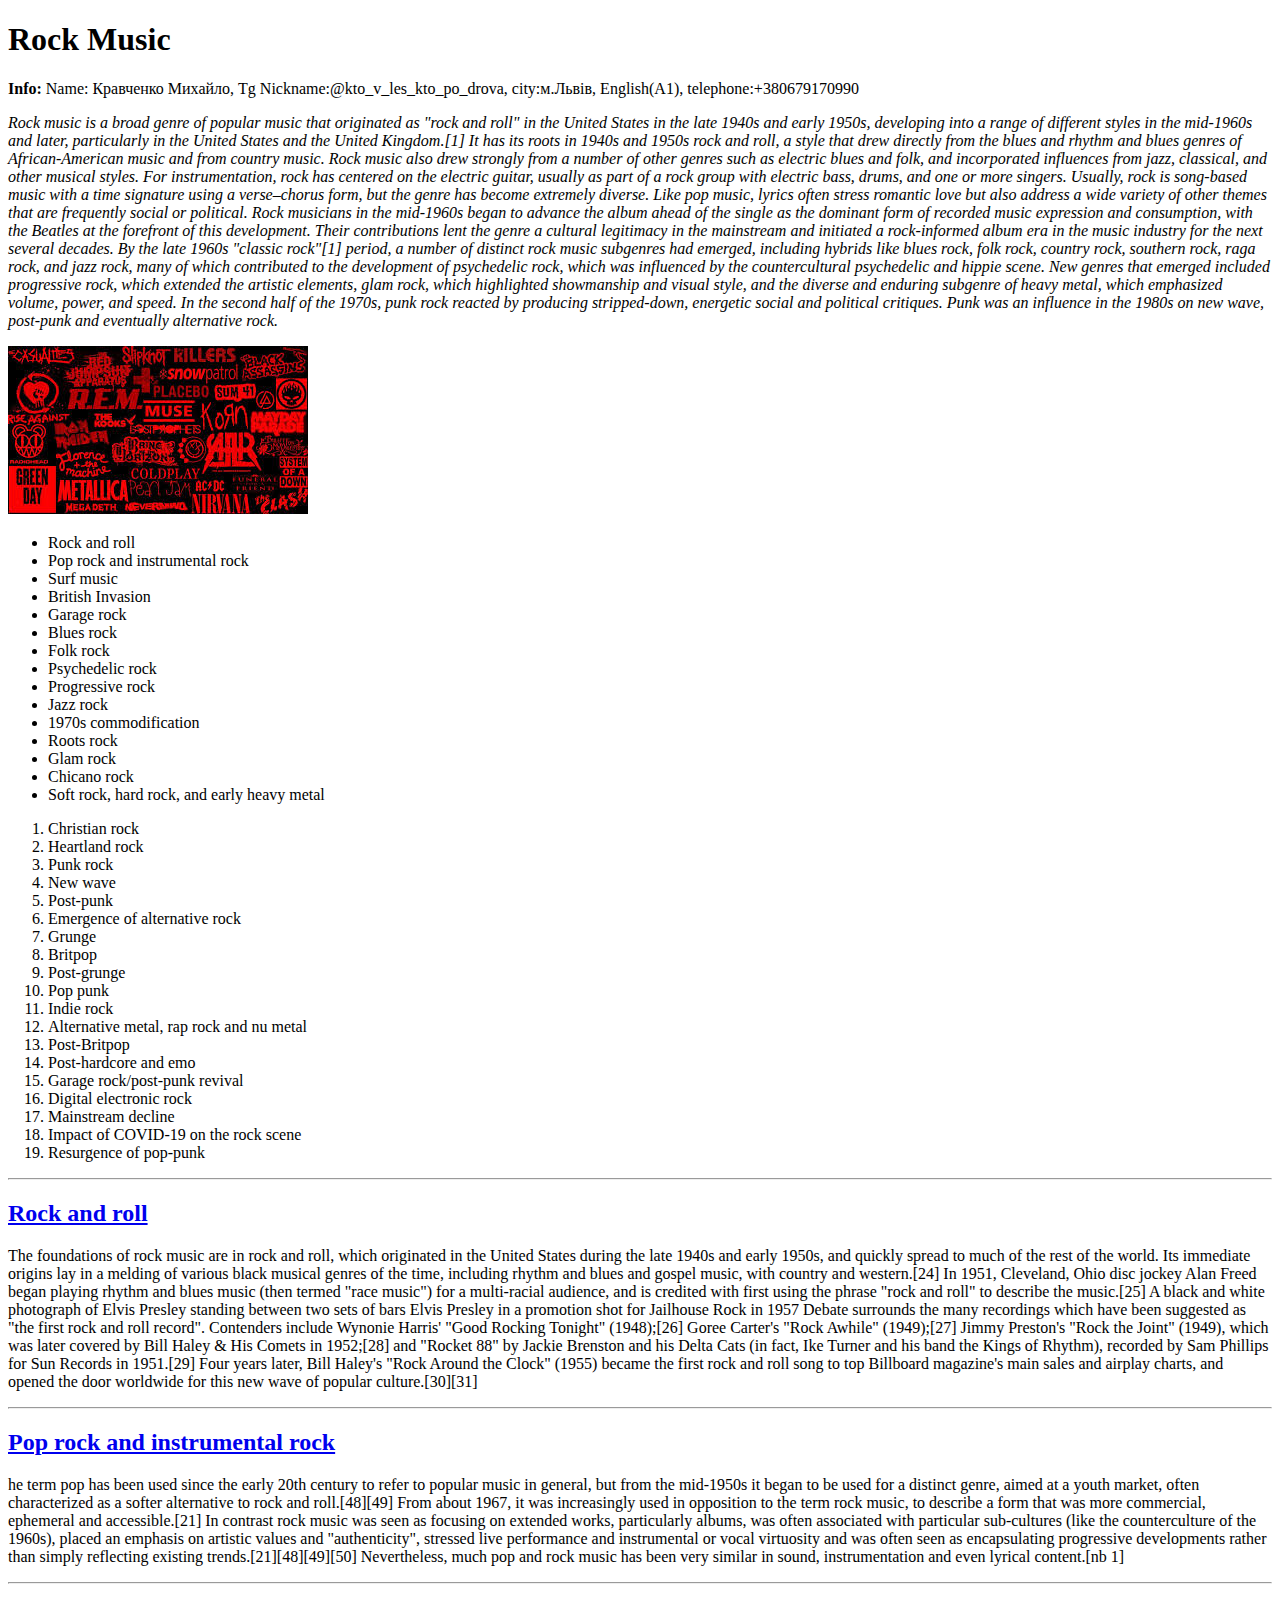
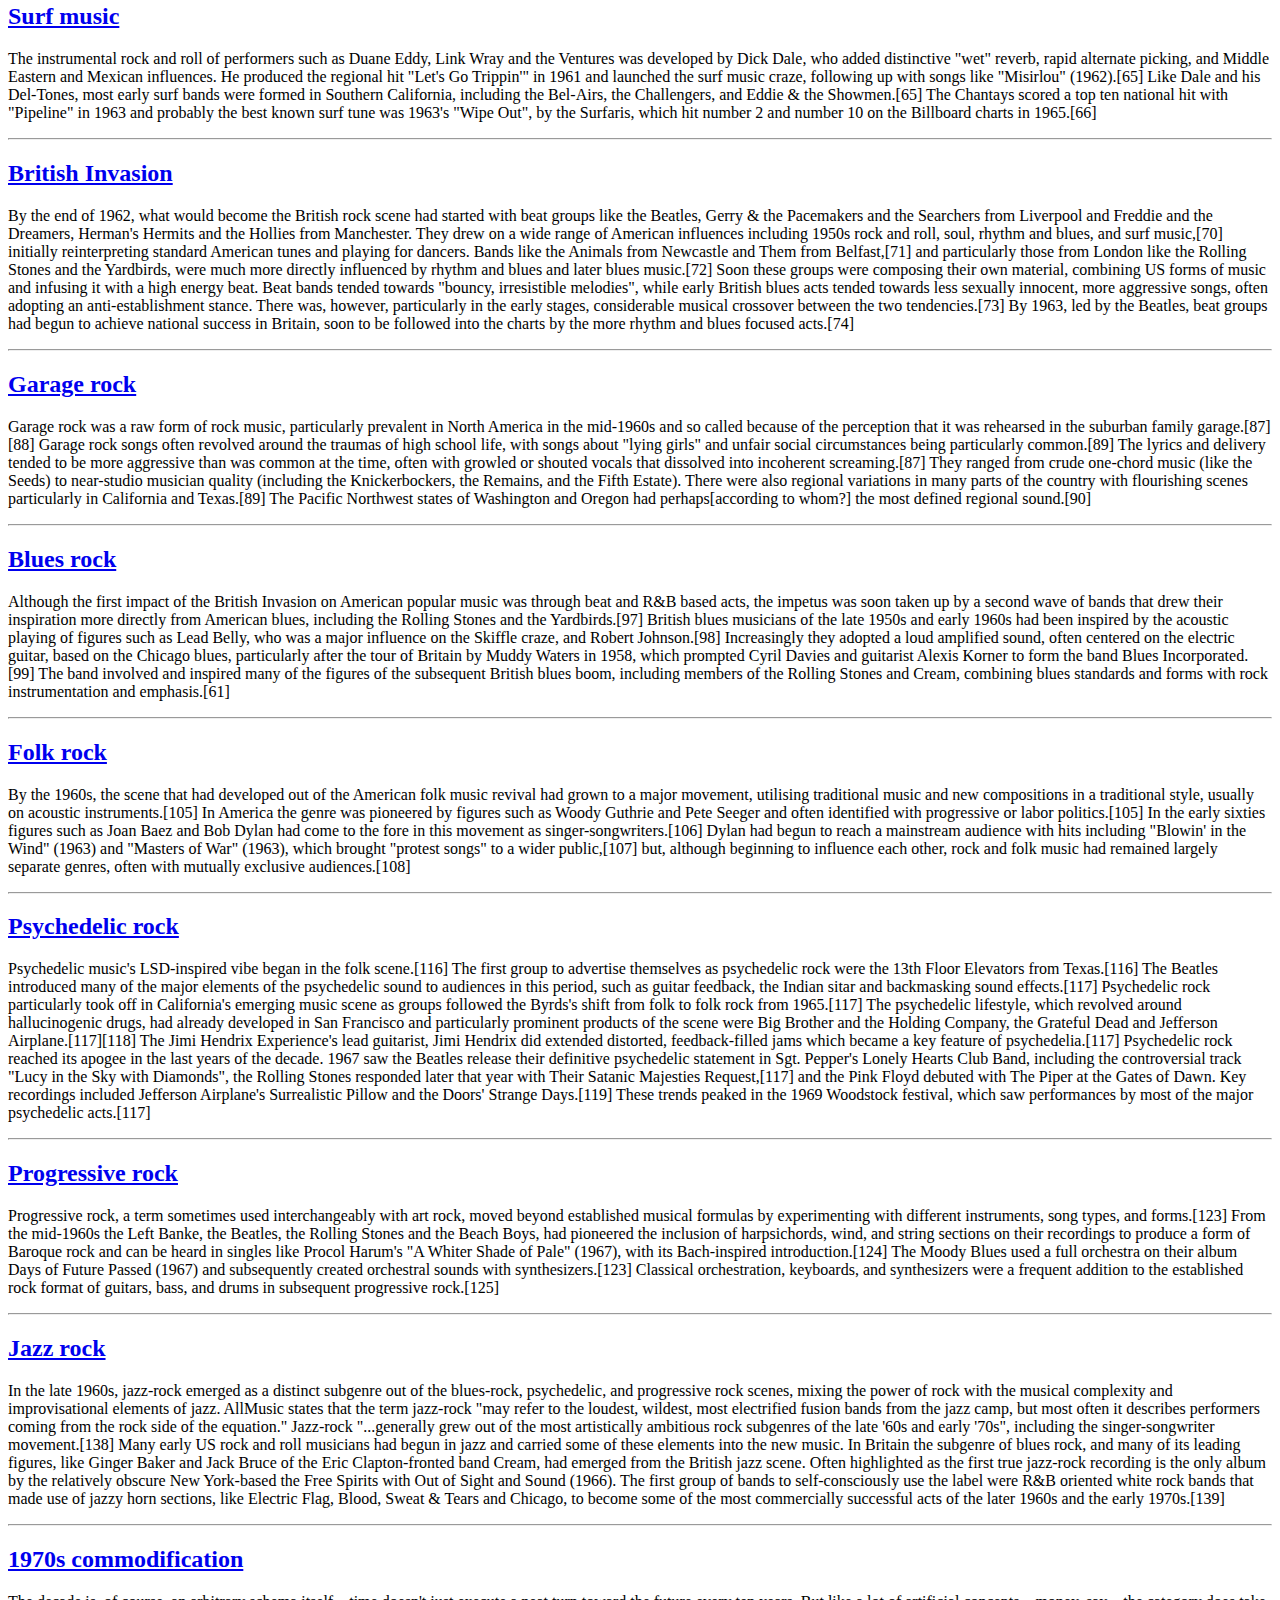
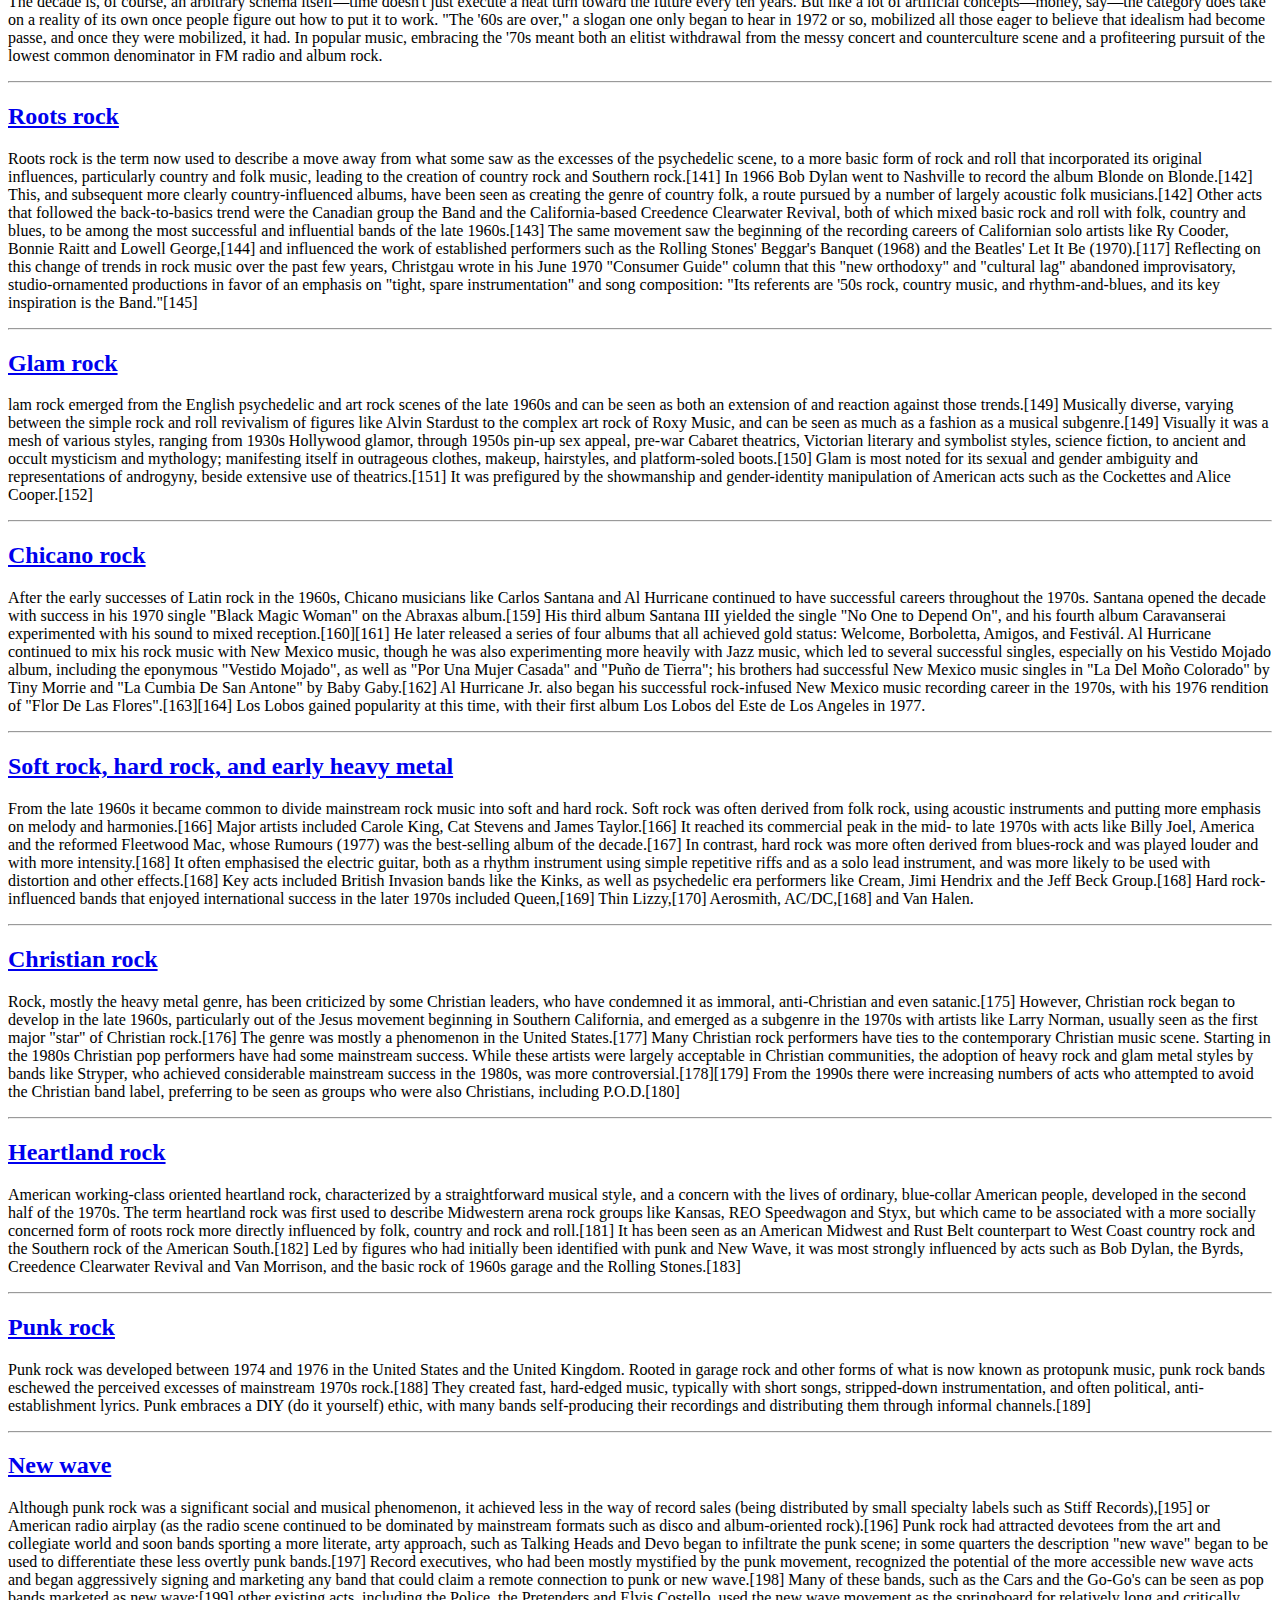
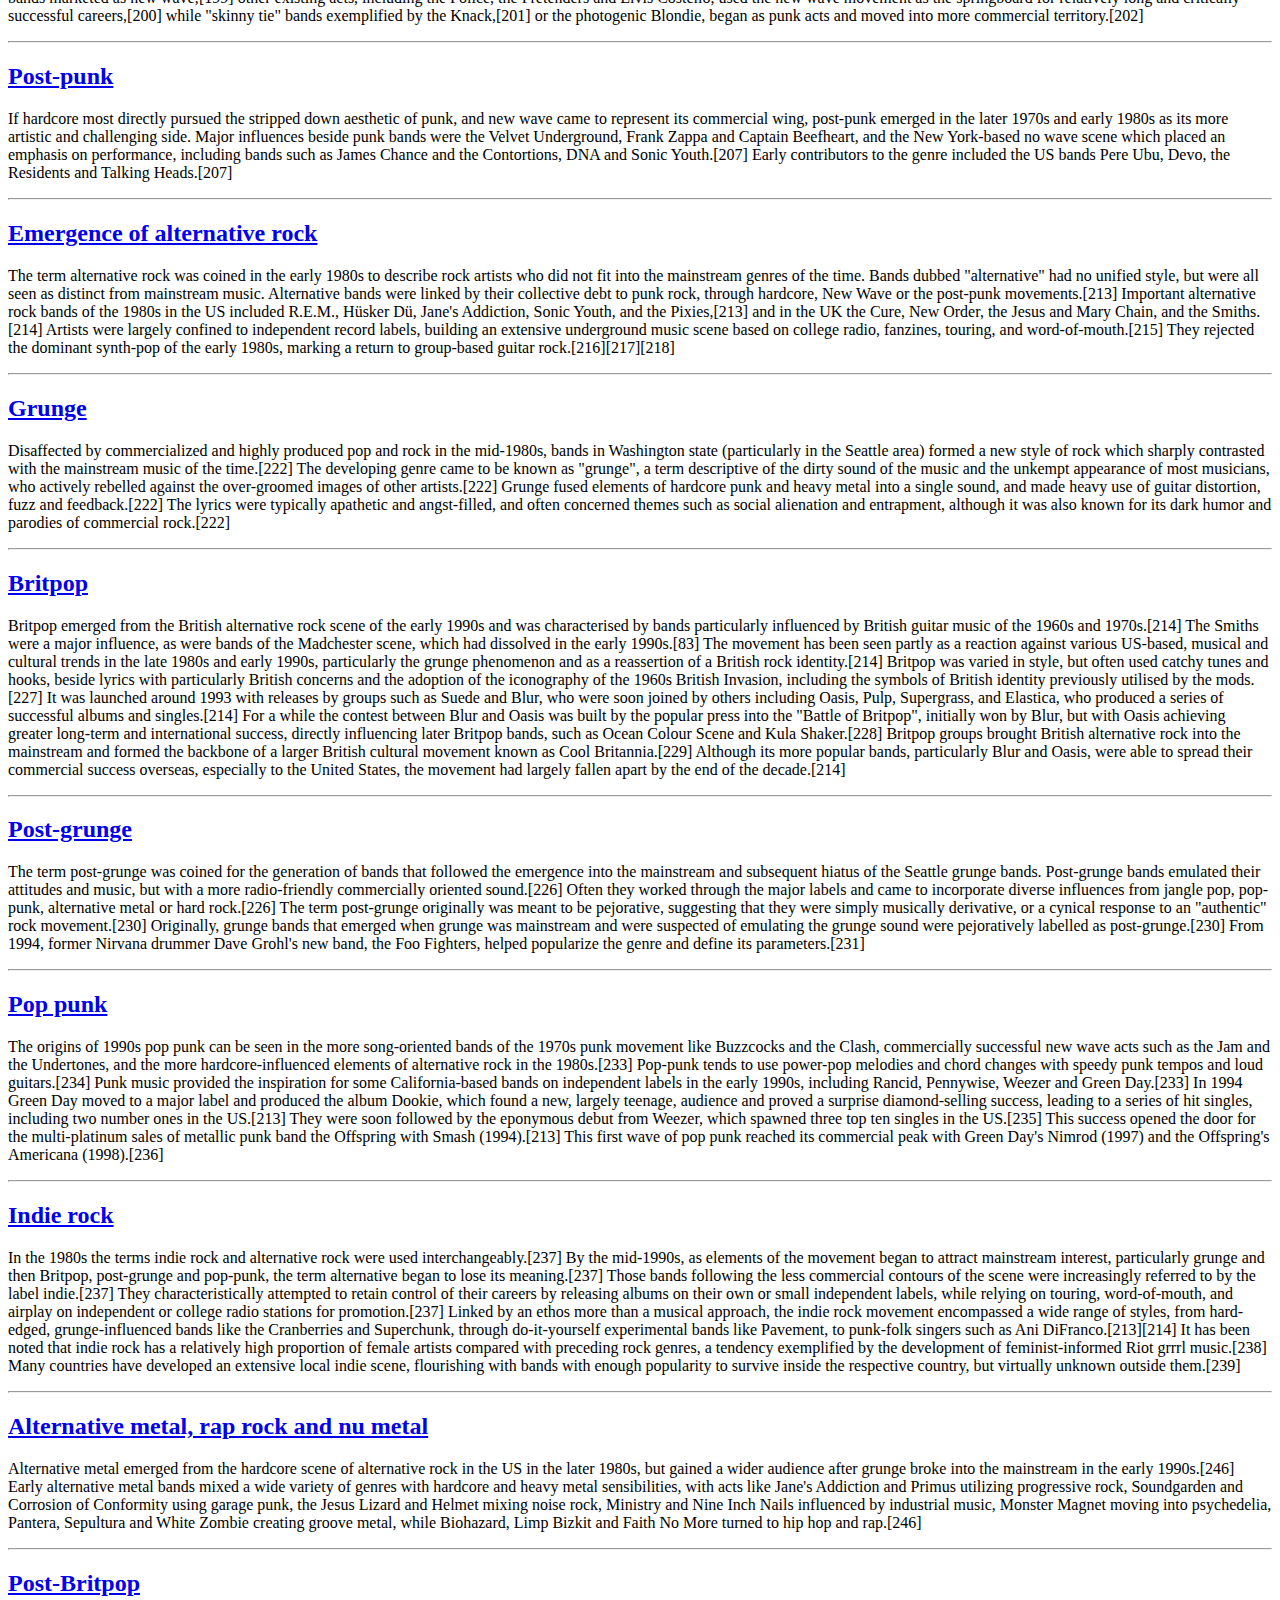
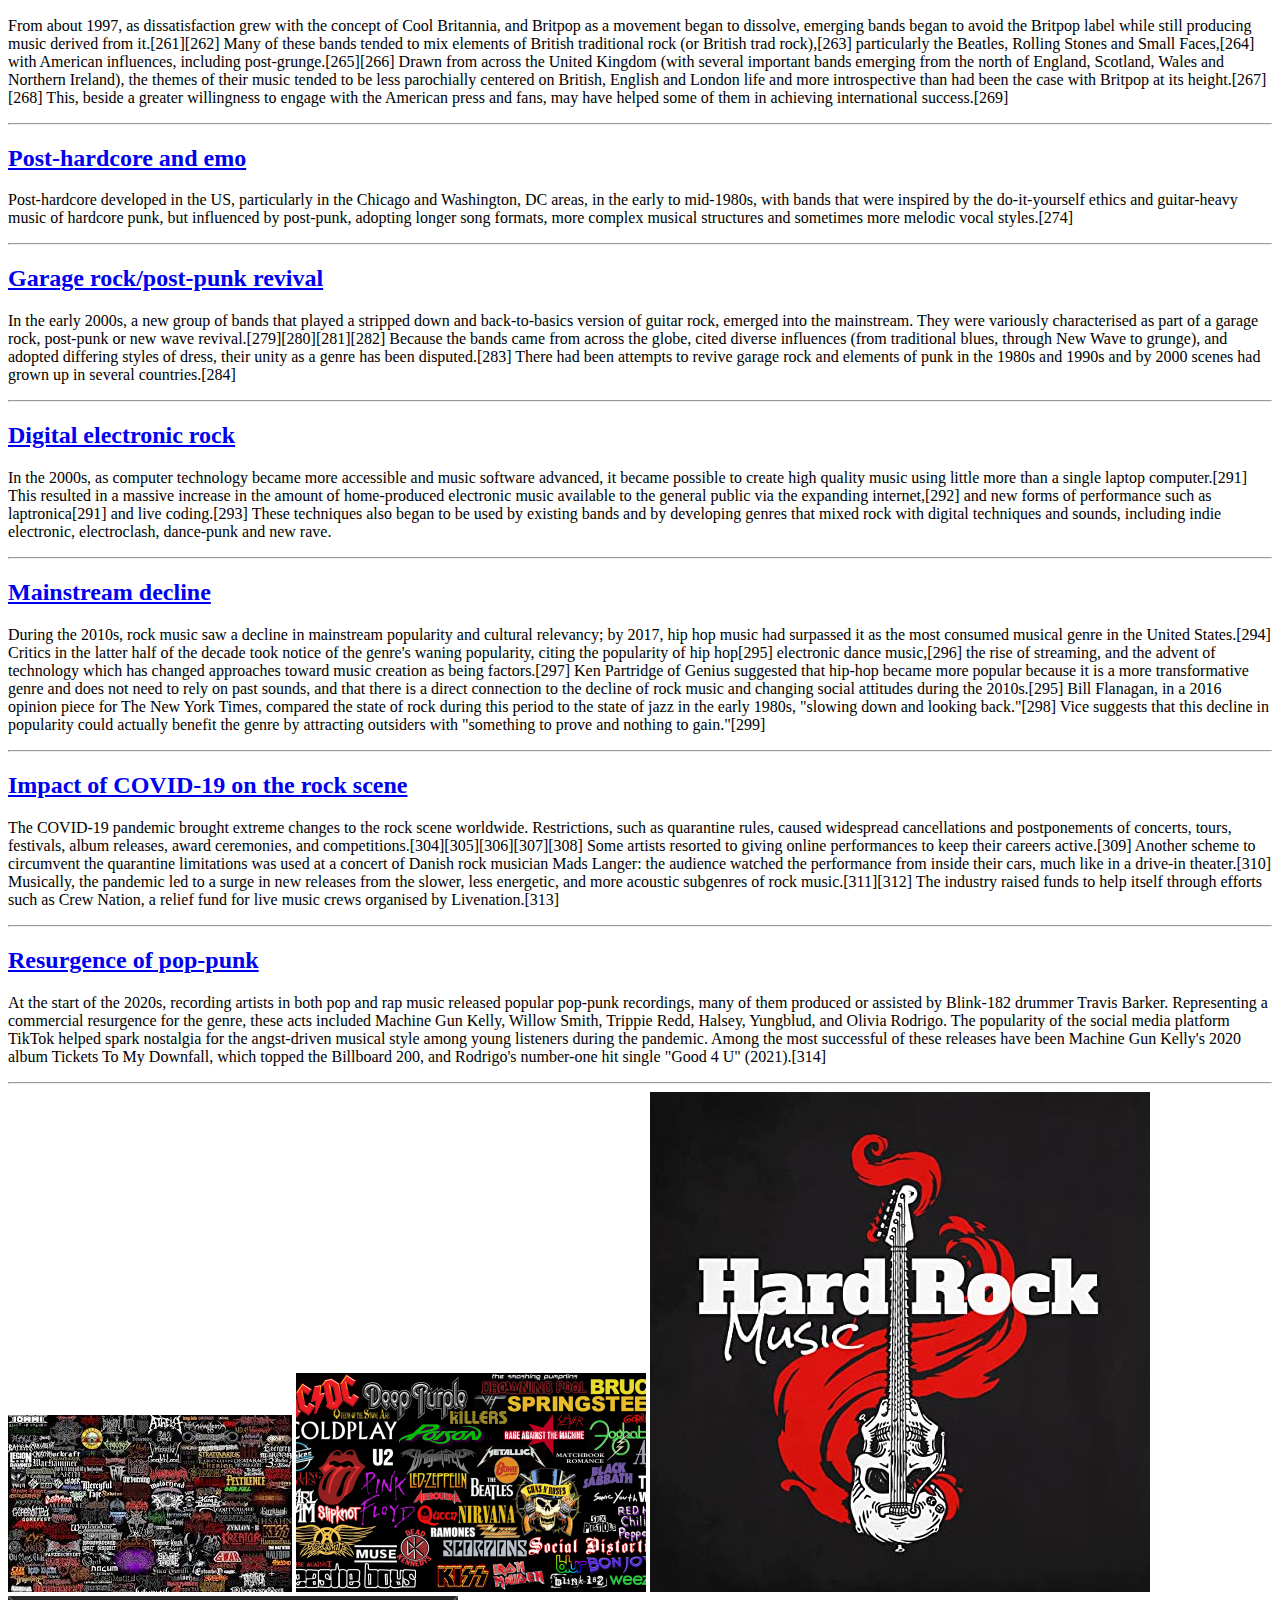
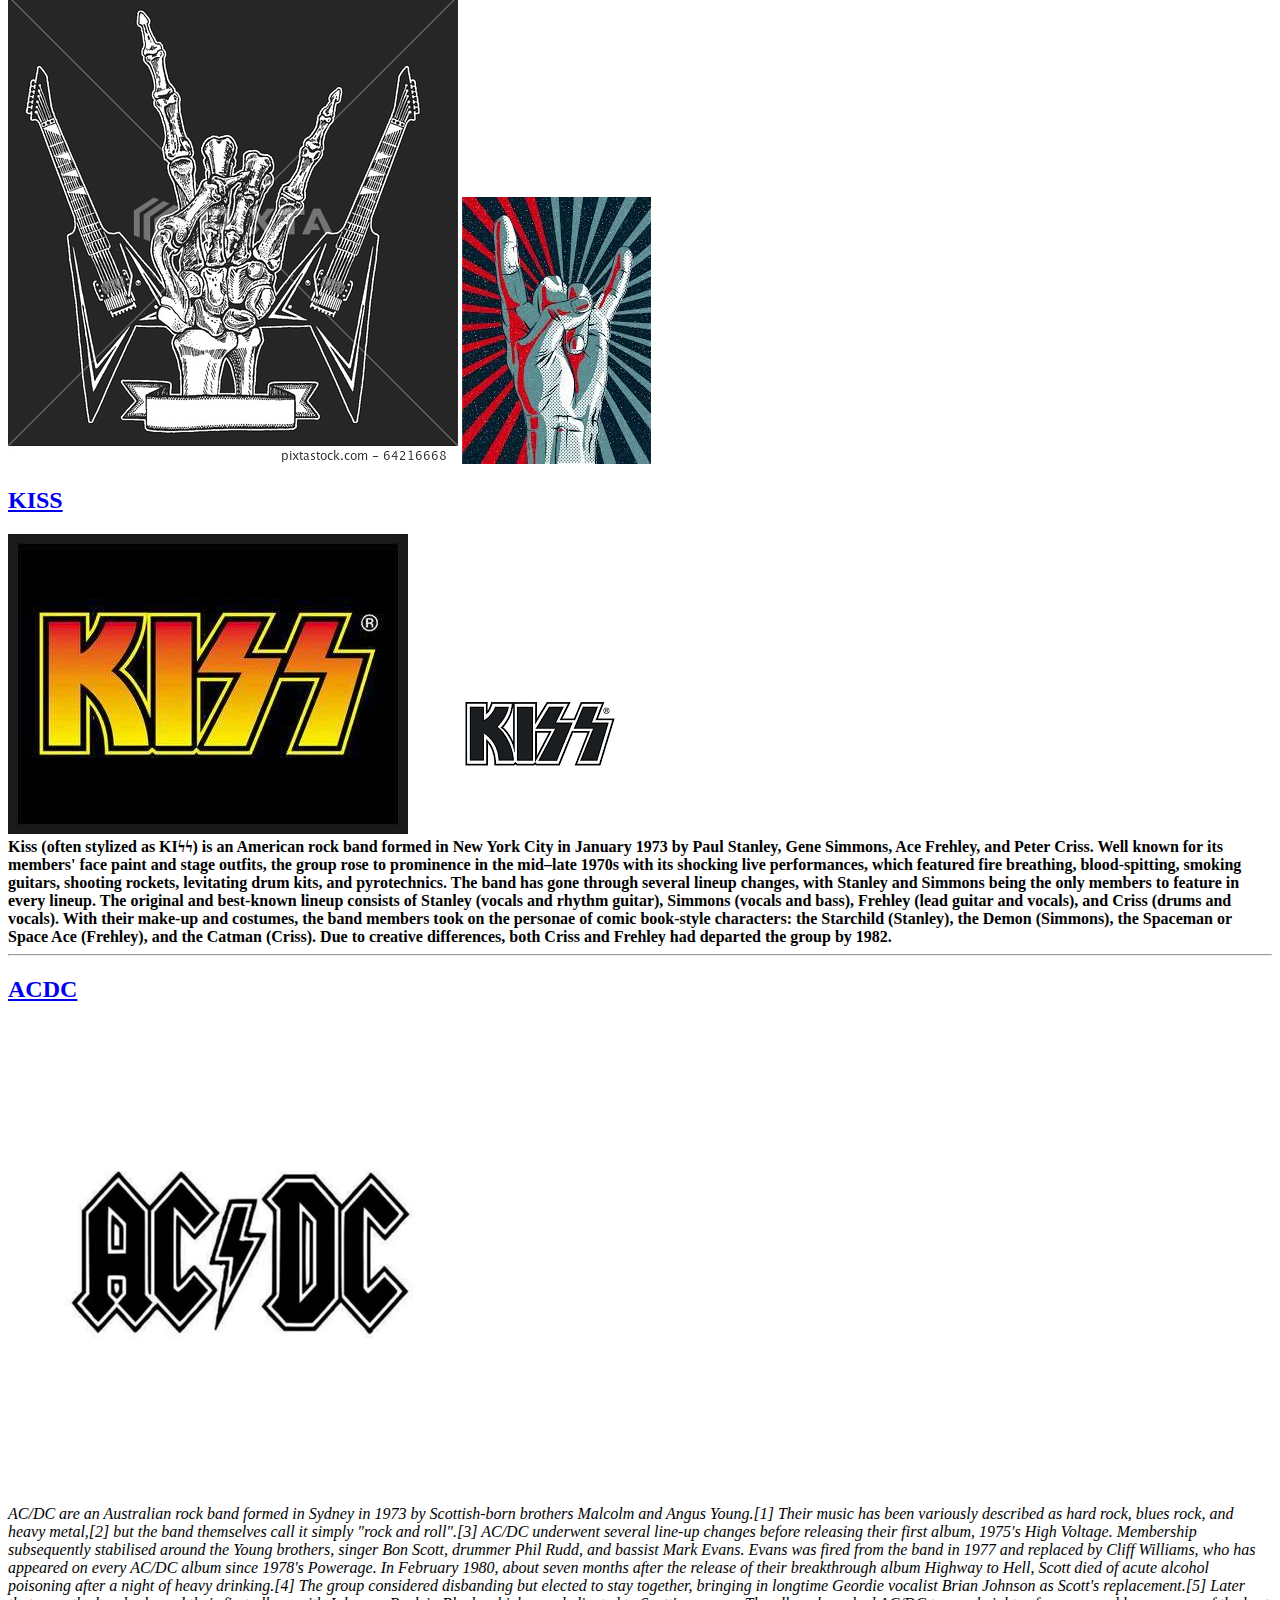
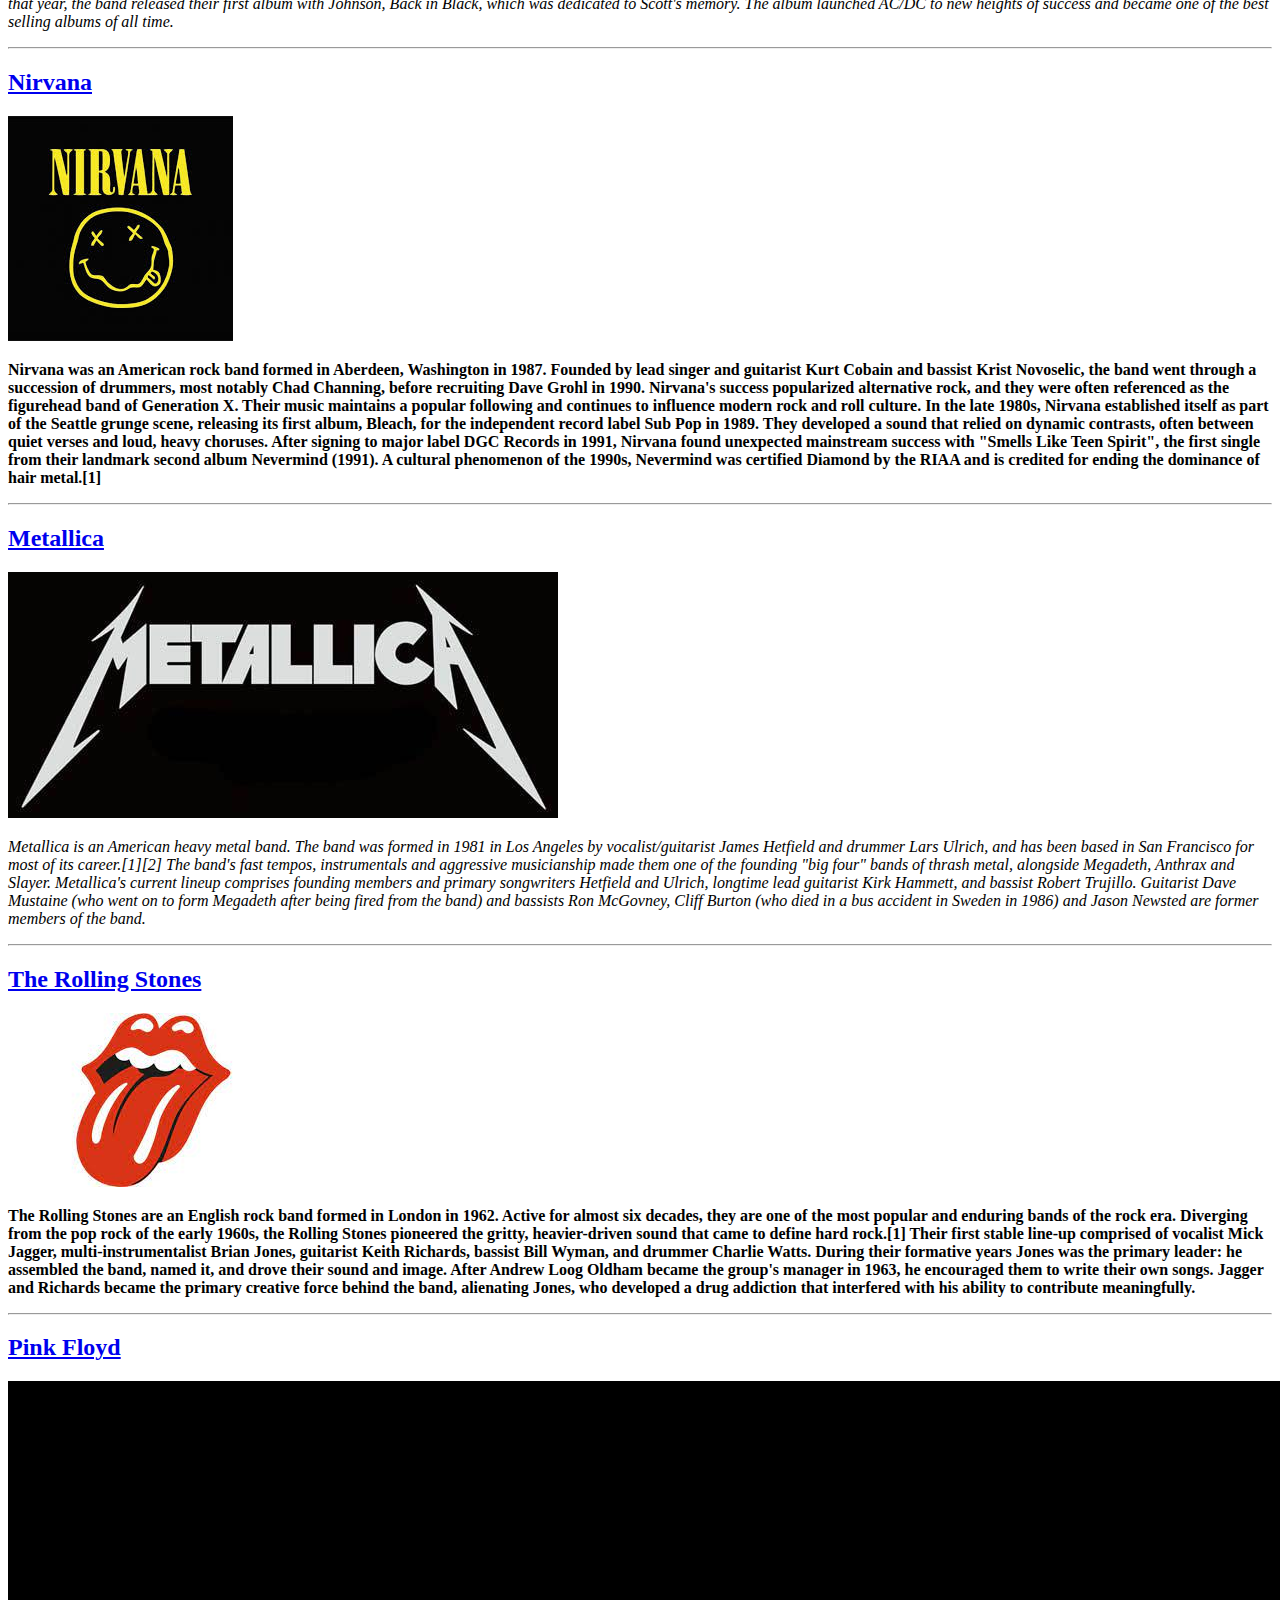
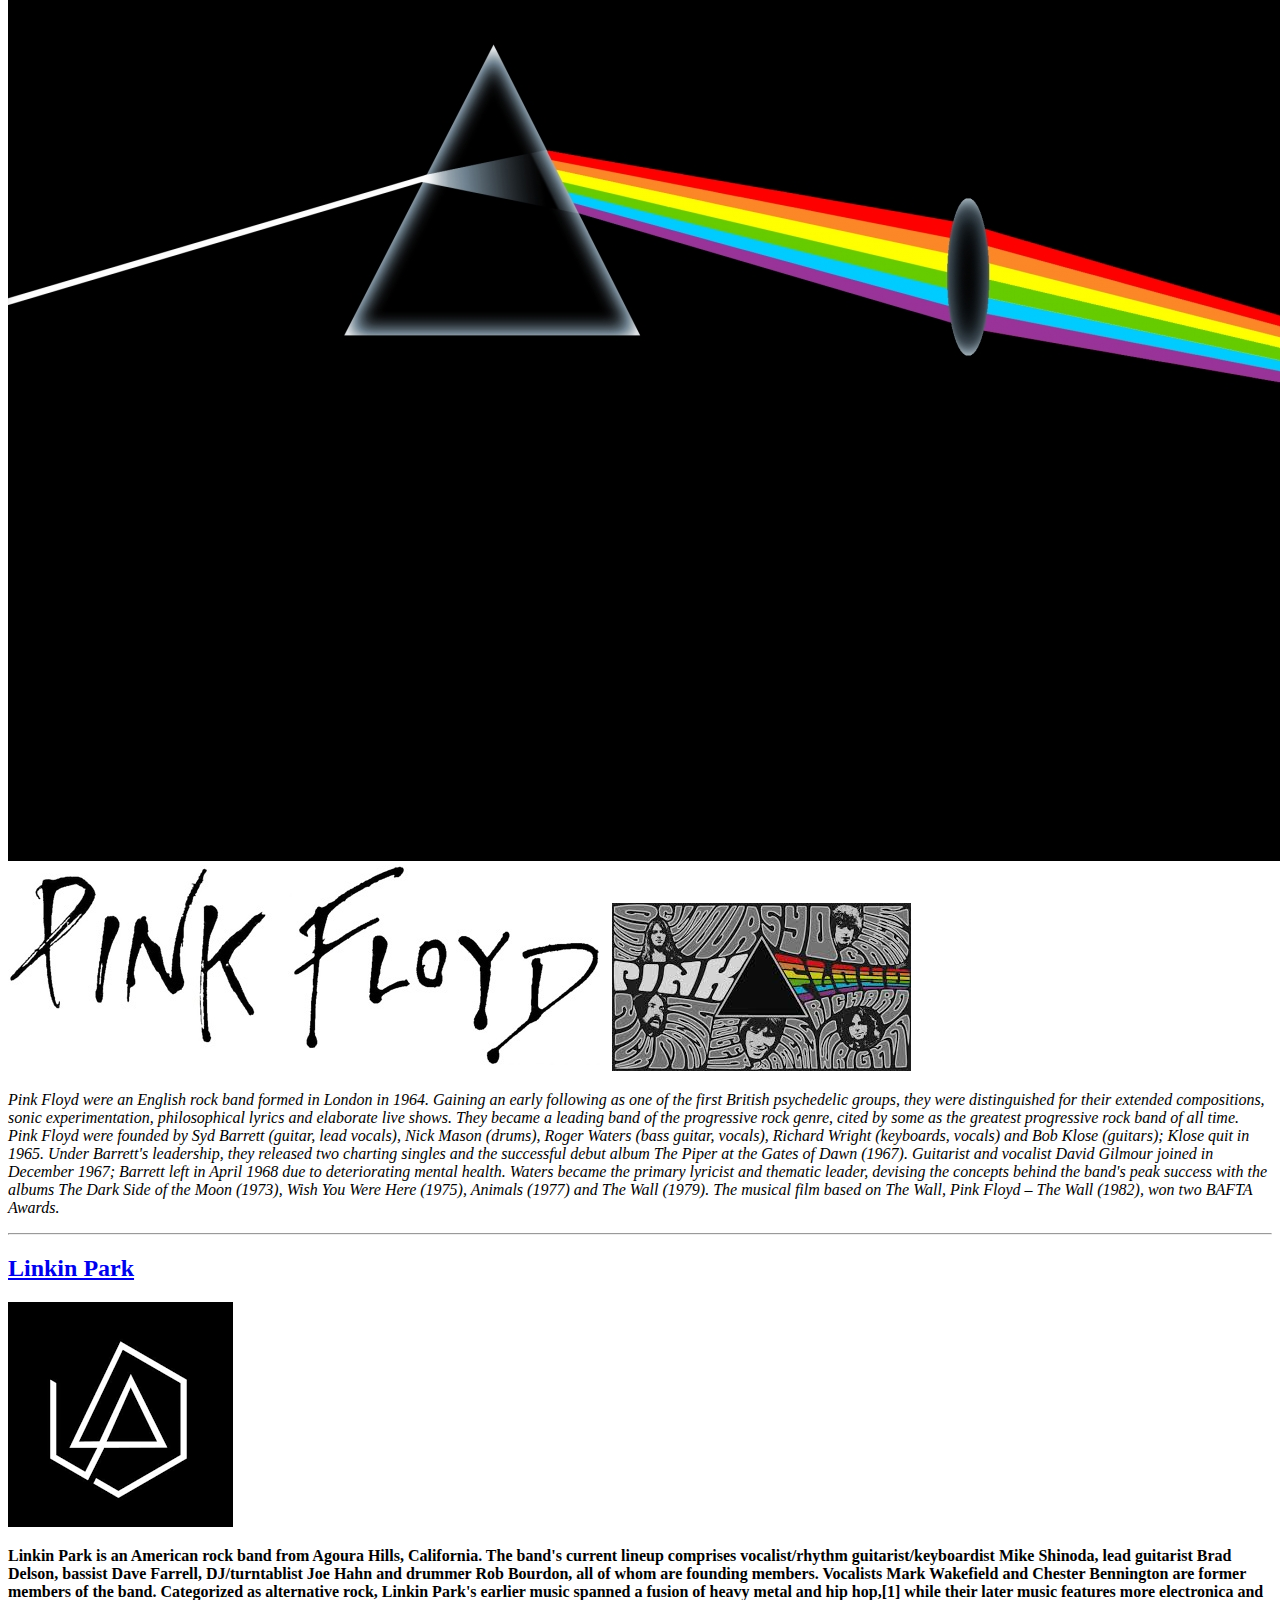
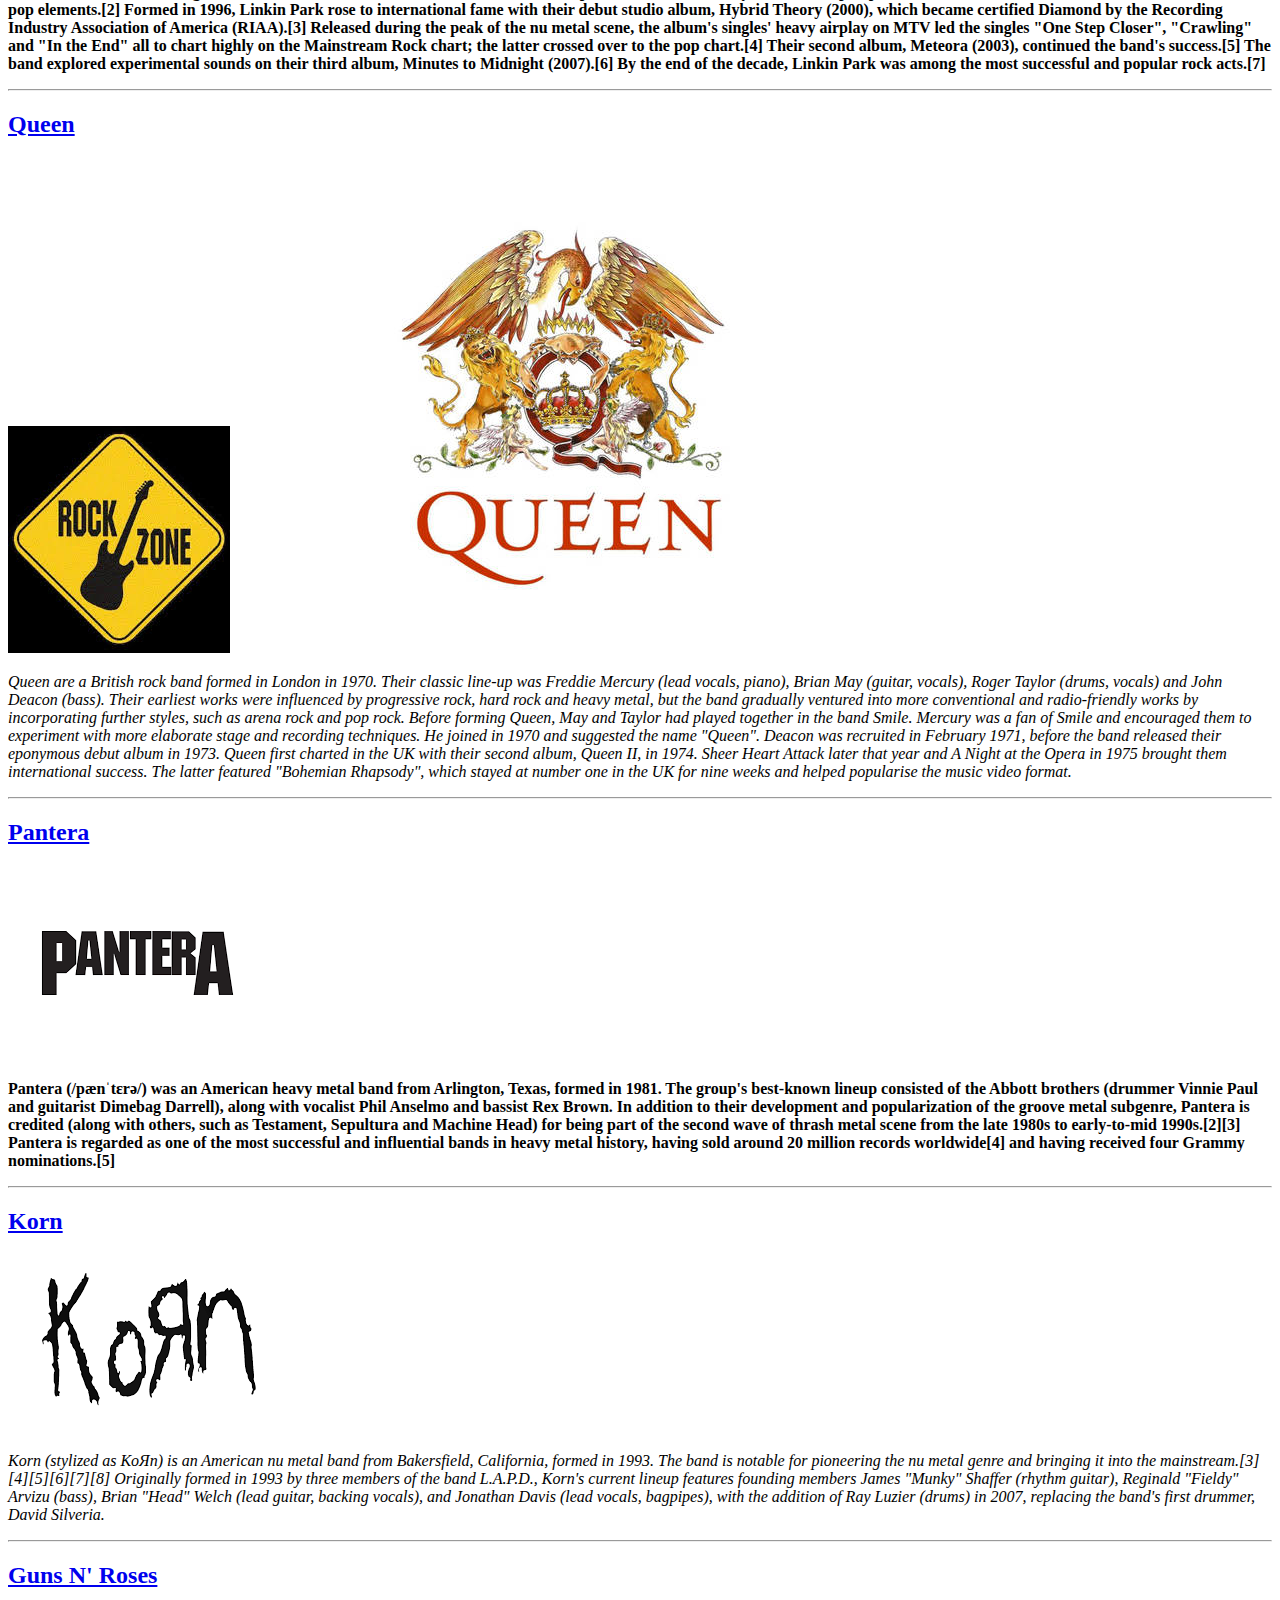
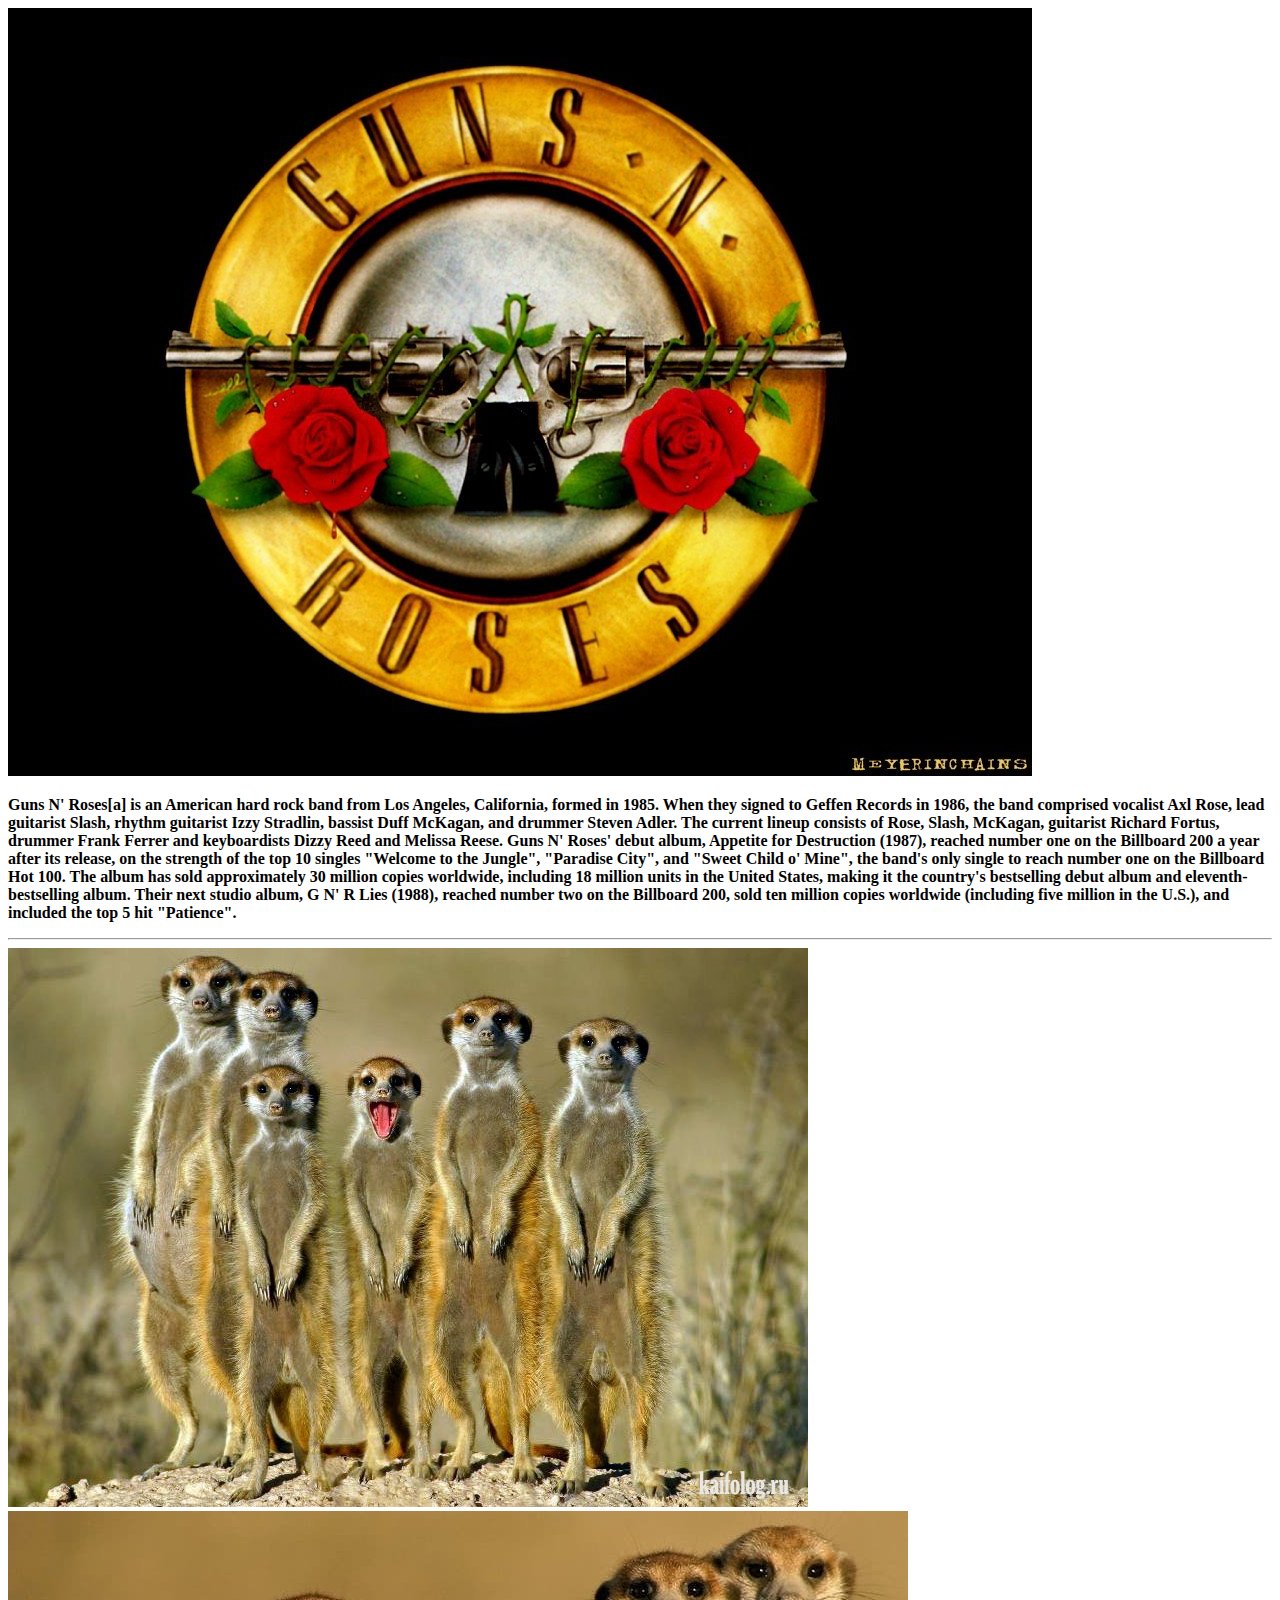
<file: Lesson1/index.html>
<!DOCTYPE html>
<html lang="en">
<head>
    <meta charset="UTF-8">
    <title>Rock Bands</title>
</head>
<body>
<div class="rock main"><h1>Rock Music</h1>
    <p><b>Info:</b> Name: Кравченко Михайло, Tg Nickname:@kto_v_les_kto_po_drova, city:м.Львів, English(А1), telephone:+380679170990</p>
    <p><i>Rock music is a broad genre of popular music that originated as "rock and roll" in the United States in the
        late
        1940s and early 1950s, developing into a range of different styles in the mid-1960s and later, particularly in
        the United States and the United Kingdom.[1] It has its roots in 1940s and 1950s rock and roll, a style that
        drew directly from the blues and rhythm and blues genres of African-American music and from country music. Rock
        music also drew strongly from a number of other genres such as electric blues and folk, and incorporated
        influences from jazz, classical, and other musical styles. For instrumentation, rock has centered on the
        electric guitar, usually as part of a rock group with electric bass, drums, and one or more singers. Usually,
        rock is song-based music with a time signature using a verse–chorus form, but the genre has become extremely
        diverse. Like pop music, lyrics often stress romantic love but also address a wide variety of other themes that
        are frequently social or political.

        Rock musicians in the mid-1960s began to advance the album ahead of the single as the dominant form of recorded
        music expression and consumption, with the Beatles at the forefront of this development. Their contributions
        lent the genre a cultural legitimacy in the mainstream and initiated a rock-informed album era in the music
        industry for the next several decades. By the late 1960s "classic rock"[1] period, a number of distinct rock
        music subgenres had emerged, including hybrids like blues rock, folk rock, country rock, southern rock, raga
        rock, and jazz rock, many of which contributed to the development of psychedelic rock, which was influenced by
        the countercultural psychedelic and hippie scene. New genres that emerged included progressive rock, which
        extended the artistic elements, glam rock, which highlighted showmanship and visual style, and the diverse and
        enduring subgenre of heavy metal, which emphasized volume, power, and speed. In the second half of the 1970s,
        punk rock reacted by producing stripped-down, energetic social and political critiques. Punk was an influence in
        the 1980s on new wave, post-punk and eventually alternative rock.</i></p>
    <img src="images/1.jfif" alt="rckbnd">

    <ul>
        <li>Rock and roll</li>
        <li>Pop rock and instrumental rock</li>
        <li>Surf music</li>
        <li>British Invasion</li>
        <li>Garage rock</li>
        <li>Blues rock</li>
        <li>Folk rock</li>
        <li>Psychedelic rock</li>
        <li>Progressive rock</li>
        <li>Jazz rock</li>
        <li>1970s commodification</li>
        <li>Roots rock</li>
        <li>Glam rock</li>
        <li>Chicano rock</li>
        <li>Soft rock, hard rock, and early heavy metal</li>
    </ul>
<ol>
    <li>Christian rock</li>
        <li> Heartland rock</li>
        <li>Punk rock</li>
        <li>New wave</li>
        <li>Post-punk</li>
        <li>Emergence of alternative rock</li>
        <li>Grunge</li>
        <li>Britpop</li>
        <li>Post-grunge</li>
        <li>Pop punk</li>
        <li>Indie rock</li>
        <li>Alternative metal, rap rock and nu metal</li>
        <li>Post-Britpop</li>
        <li>Post-hardcore and emo</li>
        <li>Garage rock/post-punk revival</li>
        <li> Digital electronic rock</li>
        <li>Mainstream decline</li>
        <li>Impact of COVID-19 on the rock scene</li>
        <li>Resurgence of pop-punk</li>
</ol>
    <hr>
</div>
<div class="rock_genre">
<div class="rock_item1"><a href="https://en.wikipedia.org/wiki/Rock_music#Rock_and_roll"><h2>Rock and roll</h2></a>
    <p>The foundations of rock music are in rock and roll, which originated in the United States during the late 1940s
        and early 1950s, and quickly spread to much of the rest of the world. Its immediate origins lay in a melding of
        various black musical genres of the time, including rhythm and blues and gospel music, with country and
        western.[24] In 1951, Cleveland, Ohio disc jockey Alan Freed began playing rhythm and blues music (then termed
        "race music") for a multi-racial audience, and is credited with first using the phrase "rock and roll" to
        describe the music.[25]

        A black and white photograph of Elvis Presley standing between two sets of bars
        Elvis Presley in a promotion shot for Jailhouse Rock in 1957
        Debate surrounds the many recordings which have been suggested as "the first rock and roll record". Contenders
        include Wynonie Harris' "Good Rocking Tonight" (1948);[26] Goree Carter's "Rock Awhile" (1949);[27] Jimmy
        Preston's "Rock the Joint" (1949), which was later covered by Bill Haley & His Comets in 1952;[28] and "Rocket
        88" by Jackie Brenston and his Delta Cats (in fact, Ike Turner and his band the Kings of Rhythm), recorded by
        Sam Phillips for Sun Records in 1951.[29] Four years later, Bill Haley's "Rock Around the Clock" (1955) became
        the first rock and roll song to top Billboard magazine's main sales and airplay charts, and opened the door
        worldwide for this new wave of popular culture.[30][31]</p>
    <hr>
</div>
<div class="rock_item2"><a href="https://en.wikipedia.org/wiki/Rock_music#Pop_rock_and_instrumental_rock">
    <h2>Pop rock and instrumental rock</h2></a>
    <p>he term pop has been used since the early 20th century to refer to popular music in general, but from the
        mid-1950s it began to be used for a distinct genre, aimed at a youth market, often characterized as a softer
        alternative to rock and roll.[48][49] From about 1967, it was increasingly used in opposition to the term rock
        music, to describe a form that was more commercial, ephemeral and accessible.[21] In contrast rock music was
        seen as focusing on extended works, particularly albums, was often associated with particular sub-cultures (like
        the counterculture of the 1960s), placed an emphasis on artistic values and "authenticity", stressed live
        performance and instrumental or vocal virtuosity and was often seen as encapsulating progressive developments
        rather than simply reflecting existing trends.[21][48][49][50] Nevertheless, much pop and rock music has been
        very similar in sound, instrumentation and even lyrical content.[nb 1]</p>
    <hr>
</div>
<div class="rock_item3"><a href="https://en.wikipedia.org/wiki/Rock_music#Surf_music">
    <h2>Surf music</h2></a>
    <p>The instrumental rock and roll of performers such as Duane Eddy, Link Wray and the Ventures was developed by Dick
        Dale, who added distinctive "wet" reverb, rapid alternate picking, and Middle Eastern and Mexican influences. He
        produced the regional hit "Let's Go Trippin'" in 1961 and launched the surf music craze, following up with songs
        like "Misirlou" (1962).[65] Like Dale and his Del-Tones, most early surf bands were formed in Southern
        California, including the Bel-Airs, the Challengers, and Eddie & the Showmen.[65] The Chantays scored a top ten
        national hit with "Pipeline" in 1963 and probably the best known surf tune was 1963's "Wipe Out", by the
        Surfaris, which hit number 2 and number 10 on the Billboard charts in 1965.[66]</p>
    <hr>
</div>
<div class="rock_item4"><a href="https://en.wikipedia.org/wiki/Rock_music#British_Invasion">
    <h2>British Invasion</h2></a>
    <p>By the end of 1962, what would become the British rock scene had started with beat groups like the Beatles, Gerry
        & the Pacemakers and the Searchers from Liverpool and Freddie and the Dreamers, Herman's Hermits and the Hollies
        from Manchester. They drew on a wide range of American influences including 1950s rock and roll, soul, rhythm
        and blues, and surf music,[70] initially reinterpreting standard American tunes and playing for dancers. Bands
        like the Animals from Newcastle and Them from Belfast,[71] and particularly those from London like the Rolling
        Stones and the Yardbirds, were much more directly influenced by rhythm and blues and later blues music.[72] Soon
        these groups were composing their own material, combining US forms of music and infusing it with a high energy
        beat. Beat bands tended towards "bouncy, irresistible melodies", while early British blues acts tended towards
        less sexually innocent, more aggressive songs, often adopting an anti-establishment stance. There was, however,
        particularly in the early stages, considerable musical crossover between the two tendencies.[73] By 1963, led by
        the Beatles, beat groups had begun to achieve national success in Britain, soon to be followed into the charts
        by the more rhythm and blues focused acts.[74]</p>
    <hr>
</div>
<div class="rock_item5"><a href="https://en.wikipedia.org/wiki/Rock_music#Garage_rock">
    <h2>Garage rock</h2></a>
    <p>Garage rock was a raw form of rock music, particularly prevalent in North America in the mid-1960s and so called
        because of the perception that it was rehearsed in the suburban family garage.[87][88] Garage rock songs often
        revolved around the traumas of high school life, with songs about "lying girls" and unfair social circumstances
        being particularly common.[89] The lyrics and delivery tended to be more aggressive than was common at the time,
        often with growled or shouted vocals that dissolved into incoherent screaming.[87] They ranged from crude
        one-chord music (like the Seeds) to near-studio musician quality (including the Knickerbockers, the Remains, and
        the Fifth Estate). There were also regional variations in many parts of the country with flourishing scenes
        particularly in California and Texas.[89] The Pacific Northwest states of Washington and Oregon had
        perhaps[according to whom?] the most defined regional sound.[90]</p>
    <hr>
</div>
<div class="rock_item6"><a href="https://en.wikipedia.org/wiki/Rock_music#Blues_rock">
    <h2>Blues rock</h2>
</a>
    <p>Although the first impact of the British Invasion on American popular music was through beat and R&B based acts,
        the impetus was soon taken up by a second wave of bands that drew their inspiration more directly from American
        blues, including the Rolling Stones and the Yardbirds.[97] British blues musicians of the late 1950s and early
        1960s had been inspired by the acoustic playing of figures such as Lead Belly, who was a major influence on the
        Skiffle craze, and Robert Johnson.[98] Increasingly they adopted a loud amplified sound, often centered on the
        electric guitar, based on the Chicago blues, particularly after the tour of Britain by Muddy Waters in 1958,
        which prompted Cyril Davies and guitarist Alexis Korner to form the band Blues Incorporated.[99] The band
        involved and inspired many of the figures of the subsequent British blues boom, including members of the Rolling
        Stones and Cream, combining blues standards and forms with rock instrumentation and emphasis.[61]</p>
    <hr>
</div>
<div class="rock_item7"><a href="https://en.wikipedia.org/wiki/Rock_music#Folk_rock">
    <h2>Folk rock</h2>
</a>
    <p>By the 1960s, the scene that had developed out of the American folk music revival had grown to a major movement,
        utilising traditional music and new compositions in a traditional style, usually on acoustic instruments.[105]
        In America the genre was pioneered by figures such as Woody Guthrie and Pete Seeger and often identified with
        progressive or labor politics.[105] In the early sixties figures such as Joan Baez and Bob Dylan had come to the
        fore in this movement as singer-songwriters.[106] Dylan had begun to reach a mainstream audience with hits
        including "Blowin' in the Wind" (1963) and "Masters of War" (1963), which brought "protest songs" to a wider
        public,[107] but, although beginning to influence each other, rock and folk music had remained largely separate
        genres, often with mutually exclusive audiences.[108]</p>
    <hr>
</div>
<div class="rock_item8"><a href="https://en.wikipedia.org/wiki/Rock_music#Psychedelic_rock">
    <h2>Psychedelic rock</h2>
</a>
    <p>Psychedelic music's LSD-inspired vibe began in the folk scene.[116] The first group to advertise themselves as
        psychedelic rock were the 13th Floor Elevators from Texas.[116] The Beatles introduced many of the major
        elements of the psychedelic sound to audiences in this period, such as guitar feedback, the Indian sitar and
        backmasking sound effects.[117] Psychedelic rock particularly took off in California's emerging music scene as
        groups followed the Byrds's shift from folk to folk rock from 1965.[117] The psychedelic lifestyle, which
        revolved around hallucinogenic drugs, had already developed in San Francisco and particularly prominent products
        of the scene were Big Brother and the Holding Company, the Grateful Dead and Jefferson Airplane.[117][118] The
        Jimi Hendrix Experience's lead guitarist, Jimi Hendrix did extended distorted, feedback-filled jams which became
        a key feature of psychedelia.[117] Psychedelic rock reached its apogee in the last years of the decade. 1967 saw
        the Beatles release their definitive psychedelic statement in Sgt. Pepper's Lonely Hearts Club Band, including
        the controversial track "Lucy in the Sky with Diamonds", the Rolling Stones responded later that year with Their
        Satanic Majesties Request,[117] and the Pink Floyd debuted with The Piper at the Gates of Dawn. Key recordings
        included Jefferson Airplane's Surrealistic Pillow and the Doors' Strange Days.[119] These trends peaked in the
        1969 Woodstock festival, which saw performances by most of the major psychedelic acts.[117]</p>
    <hr>
</div>
<div class="rock_item9"><a href="https://en.wikipedia.org/wiki/Rock_music#Progressive_rock">
    <h2>Progressive rock</h2>
</a>
    <p>Progressive rock, a term sometimes used interchangeably with art rock, moved beyond established musical formulas
        by experimenting with different instruments, song types, and forms.[123] From the mid-1960s the Left Banke, the
        Beatles, the Rolling Stones and the Beach Boys, had pioneered the inclusion of harpsichords, wind, and string
        sections on their recordings to produce a form of Baroque rock and can be heard in singles like Procol Harum's
        "A Whiter Shade of Pale" (1967), with its Bach-inspired introduction.[124] The Moody Blues used a full orchestra
        on their album Days of Future Passed (1967) and subsequently created orchestral sounds with synthesizers.[123]
        Classical orchestration, keyboards, and synthesizers were a frequent addition to the established rock format of
        guitars, bass, and drums in subsequent progressive rock.[125]</p>
    <hr>
</div>
<div class="rock_item10"><a href="https://en.wikipedia.org/wiki/Rock_music#Jazz_rock">
    <h2>Jazz rock</h2>
</a>
    <p>In the late 1960s, jazz-rock emerged as a distinct subgenre out of the blues-rock, psychedelic, and progressive
        rock scenes, mixing the power of rock with the musical complexity and improvisational elements of jazz. AllMusic
        states that the term jazz-rock "may refer to the loudest, wildest, most electrified fusion bands from the jazz
        camp, but most often it describes performers coming from the rock side of the equation." Jazz-rock "...generally
        grew out of the most artistically ambitious rock subgenres of the late '60s and early '70s", including the
        singer-songwriter movement.[138] Many early US rock and roll musicians had begun in jazz and carried some of
        these elements into the new music. In Britain the subgenre of blues rock, and many of its leading figures, like
        Ginger Baker and Jack Bruce of the Eric Clapton-fronted band Cream, had emerged from the British jazz scene.
        Often highlighted as the first true jazz-rock recording is the only album by the relatively obscure New
        York-based the Free Spirits with Out of Sight and Sound (1966). The first group of bands to self-consciously use
        the label were R&B oriented white rock bands that made use of jazzy horn sections, like Electric Flag, Blood,
        Sweat & Tears and Chicago, to become some of the most commercially successful acts of the later 1960s and the
        early 1970s.[139]</p>
    <hr>
</div>
<div class="rock_item11"><a href="https://en.wikipedia.org/wiki/Rock_music#1970s_commodification">
    <h2>1970s commodification</h2>
</a>
    <p>The decade is, of course, an arbitrary schema itself—time doesn't just execute a neat turn toward the future
        every ten years. But like a lot of artificial concepts—money, say—the category does take on a reality of its own
        once people figure out how to put it to work. "The '60s are over," a slogan one only began to hear in 1972 or
        so, mobilized all those eager to believe that idealism had become passe, and once they were mobilized, it had.
        In popular music, embracing the '70s meant both an elitist withdrawal from the messy concert and counterculture
        scene and a profiteering pursuit of the lowest common denominator in FM radio and album rock.</p>
    <hr>
</div>
<div class="rock_item12"><a href="https://en.wikipedia.org/wiki/Rock_music#Roots_rock">
    <h2>Roots rock</h2>
</a>
    <p>Roots rock is the term now used to describe a move away from what some saw as the excesses of the psychedelic
        scene, to a more basic form of rock and roll that incorporated its original influences, particularly country and
        folk music, leading to the creation of country rock and Southern rock.[141] In 1966 Bob Dylan went to Nashville
        to record the album Blonde on Blonde.[142] This, and subsequent more clearly country-influenced albums, have
        been seen as creating the genre of country folk, a route pursued by a number of largely acoustic folk
        musicians.[142] Other acts that followed the back-to-basics trend were the Canadian group the Band and the
        California-based Creedence Clearwater Revival, both of which mixed basic rock and roll with folk, country and
        blues, to be among the most successful and influential bands of the late 1960s.[143] The same movement saw the
        beginning of the recording careers of Californian solo artists like Ry Cooder, Bonnie Raitt and Lowell
        George,[144] and influenced the work of established performers such as the Rolling Stones' Beggar's Banquet
        (1968) and the Beatles' Let It Be (1970).[117] Reflecting on this change of trends in rock music over the past
        few years, Christgau wrote in his June 1970 "Consumer Guide" column that this "new orthodoxy" and "cultural lag"
        abandoned improvisatory, studio-ornamented productions in favor of an emphasis on "tight, spare instrumentation"
        and song composition: "Its referents are '50s rock, country music, and rhythm-and-blues, and its key inspiration
        is the Band."[145]</p>
    <hr>
</div>
<div class="rock_item13"><a href="https://en.wikipedia.org/wiki/Rock_music#Glam_rock">
    <h2>Glam rock</h2>
</a>
    <p>lam rock emerged from the English psychedelic and art rock scenes of the late 1960s and can be seen as both an
        extension of and reaction against those trends.[149] Musically diverse, varying between the simple rock and roll
        revivalism of figures like Alvin Stardust to the complex art rock of Roxy Music, and can be seen as much as a
        fashion as a musical subgenre.[149] Visually it was a mesh of various styles, ranging from 1930s Hollywood
        glamor, through 1950s pin-up sex appeal, pre-war Cabaret theatrics, Victorian literary and symbolist styles,
        science fiction, to ancient and occult mysticism and mythology; manifesting itself in outrageous clothes,
        makeup, hairstyles, and platform-soled boots.[150] Glam is most noted for its sexual and gender ambiguity and
        representations of androgyny, beside extensive use of theatrics.[151] It was prefigured by the showmanship and
        gender-identity manipulation of American acts such as the Cockettes and Alice Cooper.[152]</p>
    <hr>
</div>
<div class="rock_item14"><a href="https://en.wikipedia.org/wiki/Rock_music#Chicano_rock">
    <h2>Chicano rock</h2>
</a>
    <p>After the early successes of Latin rock in the 1960s, Chicano musicians like Carlos Santana and Al Hurricane
        continued to have successful careers throughout the 1970s. Santana opened the decade with success in his 1970
        single "Black Magic Woman" on the Abraxas album.[159] His third album Santana III yielded the single "No One to
        Depend On", and his fourth album Caravanserai experimented with his sound to mixed reception.[160][161] He later
        released a series of four albums that all achieved gold status: Welcome, Borboletta, Amigos, and Festivál. Al
        Hurricane continued to mix his rock music with New Mexico music, though he was also experimenting more heavily
        with Jazz music, which led to several successful singles, especially on his Vestido Mojado album, including the
        eponymous "Vestido Mojado", as well as "Por Una Mujer Casada" and "Puño de Tierra"; his brothers had successful
        New Mexico music singles in "La Del Moño Colorado" by Tiny Morrie and "La Cumbia De San Antone" by Baby
        Gaby.[162] Al Hurricane Jr. also began his successful rock-infused New Mexico music recording career in the
        1970s, with his 1976 rendition of "Flor De Las Flores".[163][164] Los Lobos gained popularity at this time, with
        their first album Los Lobos del Este de Los Angeles in 1977.</p>
    <hr>
</div>
<div class="rock_item15"><a href="https://en.wikipedia.org/wiki/Rock_music#Soft_rock,_hard_rock,_and_early_heavy_metal">
    <h2>Soft rock, hard rock, and early heavy metal</h2>
</a>
    <p>From the late 1960s it became common to divide mainstream rock music into soft and hard rock. Soft rock was often
        derived from folk rock, using acoustic instruments and putting more emphasis on melody and harmonies.[166] Major
        artists included Carole King, Cat Stevens and James Taylor.[166] It reached its commercial peak in the mid- to
        late 1970s with acts like Billy Joel, America and the reformed Fleetwood Mac, whose Rumours (1977) was the
        best-selling album of the decade.[167] In contrast, hard rock was more often derived from blues-rock and was
        played louder and with more intensity.[168] It often emphasised the electric guitar, both as a rhythm instrument
        using simple repetitive riffs and as a solo lead instrument, and was more likely to be used with distortion and
        other effects.[168] Key acts included British Invasion bands like the Kinks, as well as psychedelic era
        performers like Cream, Jimi Hendrix and the Jeff Beck Group.[168] Hard rock-influenced bands that enjoyed
        international success in the later 1970s included Queen,[169] Thin Lizzy,[170] Aerosmith, AC/DC,[168] and Van
        Halen.</p>
    <hr>
</div>
<div class="rock_item16"><a href="https://en.wikipedia.org/wiki/Rock_music#Christian_rock">
    <h2>Christian rock</h2>
</a>
    <p>Rock, mostly the heavy metal genre, has been criticized by some Christian leaders, who have condemned it as
        immoral, anti-Christian and even satanic.[175] However, Christian rock began to develop in the late 1960s,
        particularly out of the Jesus movement beginning in Southern California, and emerged as a subgenre in the 1970s
        with artists like Larry Norman, usually seen as the first major "star" of Christian rock.[176] The genre was
        mostly a phenomenon in the United States.[177] Many Christian rock performers have ties to the contemporary
        Christian music scene. Starting in the 1980s Christian pop performers have had some mainstream success. While
        these artists were largely acceptable in Christian communities, the adoption of heavy rock and glam metal styles
        by bands like Stryper, who achieved considerable mainstream success in the 1980s, was more
        controversial.[178][179] From the 1990s there were increasing numbers of acts who attempted to avoid the
        Christian band label, preferring to be seen as groups who were also Christians, including P.O.D.[180]</p>
    <hr>
</div>
<div class="rock_item17"><a href="https://en.wikipedia.org/wiki/Rock_music#Heartland_rock">
    <h2>Heartland rock</h2>
</a>
    <p>American working-class oriented heartland rock, characterized by a straightforward musical style, and a concern
        with the lives of ordinary, blue-collar American people, developed in the second half of the 1970s. The term
        heartland rock was first used to describe Midwestern arena rock groups like Kansas, REO Speedwagon and Styx, but
        which came to be associated with a more socially concerned form of roots rock more directly influenced by folk,
        country and rock and roll.[181] It has been seen as an American Midwest and Rust Belt counterpart to West Coast
        country rock and the Southern rock of the American South.[182] Led by figures who had initially been identified
        with punk and New Wave, it was most strongly influenced by acts such as Bob Dylan, the Byrds, Creedence
        Clearwater Revival and Van Morrison, and the basic rock of 1960s garage and the Rolling Stones.[183]</p>
    <hr>
</div>
<div class="rock_item18"><a href="https://en.wikipedia.org/wiki/Rock_music#Punk_rock">
    <h2>Punk rock</h2>
</a>
    <p>Punk rock was developed between 1974 and 1976 in the United States and the United Kingdom. Rooted in garage rock
        and other forms of what is now known as protopunk music, punk rock bands eschewed the perceived excesses of
        mainstream 1970s rock.[188] They created fast, hard-edged music, typically with short songs, stripped-down
        instrumentation, and often political, anti-establishment lyrics. Punk embraces a DIY (do it yourself) ethic,
        with many bands self-producing their recordings and distributing them through informal channels.[189]</p>
    <hr>
</div>
<div class="rock_item19"><a href="https://en.wikipedia.org/wiki/Rock_music#New_wave">
    <h2>New wave</h2>
</a>
    <p>Although punk rock was a significant social and musical phenomenon, it achieved less in the way of record sales
        (being distributed by small specialty labels such as Stiff Records),[195] or American radio airplay (as the
        radio scene continued to be dominated by mainstream formats such as disco and album-oriented rock).[196] Punk
        rock had attracted devotees from the art and collegiate world and soon bands sporting a more literate, arty
        approach, such as Talking Heads and Devo began to infiltrate the punk scene; in some quarters the description
        "new wave" began to be used to differentiate these less overtly punk bands.[197] Record executives, who had been
        mostly mystified by the punk movement, recognized the potential of the more accessible new wave acts and began
        aggressively signing and marketing any band that could claim a remote connection to punk or new wave.[198] Many
        of these bands, such as the Cars and the Go-Go's can be seen as pop bands marketed as new wave;[199] other
        existing acts, including the Police, the Pretenders and Elvis Costello, used the new wave movement as the
        springboard for relatively long and critically successful careers,[200] while "skinny tie" bands exemplified by
        the Knack,[201] or the photogenic Blondie, began as punk acts and moved into more commercial territory.[202]</p>
    <hr>
</div>
<div class="rock_item20"><a href="https://en.wikipedia.org/wiki/Rock_music#Post-punk">
    <h2>Post-punk</h2>
</a>
    <p>If hardcore most directly pursued the stripped down aesthetic of punk, and new wave came to represent its
        commercial wing, post-punk emerged in the later 1970s and early 1980s as its more artistic and challenging side.
        Major influences beside punk bands were the Velvet Underground, Frank Zappa and Captain Beefheart, and the New
        York-based no wave scene which placed an emphasis on performance, including bands such as James Chance and the
        Contortions, DNA and Sonic Youth.[207] Early contributors to the genre included the US bands Pere Ubu, Devo, the
        Residents and Talking Heads.[207]</p>
    <hr>
</div>
<div class="rock_item21"><a href="https://en.wikipedia.org/wiki/Rock_music#Emergence_of_alternative_rock">
    <h2>Emergence of alternative rock</h2>
</a>
    <p>The term alternative rock was coined in the early 1980s to describe rock artists who did not fit into the
        mainstream genres of the time. Bands dubbed "alternative" had no unified style, but were all seen as distinct
        from mainstream music. Alternative bands were linked by their collective debt to punk rock, through hardcore,
        New Wave or the post-punk movements.[213] Important alternative rock bands of the 1980s in the US included
        R.E.M., Hüsker Dü, Jane's Addiction, Sonic Youth, and the Pixies,[213] and in the UK the Cure, New Order, the
        Jesus and Mary Chain, and the Smiths.[214] Artists were largely confined to independent record labels, building
        an extensive underground music scene based on college radio, fanzines, touring, and word-of-mouth.[215] They
        rejected the dominant synth-pop of the early 1980s, marking a return to group-based guitar
        rock.[216][217][218]</p>
    <hr>
</div>
<div class="rock_item22"><a href="https://en.wikipedia.org/wiki/Rock_music#Grunge">
    <h2>Grunge</h2>
</a>
    <p>Disaffected by commercialized and highly produced pop and rock in the mid-1980s, bands in Washington state
        (particularly in the Seattle area) formed a new style of rock which sharply contrasted with the mainstream music
        of the time.[222] The developing genre came to be known as "grunge", a term descriptive of the dirty sound of
        the music and the unkempt appearance of most musicians, who actively rebelled against the over-groomed images of
        other artists.[222] Grunge fused elements of hardcore punk and heavy metal into a single sound, and made heavy
        use of guitar distortion, fuzz and feedback.[222] The lyrics were typically apathetic and angst-filled, and
        often concerned themes such as social alienation and entrapment, although it was also known for its dark humor
        and parodies of commercial rock.[222]</p>
    <hr>
</div>
<div class="rock_item23"><a href="https://en.wikipedia.org/wiki/Rock_music#Britpop">
    <h2>Britpop</h2>
</a>
    <p>Britpop emerged from the British alternative rock scene of the early 1990s and was characterised by bands
        particularly influenced by British guitar music of the 1960s and 1970s.[214] The Smiths were a major influence,
        as were bands of the Madchester scene, which had dissolved in the early 1990s.[83] The movement has been seen
        partly as a reaction against various US-based, musical and cultural trends in the late 1980s and early 1990s,
        particularly the grunge phenomenon and as a reassertion of a British rock identity.[214] Britpop was varied in
        style, but often used catchy tunes and hooks, beside lyrics with particularly British concerns and the adoption
        of the iconography of the 1960s British Invasion, including the symbols of British identity previously utilised
        by the mods.[227] It was launched around 1993 with releases by groups such as Suede and Blur, who were soon
        joined by others including Oasis, Pulp, Supergrass, and Elastica, who produced a series of successful albums and
        singles.[214] For a while the contest between Blur and Oasis was built by the popular press into the "Battle of
        Britpop", initially won by Blur, but with Oasis achieving greater long-term and international success, directly
        influencing later Britpop bands, such as Ocean Colour Scene and Kula Shaker.[228] Britpop groups brought British
        alternative rock into the mainstream and formed the backbone of a larger British cultural movement known as Cool
        Britannia.[229] Although its more popular bands, particularly Blur and Oasis, were able to spread their
        commercial success overseas, especially to the United States, the movement had largely fallen apart by the end
        of the decade.[214]</p>
    <hr>
</div>
<div class="rock_item24"><a href="https://en.wikipedia.org/wiki/Rock_music#Post-grunge">
    <h2>Post-grunge</h2>
</a>
    <p>The term post-grunge was coined for the generation of bands that followed the emergence into the mainstream and
        subsequent hiatus of the Seattle grunge bands. Post-grunge bands emulated their attitudes and music, but with a
        more radio-friendly commercially oriented sound.[226] Often they worked through the major labels and came to
        incorporate diverse influences from jangle pop, pop-punk, alternative metal or hard rock.[226] The term
        post-grunge originally was meant to be pejorative, suggesting that they were simply musically derivative, or a
        cynical response to an "authentic" rock movement.[230] Originally, grunge bands that emerged when grunge was
        mainstream and were suspected of emulating the grunge sound were pejoratively labelled as post-grunge.[230] From
        1994, former Nirvana drummer Dave Grohl's new band, the Foo Fighters, helped popularize the genre and define its
        parameters.[231]</p>
    <hr>
</div>
<div class="rock_item25"><a href="https://en.wikipedia.org/wiki/Rock_music#Pop_punk">
    <h2>Pop punk</h2>
</a>
    <p>The origins of 1990s pop punk can be seen in the more song-oriented bands of the 1970s punk movement like
        Buzzcocks and the Clash, commercially successful new wave acts such as the Jam and the Undertones, and the more
        hardcore-influenced elements of alternative rock in the 1980s.[233] Pop-punk tends to use power-pop melodies and
        chord changes with speedy punk tempos and loud guitars.[234] Punk music provided the inspiration for some
        California-based bands on independent labels in the early 1990s, including Rancid, Pennywise, Weezer and Green
        Day.[233] In 1994 Green Day moved to a major label and produced the album Dookie, which found a new, largely
        teenage, audience and proved a surprise diamond-selling success, leading to a series of hit singles, including
        two number ones in the US.[213] They were soon followed by the eponymous debut from Weezer, which spawned three
        top ten singles in the US.[235] This success opened the door for the multi-platinum sales of metallic punk band
        the Offspring with Smash (1994).[213] This first wave of pop punk reached its commercial peak with Green Day's
        Nimrod (1997) and the Offspring's Americana (1998).[236]</p>
    <hr>
</div>
<div class="rock_item26"><a href="https://en.wikipedia.org/wiki/Rock_music#Indie_rock">
    <h2>Indie rock</h2>
</a>
    <p>In the 1980s the terms indie rock and alternative rock were used interchangeably.[237] By the mid-1990s, as
        elements of the movement began to attract mainstream interest, particularly grunge and then Britpop, post-grunge
        and pop-punk, the term alternative began to lose its meaning.[237] Those bands following the less commercial
        contours of the scene were increasingly referred to by the label indie.[237] They characteristically attempted
        to retain control of their careers by releasing albums on their own or small independent labels, while relying
        on touring, word-of-mouth, and airplay on independent or college radio stations for promotion.[237] Linked by an
        ethos more than a musical approach, the indie rock movement encompassed a wide range of styles, from hard-edged,
        grunge-influenced bands like the Cranberries and Superchunk, through do-it-yourself experimental bands like
        Pavement, to punk-folk singers such as Ani DiFranco.[213][214] It has been noted that indie rock has a
        relatively high proportion of female artists compared with preceding rock genres, a tendency exemplified by the
        development of feminist-informed Riot grrrl music.[238] Many countries have developed an extensive local indie
        scene, flourishing with bands with enough popularity to survive inside the respective country, but virtually
        unknown outside them.[239]</p>
    <hr>
</div>
<div class="rock_item27"><a href="https://en.wikipedia.org/wiki/Rock_music#Alternative_metal,_rap_rock_and_nu_metal">
    <h2>Alternative metal, rap rock and nu metal</h2>
</a>
    <p>Alternative metal emerged from the hardcore scene of alternative rock in the US in the later 1980s, but gained a
        wider audience after grunge broke into the mainstream in the early 1990s.[246] Early alternative metal bands
        mixed a wide variety of genres with hardcore and heavy metal sensibilities, with acts like Jane's Addiction and
        Primus utilizing progressive rock, Soundgarden and Corrosion of Conformity using garage punk, the Jesus Lizard
        and Helmet mixing noise rock, Ministry and Nine Inch Nails influenced by industrial music, Monster Magnet moving
        into psychedelia, Pantera, Sepultura and White Zombie creating groove metal, while Biohazard, Limp Bizkit and
        Faith No More turned to hip hop and rap.[246]</p>
    <hr>
</div>
<div class="rock_item28"><a href="https://en.wikipedia.org/wiki/Rock_music#Post-Britpop">
    <h2>Post-Britpop</h2>
</a>
    <p>From about 1997, as dissatisfaction grew with the concept of Cool Britannia, and Britpop as a movement began to
        dissolve, emerging bands began to avoid the Britpop label while still producing music derived from it.[261][262]
        Many of these bands tended to mix elements of British traditional rock (or British trad rock),[263] particularly
        the Beatles, Rolling Stones and Small Faces,[264] with American influences, including post-grunge.[265][266]
        Drawn from across the United Kingdom (with several important bands emerging from the north of England, Scotland,
        Wales and Northern Ireland), the themes of their music tended to be less parochially centered on British,
        English and London life and more introspective than had been the case with Britpop at its height.[267][268]
        This, beside a greater willingness to engage with the American press and fans, may have helped some of them in
        achieving international success.[269]</p>
    <hr>
</div>
<div class="rock_item29"><a href="https://en.wikipedia.org/wiki/Rock_music#Post-hardcore_and_emo">
    <h2>Post-hardcore and emo</h2>
</a>
    <p>Post-hardcore developed in the US, particularly in the Chicago and Washington, DC areas, in the early to
        mid-1980s, with bands that were inspired by the do-it-yourself ethics and guitar-heavy music of hardcore punk,
        but influenced by post-punk, adopting longer song formats, more complex musical structures and sometimes more
        melodic vocal styles.[274]</p>
    <hr>
</div>
<div class="rock_item30"><a href="https://en.wikipedia.org/wiki/Rock_music#Garage_rock/post-punk_revival">
    <h2>Garage rock/post-punk revival</h2>
</a>
    <p>In the early 2000s, a new group of bands that played a stripped down and back-to-basics version of guitar rock,
        emerged into the mainstream. They were variously characterised as part of a garage rock, post-punk or new wave
        revival.[279][280][281][282] Because the bands came from across the globe, cited diverse influences (from
        traditional blues, through New Wave to grunge), and adopted differing styles of dress, their unity as a genre
        has been disputed.[283] There had been attempts to revive garage rock and elements of punk in the 1980s and
        1990s and by 2000 scenes had grown up in several countries.[284]</p>
    <hr>
</div>
<div class="rock_item31"><a href="https://en.wikipedia.org/wiki/Rock_music#Digital_electronic_rock">
    <h2>Digital electronic rock</h2>
</a>
    <p>In the 2000s, as computer technology became more accessible and music software advanced, it became possible to
        create high quality music using little more than a single laptop computer.[291] This resulted in a massive
        increase in the amount of home-produced electronic music available to the general public via the expanding
        internet,[292] and new forms of performance such as laptronica[291] and live coding.[293] These techniques also
        began to be used by existing bands and by developing genres that mixed rock with digital techniques and sounds,
        including indie electronic, electroclash, dance-punk and new rave.</p>
    <hr>
</div>
<div class="rock_item32"><a href="https://en.wikipedia.org/wiki/Rock_music#Mainstream_decline">
    <h2>Mainstream decline</h2>
</a>
    <p>During the 2010s, rock music saw a decline in mainstream popularity and cultural relevancy; by 2017, hip hop
        music had surpassed it as the most consumed musical genre in the United States.[294] Critics in the latter half
        of the decade took notice of the genre's waning popularity, citing the popularity of hip hop[295] electronic
        dance music,[296] the rise of streaming, and the advent of technology which has changed approaches toward music
        creation as being factors.[297] Ken Partridge of Genius suggested that hip-hop became more popular because it is
        a more transformative genre and does not need to rely on past sounds, and that there is a direct connection to
        the decline of rock music and changing social attitudes during the 2010s.[295] Bill Flanagan, in a 2016 opinion
        piece for The New York Times, compared the state of rock during this period to the state of jazz in the early
        1980s, "slowing down and looking back."[298] Vice suggests that this decline in popularity could actually
        benefit the genre by attracting outsiders with "something to prove and nothing to gain."[299]</p>
    <hr>
</div>
<div class="rock_item33"><a href="https://en.wikipedia.org/wiki/Rock_music#Impact_of_COVID-19_on_the_rock_scene">
    <h2>Impact of COVID-19 on the rock scene</h2>
</a>
    <p>The COVID-19 pandemic brought extreme changes to the rock scene worldwide. Restrictions, such as quarantine
        rules, caused widespread cancellations and postponements of concerts, tours, festivals, album releases, award
        ceremonies, and competitions.[304][305][306][307][308] Some artists resorted to giving online performances to
        keep their careers active.[309] Another scheme to circumvent the quarantine limitations was used at a concert of
        Danish rock musician Mads Langer: the audience watched the performance from inside their cars, much like in a
        drive-in theater.[310] Musically, the pandemic led to a surge in new releases from the slower, less energetic,
        and more acoustic subgenres of rock music.[311][312] The industry raised funds to help itself through efforts
        such as Crew Nation, a relief fund for live music crews organised by Livenation.[313]</p>
    <hr>
</div>
<div class="rock_item34"><a href="https://en.wikipedia.org/wiki/Rock_music#Resurgence_of_pop-punk">
    <h2>Resurgence of pop-punk</h2>
</a>
    <p>At the start of the 2020s, recording artists in both pop and rap music released popular pop-punk recordings, many
        of them produced or assisted by Blink-182 drummer Travis Barker. Representing a commercial resurgence for the
        genre, these acts included Machine Gun Kelly, Willow Smith, Trippie Redd, Halsey, Yungblud, and Olivia Rodrigo.
        The popularity of the social media platform TikTok helped spark nostalgia for the angst-driven musical style
        among young listeners during the pandemic. Among the most successful of these releases have been Machine Gun
        Kelly's 2020 album Tickets To My Downfall, which topped the Billboard 200, and Rodrigo's number-one hit single
        "Good 4 U" (2021).[314]</p>
    <hr>
</div>
</div>
<div class="rock_gallery">
    <img src="images/2.jfif" alt="">
    <img src="images/3.png" alt="">
    <img src="images/4.jpg" alt="">
    <img src="images/6.jpg" alt="">
    <img src="images/7.jfif" alt="">
</div>
<div class="rock_band">

<div class="kiss"><a href="https://en.wikipedia.org/wiki/Kiss_(band)">
    <h2>KISS</h2>
</a><img src="images/9.jpg" alt="">
    <img src="images/8.png" alt="">
    <br>
    <span><b>Kiss (often stylized as KIϟϟ) is an American rock band formed in New York City in January 1973 by Paul Stanley, Gene Simmons, Ace Frehley, and Peter Criss. Well known for its members' face paint and stage outfits, the group rose to prominence in the mid–late 1970s with its shocking live performances, which featured fire breathing, blood-spitting, smoking guitars, shooting rockets, levitating drum kits, and pyrotechnics. The band has gone through several lineup changes, with Stanley and Simmons being the only members to feature in every lineup. The original and best-known lineup consists of Stanley (vocals and rhythm guitar), Simmons (vocals and bass), Frehley (lead guitar and vocals), and Criss (drums and vocals).

With their make-up and costumes, the band members took on the personae of comic book-style characters: the Starchild (Stanley), the Demon (Simmons), the Spaceman or Space Ace (Frehley), and the Catman (Criss). Due to creative differences, both Criss and Frehley had departed the group by 1982.</b></span>
    <hr>
</div>
<div class="ACDC"><a href="https://en.wikipedia.org/wiki/AC/DC">
    <h2>ACDC</h2>
</a><img src="images/10.png" alt=""><p><i>AC/DC are an Australian rock band formed in Sydney in 1973 by Scottish-born brothers Malcolm and Angus Young.[1] Their music has been variously described as hard rock, blues rock, and heavy metal,[2] but the band themselves call it simply "rock and roll".[3]

    AC/DC underwent several line-up changes before releasing their first album, 1975's High Voltage. Membership subsequently stabilised around the Young brothers, singer Bon Scott, drummer Phil Rudd, and bassist Mark Evans. Evans was fired from the band in 1977 and replaced by Cliff Williams, who has appeared on every AC/DC album since 1978's Powerage. In February 1980, about seven months after the release of their breakthrough album Highway to Hell, Scott died of acute alcohol poisoning after a night of heavy drinking.[4] The group considered disbanding but elected to stay together, bringing in longtime Geordie vocalist Brian Johnson as Scott's replacement.[5] Later that year, the band released their first album with Johnson, Back in Black, which was dedicated to Scott's memory. The album launched AC/DC to new heights of success and became one of the best selling albums of all time.</i></p>
    <hr></div>
<div class="Nirvana"><a href="https://en.wikipedia.org/wiki/Nirvana_(band)">
    <h2>Nirvana</h2>
</a><img src="images/11.jfif" alt=""><p><strong>Nirvana</strong> <b>was an American rock band formed in Aberdeen, Washington in 1987. Founded by lead singer and guitarist Kurt Cobain and bassist Krist Novoselic, the band went through a succession of drummers, most notably Chad Channing, before recruiting Dave Grohl in 1990. Nirvana's success popularized alternative rock, and they were often referenced as the figurehead band of Generation X. Their music maintains a popular following and continues to influence modern rock and roll culture.

    In the late 1980s, Nirvana established itself as part of the Seattle grunge scene, releasing its first album, Bleach, for the independent record label Sub Pop in 1989. They developed a sound that relied on dynamic contrasts, often between quiet verses and loud, heavy choruses. After signing to major label DGC Records in 1991, Nirvana found unexpected mainstream success with "Smells Like Teen Spirit", the first single from their landmark second album Nevermind (1991). A cultural phenomenon of the 1990s, Nevermind was certified Diamond by the RIAA and is credited for ending the dominance of hair metal.[1]</b></p>
    <hr></div>
<div class="Metallica"><a href="https://en.wikipedia.org/wiki/Metallica">
    <h2>Metallica</h2>
</a><img src="images/12.jpg" alt=""><p><i>Metallica is an American heavy metal band. The band was formed in 1981 in Los Angeles by vocalist/guitarist James Hetfield and drummer Lars Ulrich, and has been based in San Francisco for most of its career.[1][2] The band's fast tempos, instrumentals and aggressive musicianship made them one of the founding "big four" bands of thrash metal, alongside Megadeth, Anthrax and Slayer. Metallica's current lineup comprises founding members and primary songwriters Hetfield and Ulrich, longtime lead guitarist Kirk Hammett, and bassist Robert Trujillo. Guitarist Dave Mustaine (who went on to form Megadeth after being fired from the band) and bassists Ron McGovney, Cliff Burton (who died in a bus accident in Sweden in 1986) and Jason Newsted are former members of the band.</i></p>
    <hr></div>
<div class="The_Rolling_Stones"><a href="https://en.wikipedia.org/wiki/The_Rolling_Stones">
    <h2>The Rolling Stones</h2>
</a><img src="images/13.jfif" alt=""><p><b>The Rolling Stones are an English rock band formed in London in 1962. Active for almost six decades, they are one of the most popular and enduring bands of the rock era. Diverging from the pop rock of the early 1960s, the Rolling Stones pioneered the gritty, heavier-driven sound that came to define hard rock.[1] Their first stable line-up comprised of vocalist Mick Jagger, multi-instrumentalist Brian Jones, guitarist Keith Richards, bassist Bill Wyman, and drummer Charlie Watts. During their formative years Jones was the primary leader: he assembled the band, named it, and drove their sound and image. After Andrew Loog Oldham became the group's manager in 1963, he encouraged them to write their own songs. Jagger and Richards became the primary creative force behind the band, alienating Jones, who developed a drug addiction that interfered with his ability to contribute meaningfully.</b></p>
    <hr></div>
<div class="Pink_Floyd"><a href="https://en.wikipedia.org/wiki/Pink_Floyd">
    <h2>Pink Floyd</h2>
</a><img src="images/14.jpg" alt="">
    <img src="images/25.jpg" alt="">
    <img src="images/22.jfif" alt="">
<p><i>Pink Floyd were an English rock band formed in London in 1964. Gaining an early following as one of the first British psychedelic groups, they were distinguished for their extended compositions, sonic experimentation, philosophical lyrics and elaborate live shows. They became a leading band of the progressive rock genre, cited by some as the greatest progressive rock band of all time.

    Pink Floyd were founded by Syd Barrett (guitar, lead vocals), Nick Mason (drums), Roger Waters (bass guitar, vocals), Richard Wright (keyboards, vocals) and Bob Klose (guitars); Klose quit in 1965. Under Barrett's leadership, they released two charting singles and the successful debut album The Piper at the Gates of Dawn (1967). Guitarist and vocalist David Gilmour joined in December 1967; Barrett left in April 1968 due to deteriorating mental health. Waters became the primary lyricist and thematic leader, devising the concepts behind the band's peak success with the albums The Dark Side of the Moon (1973), Wish You Were Here (1975), Animals (1977) and The Wall (1979). The musical film based on The Wall, Pink Floyd – The Wall (1982), won two BAFTA Awards.</i></p>
    <hr></div>
<div class="Linkin_Park"><a href="https://en.wikipedia.org/wiki/Linkin_Park">
    <h2>Linkin Park</h2>
</a><img src="images/15.png" alt=""><p><b>Linkin Park is an American rock band from Agoura Hills, California. The band's current lineup comprises vocalist/rhythm guitarist/keyboardist Mike Shinoda, lead guitarist Brad Delson, bassist Dave Farrell, DJ/turntablist Joe Hahn and drummer Rob Bourdon, all of whom are founding members. Vocalists Mark Wakefield and Chester Bennington are former members of the band. Categorized as alternative rock, Linkin Park's earlier music spanned a fusion of heavy metal and hip hop,[1] while their later music features more electronica and pop elements.[2]

    Formed in 1996, Linkin Park rose to international fame with their debut studio album, Hybrid Theory (2000), which became certified Diamond by the Recording Industry Association of America (RIAA).[3] Released during the peak of the nu metal scene, the album's singles' heavy airplay on MTV led the singles "One Step Closer", "Crawling" and "In the End" all to chart highly on the Mainstream Rock chart; the latter crossed over to the pop chart.[4] Their second album, Meteora (2003), continued the band's success.[5] The band explored experimental sounds on their third album, Minutes to Midnight (2007).[6] By the end of the decade, Linkin Park was among the most successful and popular rock acts.[7]</b></p>
    <hr></div>
<div class="Queen"><a href="https://en.wikipedia.org/wiki/Queen_(band)">
    <h2>Queen</h2>
</a><img src="images/16.jfif" alt="">
    <img src="images/17.jfif" alt=""><p><i>Queen are a British rock band formed in London in 1970. Their classic line-up was Freddie Mercury (lead vocals, piano), Brian May (guitar, vocals), Roger Taylor (drums, vocals) and John Deacon (bass). Their earliest works were influenced by progressive rock, hard rock and heavy metal, but the band gradually ventured into more conventional and radio-friendly works by incorporating further styles, such as arena rock and pop rock.

    Before forming Queen, May and Taylor had played together in the band Smile. Mercury was a fan of Smile and encouraged them to experiment with more elaborate stage and recording techniques. He joined in 1970 and suggested the name "Queen". Deacon was recruited in February 1971, before the band released their eponymous debut album in 1973. Queen first charted in the UK with their second album, Queen II, in 1974. Sheer Heart Attack later that year and A Night at the Opera in 1975 brought them international success. The latter featured "Bohemian Rhapsody", which stayed at number one in the UK for nine weeks and helped popularise the music video format.</i></p>
    <hr></div>
<div class="Pantera"><a href="https://en.wikipedia.org/wiki/Pantera">
    <h2>Pantera</h2>
</a><img src="images/20.png" alt=""><p><b>Pantera (/pænˈtɛrə/) was an American heavy metal band from Arlington, Texas, formed in 1981. The group's best-known lineup consisted of the Abbott brothers (drummer Vinnie Paul and guitarist Dimebag Darrell), along with vocalist Phil Anselmo and bassist Rex Brown. In addition to their development and popularization of the groove metal subgenre, Pantera is credited (along with others, such as Testament, Sepultura and Machine Head) for being part of the second wave of thrash metal scene from the late 1980s to early-to-mid 1990s.[2][3] Pantera is regarded as one of the most successful and influential bands in heavy metal history, having sold around 20 million records worldwide[4] and having received four Grammy nominations.[5]</b></p>
    <hr></div>
<div class="Korn"><a href="https://en.wikipedia.org/wiki/Korn">
    <h2>Korn</h2>
</a><img src="images/21.png" alt=""><p><i>Korn (stylized as KoЯn) is an American nu metal band from Bakersfield, California, formed in 1993. The band is notable for pioneering the nu metal genre and bringing it into the mainstream.[3][4][5][6][7][8]

    Originally formed in 1993 by three members of the band L.A.P.D., Korn's current lineup features founding members James "Munky" Shaffer (rhythm guitar), Reginald "Fieldy" Arvizu (bass), Brian "Head" Welch (lead guitar, backing vocals), and Jonathan Davis (lead vocals, bagpipes), with the addition of Ray Luzier (drums) in 2007, replacing the band's first drummer, David Silveria.</i></p>
    <hr></div>
<div class="Guns_N_Roses"><a href="https://en.wikipedia.org/wiki/Guns_N%27_Roses">
    <h2>Guns N' Roses</h2>
</a><img src="images/24.jpg" alt=""><p><b>Guns N' Roses[a] is an American hard rock band from Los Angeles, California, formed in 1985. When they signed to Geffen Records in 1986, the band comprised vocalist Axl Rose, lead guitarist Slash, rhythm guitarist Izzy Stradlin, bassist Duff McKagan, and drummer Steven Adler. The current lineup consists of Rose, Slash, McKagan, guitarist Richard Fortus, drummer Frank Ferrer and keyboardists Dizzy Reed and Melissa Reese.

    Guns N' Roses' debut album, Appetite for Destruction (1987), reached number one on the Billboard 200 a year after its release, on the strength of the top 10 singles "Welcome to the Jungle", "Paradise City", and "Sweet Child o' Mine", the band's only single to reach number one on the Billboard Hot 100. The album has sold approximately 30 million copies worldwide, including 18 million units in the United States, making it the country's bestselling debut album and eleventh-bestselling album. Their next studio album, G N' R Lies (1988), reached number two on the Billboard 200, sold ten million copies worldwide (including five million in the U.S.), and included the top 5 hit "Patience".</b></p>
    <hr></div>
<div class="rock_gallery2">
    <img src="images/29.jpg" alt="">
    <img src="images/30.jpg" alt="">
    <img src="images/31.jpg" alt="">
    <img src="images/34.jpg" alt="">
    <img src="images/35.jpg" alt="">
    <img src="images/36.jpg" alt="">
    <img src="images/37.jpeg" alt="">
</div>
</div>
    <p>pull test. github</p>
</body>
</html>
</file>
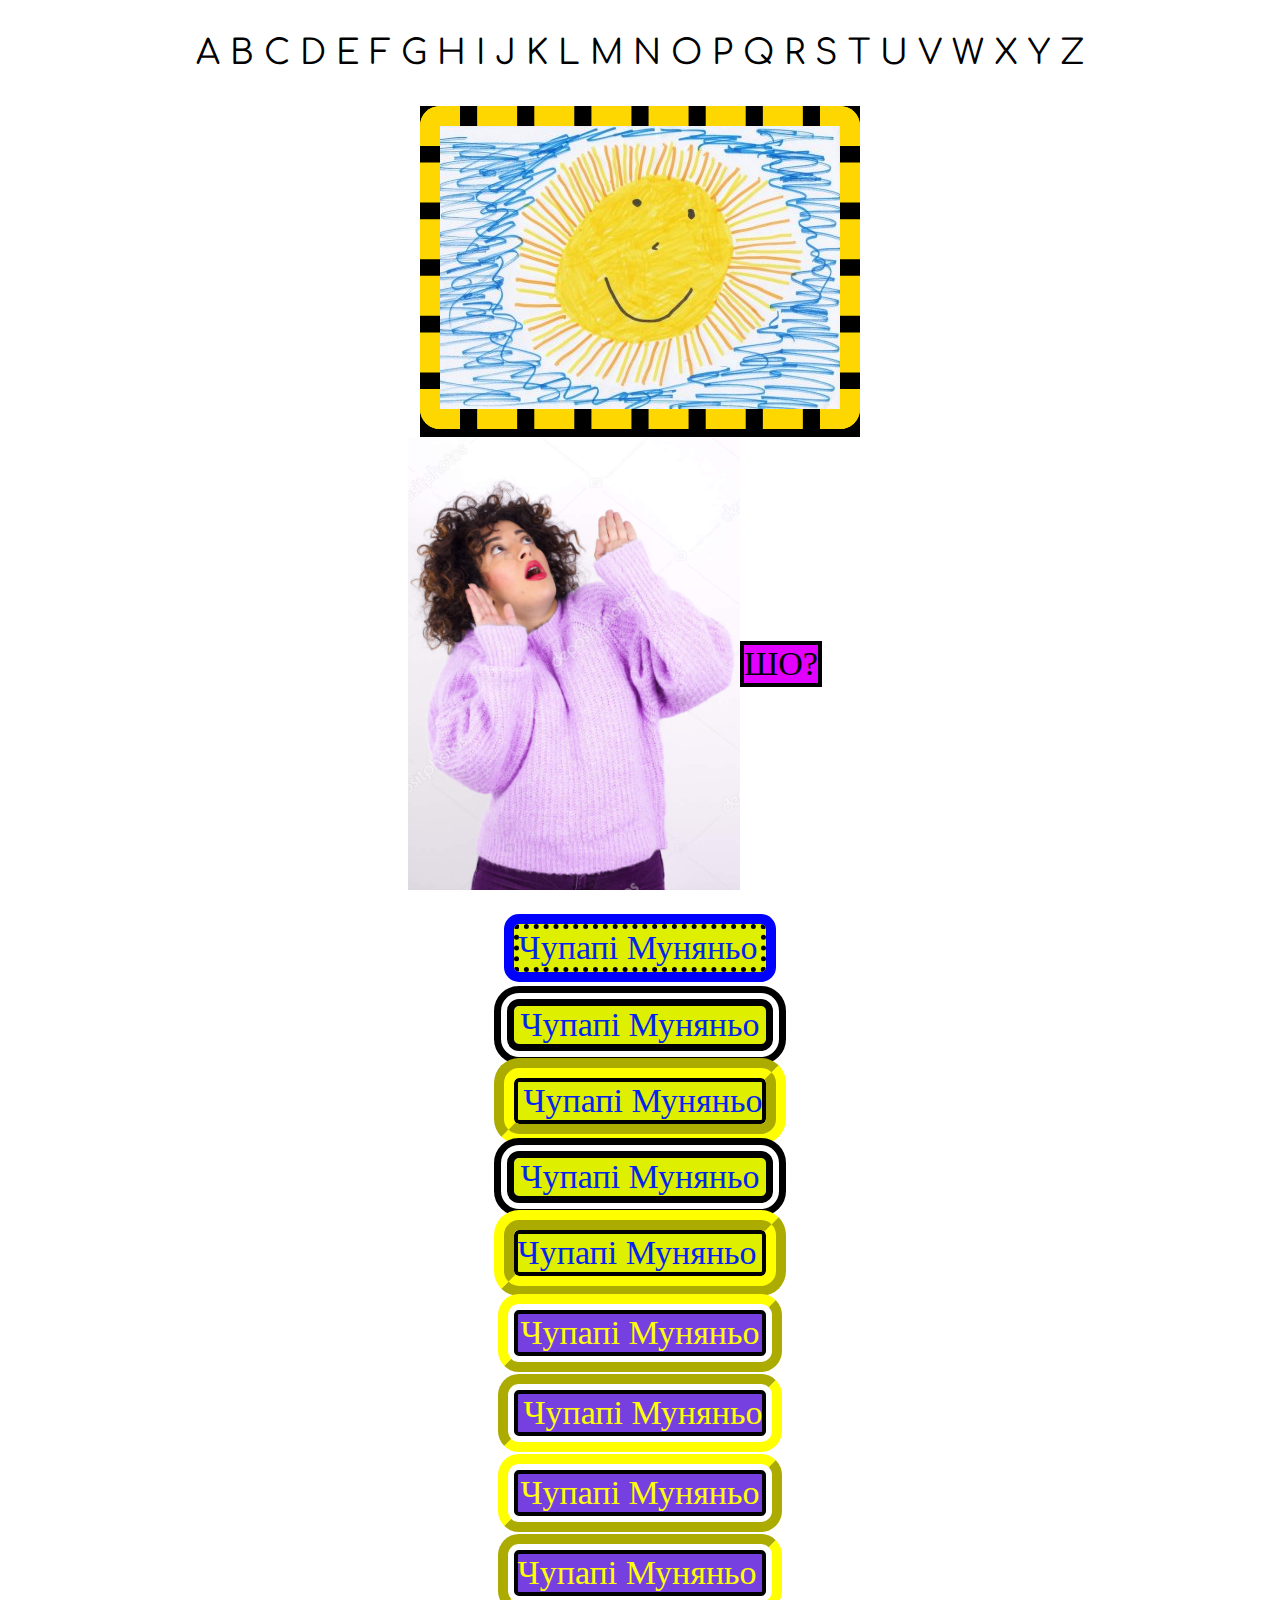
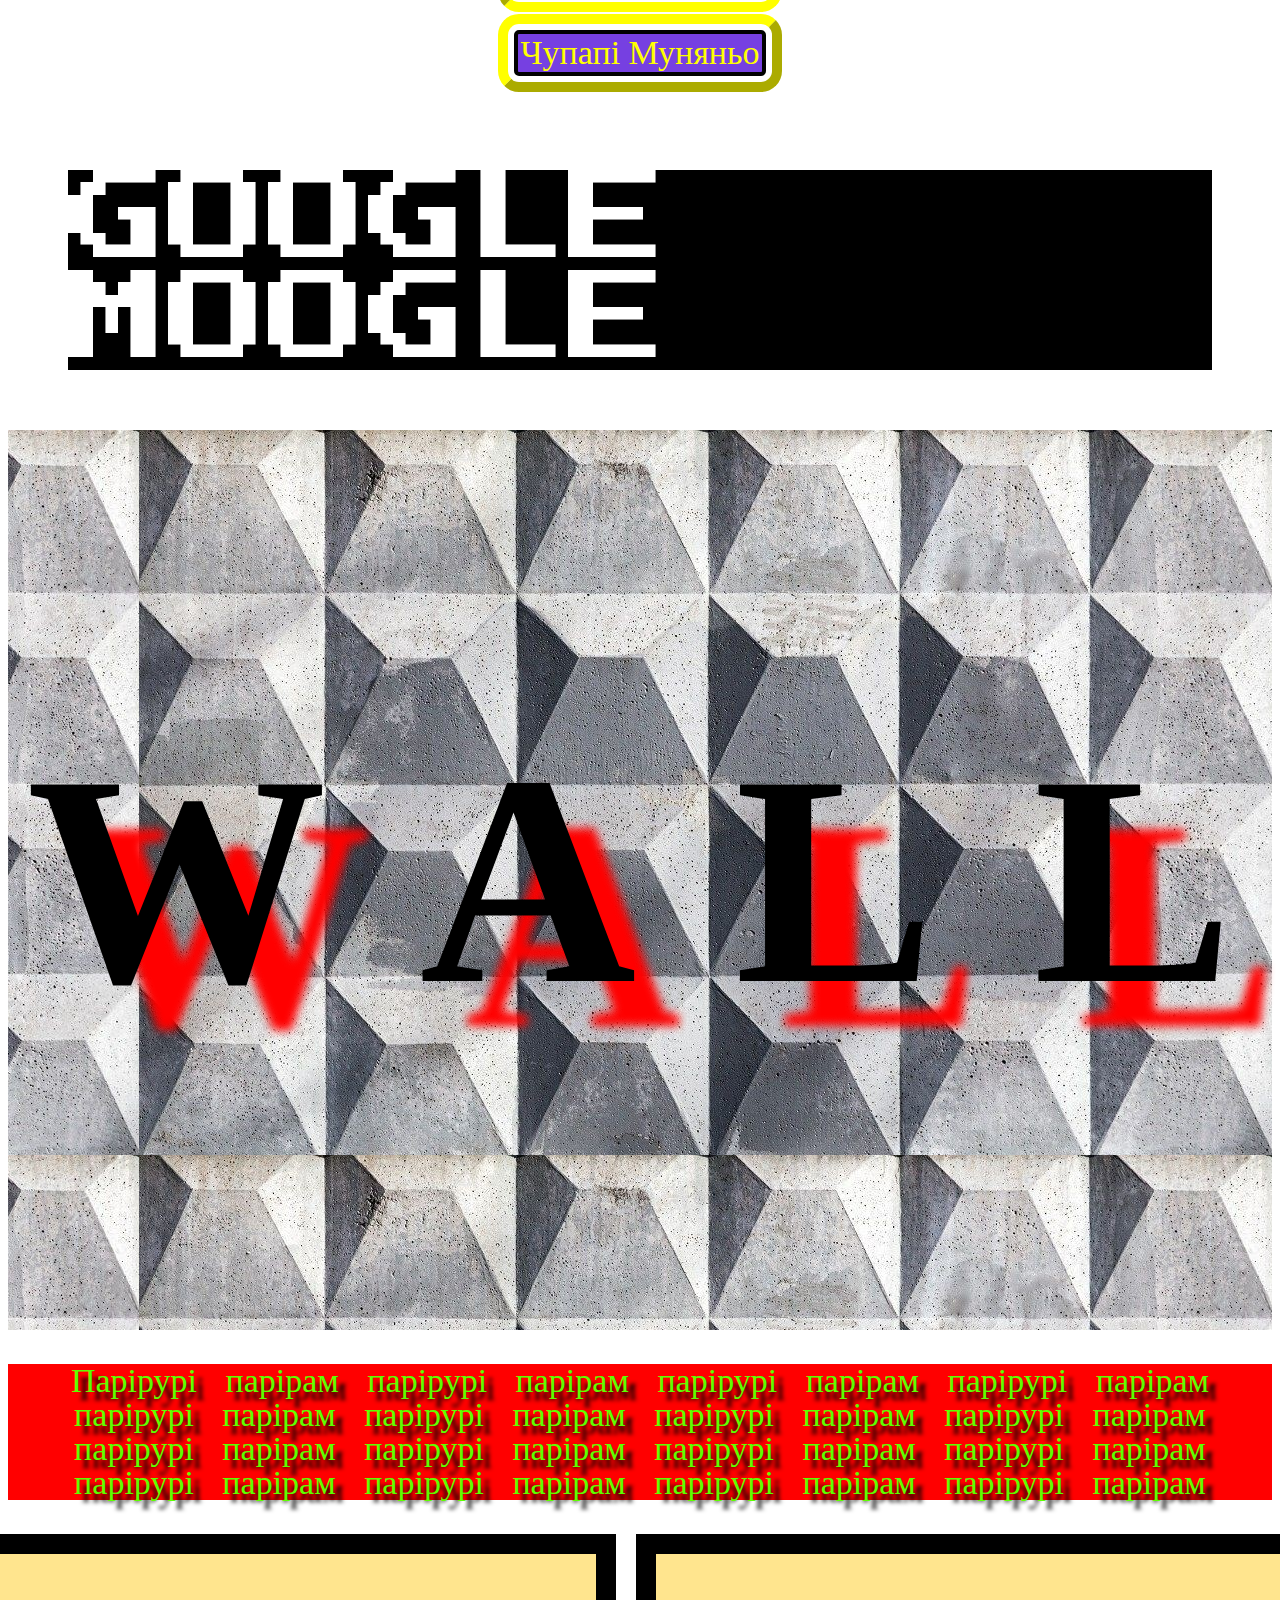
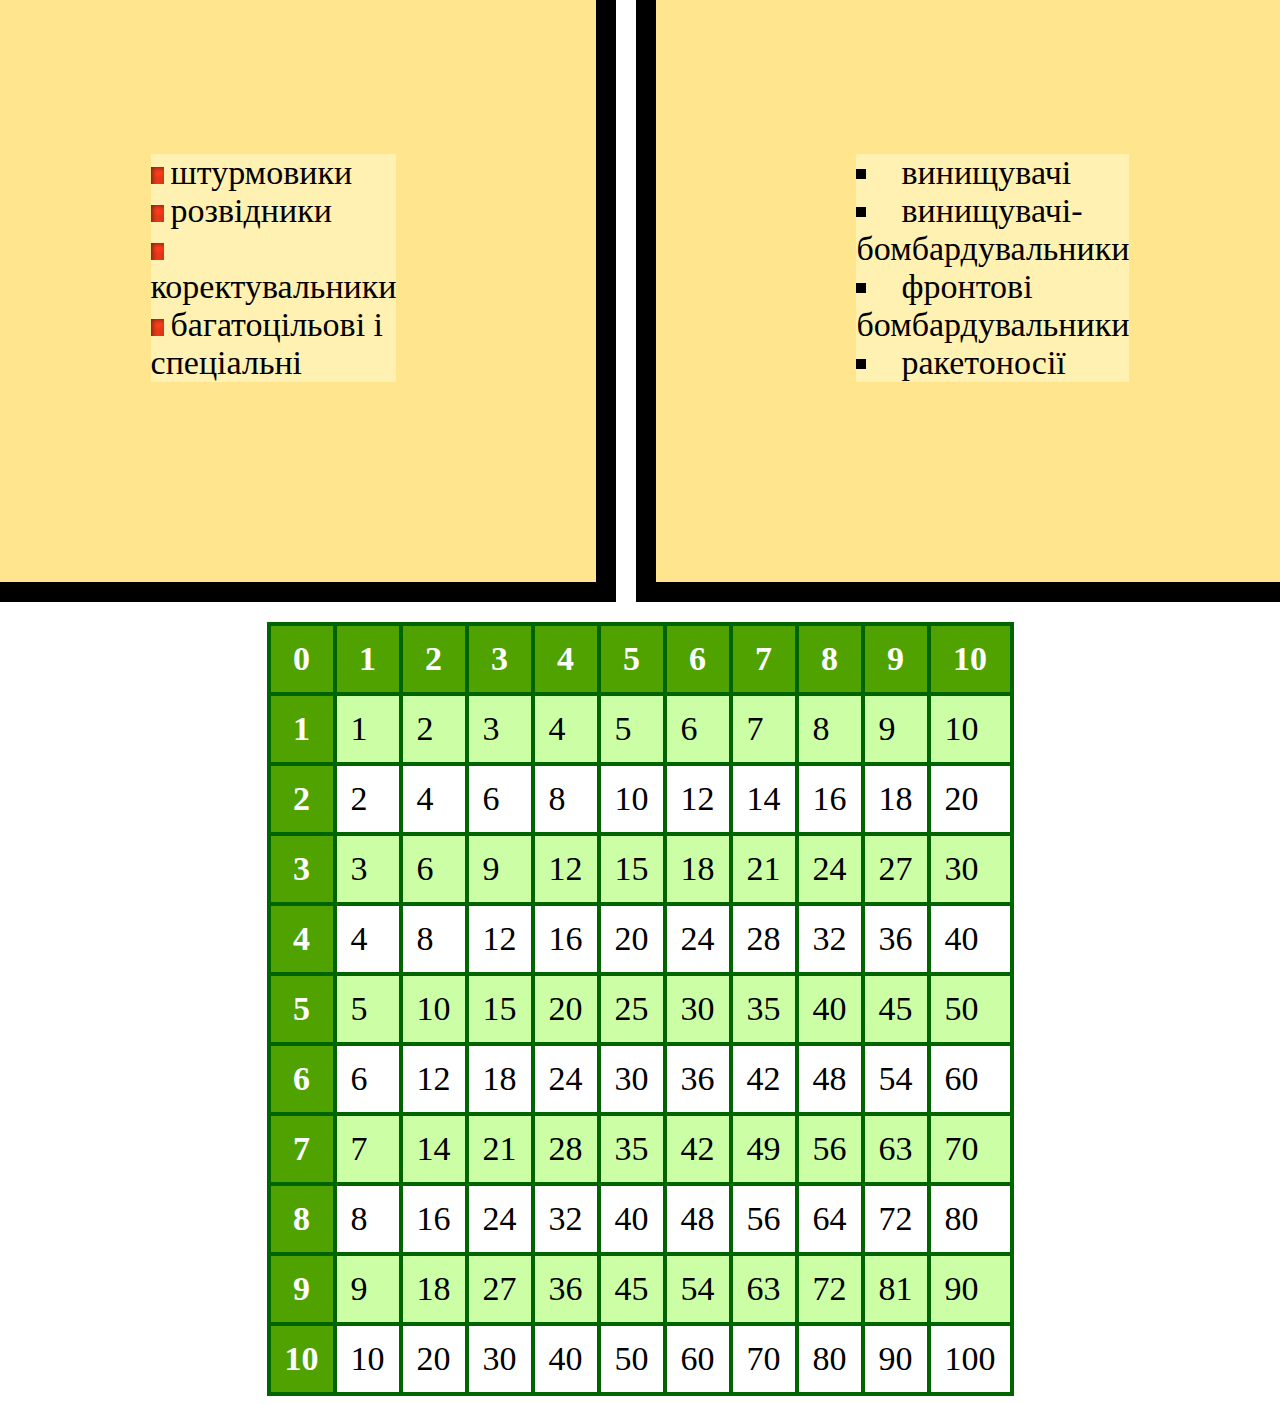
<file: Lesson2/index.html>
<!DOCTYPE html>
<html lang="en">
<head>
    <meta charset="UTF-8">
    <title>Title</title>
    <link rel="stylesheet" href="style.css">
    <link rel="preconnect" href="https://fonts.googleapis.com">
    <link rel="preconnect" href="https://fonts.gstatic.com" crossorigin>
    <link href="https://fonts.googleapis.com/css2?family=Comfortaa&family=Press+Start+2P&display=swap" rel="stylesheet">
</head>
<body>

<p id="Alphabet">A B C D E F G H I J K L M N O P Q R S T U V W X Y Z</p>
<div class="sun_box"><a href="https://w3schoolsrus.github.io/css/css_border.html#gsc.tab=0">
    <img class="sun" src="images/4.jpg" alt="sun"></a>
</div>
<div class="sticky_example">
    <img src="images/6png.png" alt="sho">
<p class="sticky_example_item">ШО?</p>
</div>
<p class="aa">Чупапі Муняньо</p>
<p class="ab">Чупапі Муняньо</p>
<p class="ac">Чупапі Муняньо</p>
<p class="ad">Чупапі Муняньо</p>
<p class="ae">Чупапі Муняньо</p>
<p class="af">Чупапі Муняньо</p>
<p class="ag">Чупапі Муняньо</p>
<p class="ah">Чупапі Муняньо</p>
<p class="ai">Чупапі Муняньо</p>
<p class="aj">Чупапі Муняньо</p>

<div class="link_box"><a class="link1" target="_blank"
                         href="https://www.google.com.ua/search?q=%D1%87%D1%83%D0%BF%D0%B0%D0%BF%D0%B8+%D0%BC%D1%83%D0%BD%D1%8F%D0%BD%D1%8E&sxsrf=AOaemvImswQ8ZIhnm0VBVu8AKbSwecbtiw%3A1634209137213&source=hp&ei=cQ1oYb7CCpeUtAa53aaADQ&iflsig=ALs-wAMAAAAAYWgbgT2Ac6ytdFqf1HoTpISRFo19_XXu&oq=%D1%87%D1%83%D0%BF%D0%B0%D0%BF%D0%B8+%D0%BC%D1%83%D0%BD%D1%8F%D0%BD%D1%8E&gs_lcp=[base64]&sclient=gws-wiz">
    google moogle</a></div>

<div class="box1"><h1 class="wall">W A L L</h1></div>

<p class="ak">Парірурі парірам парірурі парірам парірурі парірам парірурі парірам парірурі парірам парірурі парірам
    парірурі парірам парірурі парірам парірурі парірам парірурі парірам парірурі парірам парірурі парірам парірурі
    парірам парірурі парірам парірурі парірам парірурі парірам </p>

<div class="order_list">
    <ol>
        <li>штурмовики</li>
        <li>розвідники</li>
        <li>коректувальники</li>
        <li>багатоцільові і спеціальні</li>
    </ol>

    <ul>
        <li>винищувачі</li>
        <li>винищувачі-бомбардувальники</li>
        <li>фронтові бомбардувальники</li>
        <li>ракетоносії</li>
    </ul>
</div>

<div class="multiplication_table">
    <table>
        <tr>
            <th>0</th>
            <th>1</th>
            <th>2</th>
            <th>3</th>
            <th>4</th>
            <th>5</th>
            <th>6</th>
            <th>7</th>
            <th>8</th>
            <th>9</th>
            <th>10</th>
        </tr>
        <tr>
            <th>1</th>
            <td>1</td>
            <td>2</td>
            <td>3</td>
            <td>4</td>
            <td>5</td>
            <td>6</td>
            <td>7</td>
            <td>8</td>
            <td>9</td>
            <td>10</td>
        </tr>
        <tr>
            <th>2</th>
            <td>2</td>
            <td>4</td>
            <td>6</td>
            <td>8</td>
            <td>10</td>
            <td>12</td>
            <td>14</td>
            <td>16</td>
            <td>18</td>
            <td>20</td>
        </tr>
        <tr>
            <th>3</th>
            <td>3</td>
            <td>6</td>
            <td>9</td>
            <td>12</td>
            <td>15</td>
            <td>18</td>
            <td>21</td>
            <td>24</td>
            <td>27</td>
            <td>30</td>
        </tr>
        <tr>
            <th>4</th>
            <td>4</td>
            <td>8</td>
            <td>12</td>
            <td>16</td>
            <td>20</td>
            <td>24</td>
            <td>28</td>
            <td>32</td>
            <td>36</td>
            <td>40</td>
        </tr>
        <tr>
            <th>5</th>
            <td>5</td>
            <td>10</td>
            <td>15</td>
            <td>20</td>
            <td>25</td>
            <td>30</td>
            <td>35</td>
            <td>40</td>
            <td>45</td>
            <td>50</td>
        </tr>
        <tr>
            <th>6</th>
            <td>6</td>
            <td>12</td>
            <td>18</td>
            <td>24</td>
            <td>30</td>
            <td>36</td>
            <td>42</td>
            <td>48</td>
            <td>54</td>
            <td>60</td>
        </tr>
        <tr>
            <th>7</th>
            <td>7</td>
            <td>14</td>
            <td>21</td>
            <td>28</td>
            <td>35</td>
            <td>42</td>
            <td>49</td>
            <td>56</td>
            <td>63</td>
            <td>70</td>
        </tr>
        <tr>
            <th>8</th>
            <td>8</td>
            <td>16</td>
            <td>24</td>
            <td>32</td>
            <td>40</td>
            <td>48</td>
            <td>56</td>
            <td>64</td>
            <td>72</td>
            <td>80</td>
        </tr>
        <tr>
            <th>9</th>
            <td>9</td>
            <td>18</td>
            <td>27</td>
            <td>36</td>
            <td>45</td>
            <td>54</td>
            <td>63</td>
            <td>72</td>
            <td>81</td>
            <td>90</td>
        </tr>
        <tr>
            <th>10</th>
            <td>10</td>
            <td>20</td>
            <td>30</td>
            <td>40</td>
            <td>50</td>
            <td>60</td>
            <td>70</td>
            <td>80</td>
            <td>90</td>
            <td>100</td>
        </tr>
    </table>
</div>


</body>
</html>
</file>
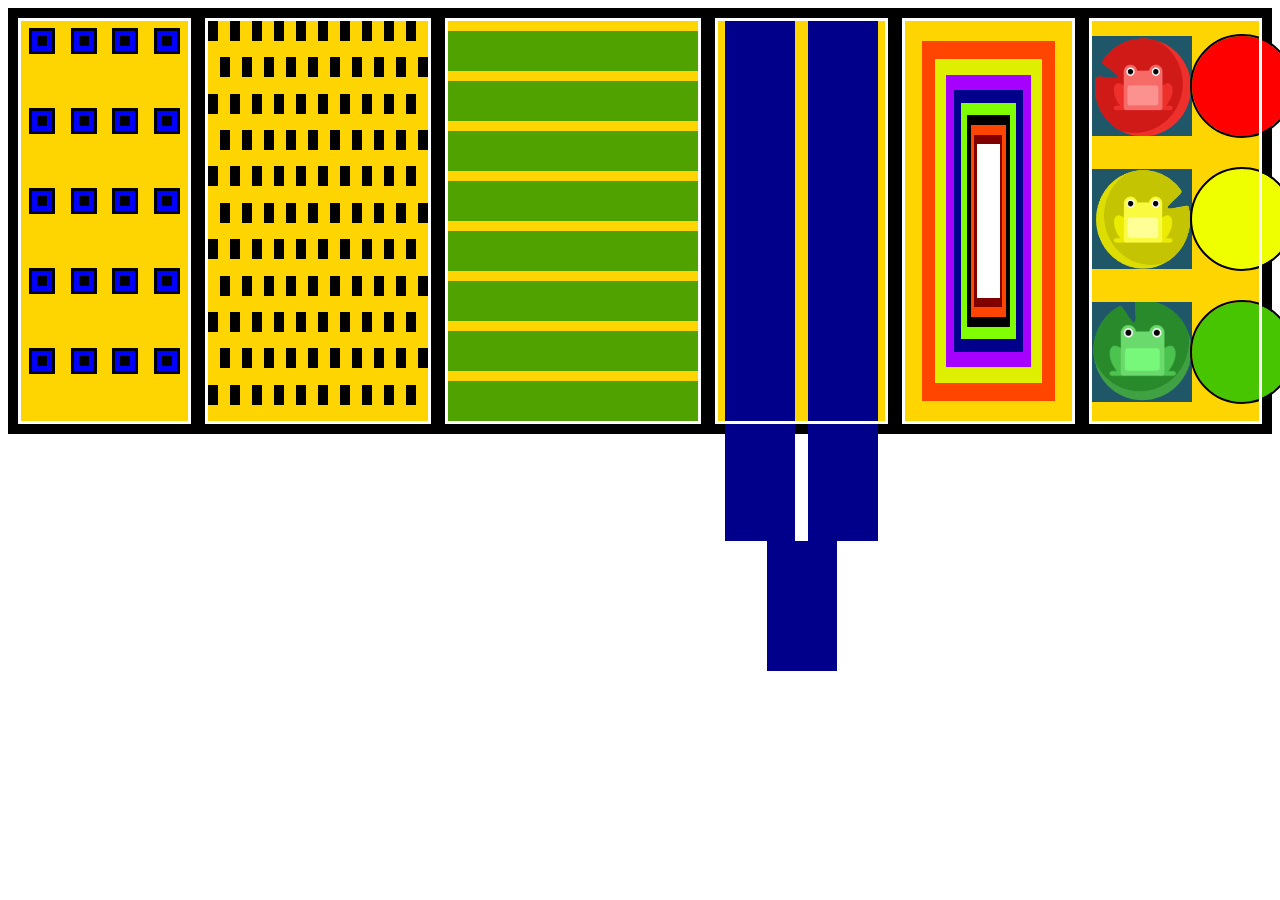
<file: Lesson3/index.html>
<!DOCTYPE html>
<html lang="en">
<head>
    <meta charset="UTF-8">
    <title>Title</title>
    <link rel="stylesheet" href="style.css">
</head>
<body>
<div class="flex_box">
    <!--ПЕРШИЙ ПРЯМОКУТНИК-->
    <div class="box1">
        <div class="block1">
            <div class="korobka"></div>
        </div>
        <div class="block1">
            <div class="korobka"></div>
        </div>
        <div class="block1">
            <div class="korobka"></div>
        </div>
        <div class="block1">
            <div class="korobka"></div>
        </div>
        <div class="block1">
            <div class="korobka"></div>
        </div>
        <div class="block1">
            <div class="korobka"></div>
        </div>
        <div class="block1">
            <div class="korobka"></div>
        </div>
        <div class="block1">
            <div class="korobka"></div>
        </div>
        <div class="block1">
            <div class="korobka"></div>
        </div>
        <div class="block1">
            <div class="korobka"></div>
        </div>
        <div class="block1">
            <div class="korobka"></div>
        </div>
        <div class="block1">
            <div class="korobka"></div>
        </div>
        <div class="block1">
            <div class="korobka"></div>
        </div>
        <div class="block1">
            <div class="korobka"></div>
        </div>
        <div class="block1">
            <div class="korobka"></div>
        </div>
        <div class="block1">
            <div class="korobka"></div>
        </div>
        <div class="block1">
            <div class="korobka"></div>
        </div>
        <div class="block1">
            <div class="korobka"></div>
        </div>
        <div class="block1">
            <div class="korobka"></div>
        </div>
        <div class="block1">
            <div class="korobka"></div>
        </div>
    </div>
    <!--ДРУГИЙ ПРЯМОКУТНИК-->
    <div class="box2">
        <div class="block2">
            <div class="korobka1"></div>
            <div class="korobka1"></div>
            <div class="korobka1"></div>
            <div class="korobka1"></div>
            <div class="korobka1"></div>
            <div class="korobka1"></div>
            <div class="korobka1"></div>
            <div class="korobka1"></div>
            <div class="korobka1"></div>
            <div class="korobka1"></div>
        </div>
        <div class="block2">
            <div class="korobka2"></div>
            <div class="korobka2"></div>
            <div class="korobka2"></div>
            <div class="korobka2"></div>
            <div class="korobka2"></div>
            <div class="korobka2"></div>
            <div class="korobka2"></div>
            <div class="korobka2"></div>
            <div class="korobka2"></div>
            <div class="korobka2"></div>
        </div>
        <div class="block2">
            <div class="korobka1"></div>
            <div class="korobka1"></div>
            <div class="korobka1"></div>
            <div class="korobka1"></div>
            <div class="korobka1"></div>
            <div class="korobka1"></div>
            <div class="korobka1"></div>
            <div class="korobka1"></div>
            <div class="korobka1"></div>
            <div class="korobka1"></div>
        </div>
        <div class="block2">
            <div class="korobka2"></div>
            <div class="korobka2"></div>
            <div class="korobka2"></div>
            <div class="korobka2"></div>
            <div class="korobka2"></div>
            <div class="korobka2"></div>
            <div class="korobka2"></div>
            <div class="korobka2"></div>
            <div class="korobka2"></div>
            <div class="korobka2"></div>
        </div>
        <div class="block2">
            <div class="korobka1"></div>
            <div class="korobka1"></div>
            <div class="korobka1"></div>
            <div class="korobka1"></div>
            <div class="korobka1"></div>
            <div class="korobka1"></div>
            <div class="korobka1"></div>
            <div class="korobka1"></div>
            <div class="korobka1"></div>
            <div class="korobka1"></div>
        </div>
        <div class="block2">
            <div class="korobka2"></div>
            <div class="korobka2"></div>
            <div class="korobka2"></div>
            <div class="korobka2"></div>
            <div class="korobka2"></div>
            <div class="korobka2"></div>
            <div class="korobka2"></div>
            <div class="korobka2"></div>
            <div class="korobka2"></div>
            <div class="korobka2"></div>
        </div>
        <div class="block2">
            <div class="korobka1"></div>
            <div class="korobka1"></div>
            <div class="korobka1"></div>
            <div class="korobka1"></div>
            <div class="korobka1"></div>
            <div class="korobka1"></div>
            <div class="korobka1"></div>
            <div class="korobka1"></div>
            <div class="korobka1"></div>
            <div class="korobka1"></div>
        </div>
        <div class="block2">
            <div class="korobka2"></div>
            <div class="korobka2"></div>
            <div class="korobka2"></div>
            <div class="korobka2"></div>
            <div class="korobka2"></div>
            <div class="korobka2"></div>
            <div class="korobka2"></div>
            <div class="korobka2"></div>
            <div class="korobka2"></div>
            <div class="korobka2"></div>
        </div>
        <div class="block2">
            <div class="korobka1"></div>
            <div class="korobka1"></div>
            <div class="korobka1"></div>
            <div class="korobka1"></div>
            <div class="korobka1"></div>
            <div class="korobka1"></div>
            <div class="korobka1"></div>
            <div class="korobka1"></div>
            <div class="korobka1"></div>
            <div class="korobka1"></div>
        </div>
        <div class="block2">
            <div class="korobka2"></div>
            <div class="korobka2"></div>
            <div class="korobka2"></div>
            <div class="korobka2"></div>
            <div class="korobka2"></div>
            <div class="korobka2"></div>
            <div class="korobka2"></div>
            <div class="korobka2"></div>
            <div class="korobka2"></div>
            <div class="korobka2"></div>
        </div>
        <div class="block2">
            <div class="korobka1"></div>
            <div class="korobka1"></div>
            <div class="korobka1"></div>
            <div class="korobka1"></div>
            <div class="korobka1"></div>
            <div class="korobka1"></div>
            <div class="korobka1"></div>
            <div class="korobka1"></div>
            <div class="korobka1"></div>
            <div class="korobka1"></div>
        </div>
    </div>
    <!--ТРЕТІЙ ПРЯМОКУТНИК-->
    <div class="box3">
        <div class="block3"></div>
        <div class="block3"></div>
        <div class="block3"></div>
        <div class="block3"></div>
        <div class="block3"></div>
        <div class="block3"></div>
        <div class="block3"></div>
        <div class="block3"></div>
    </div>
    <!--ЧЕТВЕРТИЙ ПРЯМОКУТНИК-->
    <div class="box4">
        <div class="block4"></div>
        <div class="block4"></div>
        <div class="block4"></div>
        <div class="block4"></div>
        <div class="block4"></div>
        <div class="block4"></div>
        <div class="block4"></div>
        <div class="block4"></div>
        <div class="block4"></div>
    </div>
    <!--ПЯТИЙ ПРЯМОКУТНИК-->
    <div class="box5">
        <div class="a">
            <div class="b">
                <div class="c">
                    <div class="d">
                        <div class="e">
                            <div class="f">
                                <div class="g">
                                    <div class="h">
                                        <div class="i">

                                        </div>
                                    </div>
                                </div>
                            </div>
                        </div>
                    </div>
                </div>
            </div>
        </div>
    </div>
    <!--ШОСТИЙ ПРЯМОКУТНИК-->
    <div class="box6">
        <div class="block6"><img class="size" src="images/2.png" alt=""></div>
        <div class="block6"><img class="size" src="images/3.png" alt=""></div>
        <div class="block6"><img class="size" src="images/1.png" alt=""></div>
        <div class="block7"></div>
        <div class="block8"></div>
        <div class="block9"></div>
    </div>
</div>
</body>
</html>
</file>
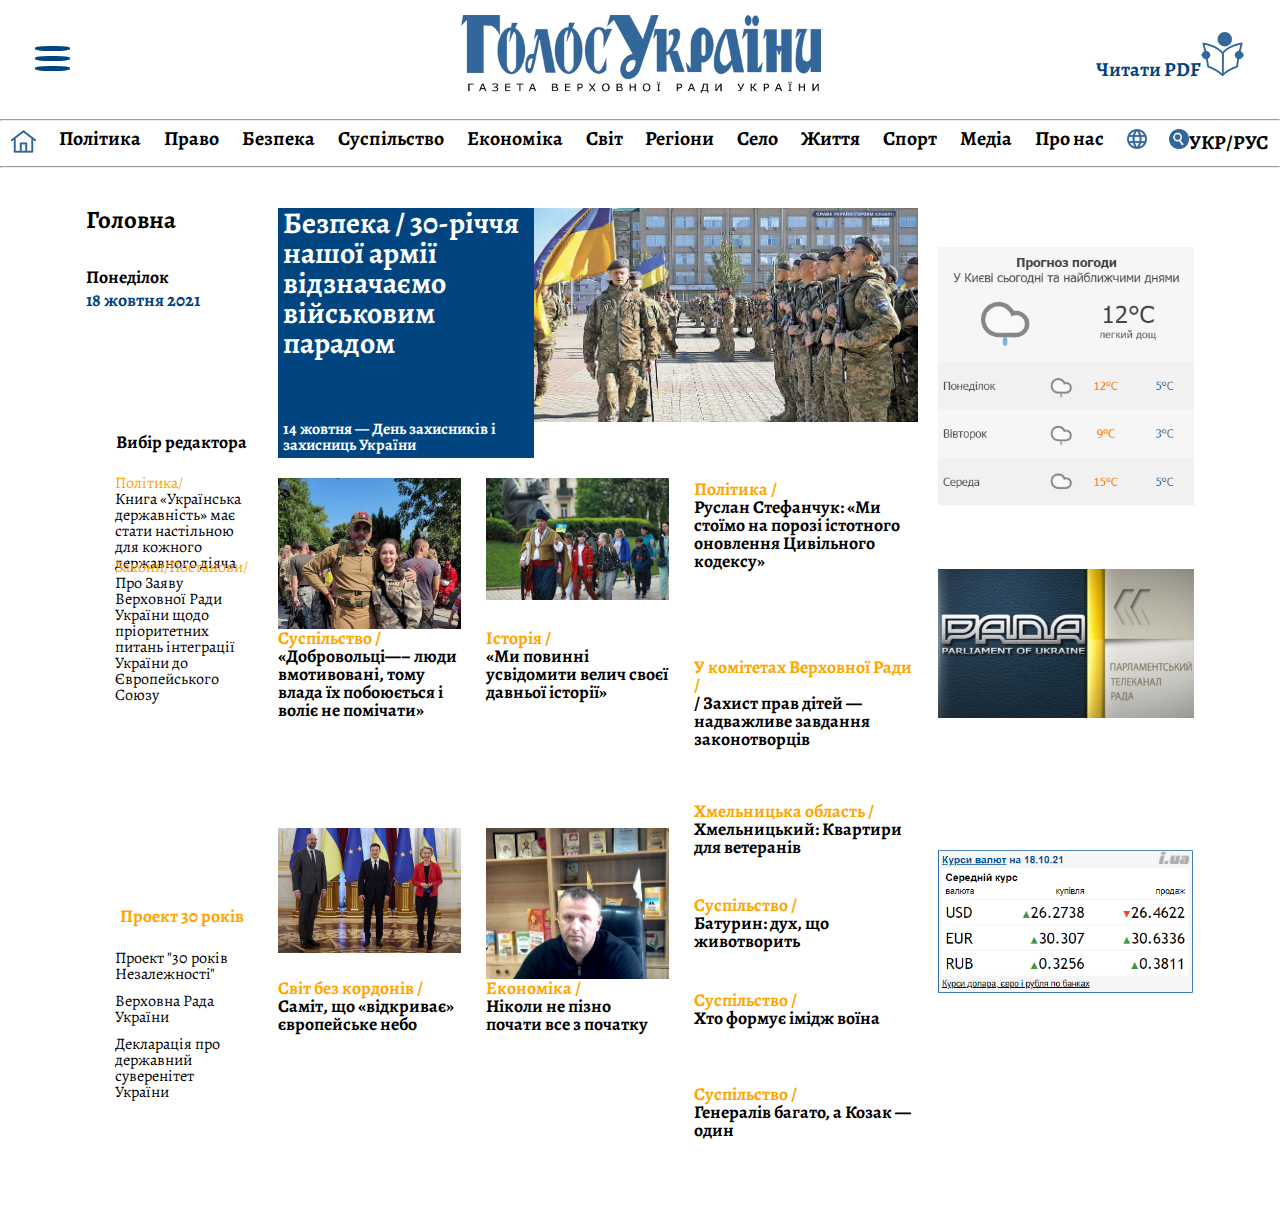
<file: Lesson4/index.html>
<!DOCTYPE html>
<html lang="en">
<head>
    <meta charset="UTF-8">
    <title>Голос України</title>
    <link rel="stylesheet" href="style.css">
    <link rel="preconnect" href="https://fonts.googleapis.com">
    <link rel="preconnect" href="https://fonts.gstatic.com" crossorigin>
    <link href="https://fonts.googleapis.com/css2?family=Alegreya:ital,wght@0,400;0,500;0,600;0,700;0,800;0,900;1,400;1,500;1,600;1,700;1,800;1,900&family=Arsenal:ital,wght@0,400;0,700;1,400;1,700&display=swap"
          rel="stylesheet">
</head>
<body>
<header id="main_header">
    <div class="top_line">
        <div class="main_block">
            <nav class="click">
                <div class="main_block_item1">
                    <div class="line"></div>
                    <div class="line"></div>
                    <div class="line"></div>
                </div>
            </nav>
            <div class="main_block_item2"><a href="http://www.golos.com.ua/"><img class="logo" src="images/1.png"
                                                                                  alt="logo"></a></div>
            <div class="main_block_item3"><a href="http://www.golos.com.ua/edition_archive"><span
                    class="pdf">Читати PDF</span><img class="book" src="images/2.png" alt=""></a></div>
        </div>
    </div>
    <hr>
    <div class="menu">
        <ul class="navigation">
            <li><a href="http://www.golos.com.ua/"><img src="images/3.png" alt="home"></a></li>
            <li><a href="http://www.golos.com.ua/politics">Політика</a></li>
            <li><a href="http://www.golos.com.ua/law">Право</a></li>
            <li><a href="http://www.golos.com.ua/defense">Безпека</a></li>
            <li><a href="http://www.golos.com.ua/society">Суспільство</a></li>
            <li><a href="http://www.golos.com.ua/economics">Економіка</a></li>
            <li><a href="http://www.golos.com.ua/world">Світ</a></li>
            <li><a href="http://www.golos.com.ua/region">Регіони</a></li>
            <li><a href="http://www.golos.com.ua/village">Село</a></li>
            <li><a href="http://www.golos.com.ua/life">Життя</a></li>
            <li><a href="http://www.golos.com.ua/sport">Спорт</a></li>
            <li><a href="http://www.golos.com.ua/media">Медіа</a></li>
            <li><a href="http://www.golos.com.ua/about">Про нас</a></li>
            <li><a href="http://www.golos.com.ua/lang"><img class="lang" src="images/4.png" alt="home"></a></li>
            <li><a href="#"><img class="search" src="images/5.png" alt="home">УКР/РУС</a></li>
        </ul>
    </div>
</header>
<hr>
<main>
    <div class="main">
        <div class="start">
            <div class="data">
                <div class="data1"><h1 class="txt1">Головна</h1></div>

                <div class="data2">
                    <p class="txt2">Понеділок</p>
                    <p class="txt3">18 жовтня 2021</p>
                </div>
            </div>
            <div class="redaktor">
                <div class="redaktor1">
                <h3>Вибір редактора</h3>
                </div>
                <div class="redaktor2">
                    <span class="txt4">Політика/</span> <p>Книга «Українська державність» має стати настільною для кожного державного діяча</p>
                </div>
                <div class="redaktor3">
                    <span class="txt4">Закони/Постанови/</span> <p>Про Заяву Верховної Ради України щодо пріоритетних питань інтеграції України до
                    Європейського Союзу</p>
                </div>
            </div>
            <div class="project30">
                <div class="project301">
                <span class="txt5">Проект 30 років</span>
                </div>
                <div class="project302"><p>Проект "30 років Незалежності"</p></div>
                <div class="project303"><p>Верховна Рада України</p></div>
                <div class="project304"><p>Декларація про державний суверенітет України</p></div>
            </div>
        </div>
        <div class="center">
            <div class="news1">
                <div class="news_item1">
                    <h2>Безпека / 30-річчя нашої армії відзначаємо військовим парадом</h2>
                    <h4>14 жовтня — День захисників і захисниць України</h4>
                </div>
                <div class="news_item2"><img class="img" src="images/6.jpg" alt=""></div>
            </div>
            <div class="news2">
                <div class="news_item3">
                    <div class="news_block1">
                        <div class="image_block"><img class="img1" src="images/7.jpg" alt=""></div>
                        <div class="name"><span class="txt5">Суспільство /</span><h3> «Добровольці—– люди вмотивовані, тому влада їх побоюється і воліє не помічати»</h3></div>
                    </div>
                    <div class="news_block2">
                        <div class="image_block"><img class="img1" src="images/8.jpg" alt=""></div>
                        <div class="name"><span class="txt5">Історія /</span><h3> «Ми повинні усвідомити велич своєї давньої історії»</h3></div>
                    </div>
                    <div class="news_block3">
                        <div class="image_block"><img class="img1" src="images/9.jpeg" alt=""></div>
                        <div class="name"><span class="txt5">Світ без кордонів /</span><h3> Саміт, що «відкриває» європейське небо</h3></div>
                    </div>
                    <div class="news_block4">
                        <div class="image_block"><img class="img1" src="images/10.jpg" alt=""></div>
                        <div class="name"><span class="txt5">Економіка /</span><h3> Ніколи не пізно почати все з початку</h3></div>
                    </div>
                </div>
                <div class="news_item4">
                    <div class="news_block5"><span class="txt5">Політика /</span><h3> Руслан Стефанчук: «Ми стоїмо на порозі істотного оновлення Цивільного кодексу»</h3></div>
                    <div class="news_block6"><span class="txt5">У комітетах Верховної Ради /</span><h3> / Захист прав дітей — надважливе завдання законотворців</h3></div>
                    <div class="news_block7"><span class="txt5">Хмельницька область /</span><h3> Хмельницький: Квартири для ветеранів</h3></div>
                    <div class="news_block8"><span class="txt5">Суспільство /</span><h3> Батурин: дух, що животворить</h3></div>
                    <div class="news_block9"><span class="txt5">Суспільство /</span><h3> Хто формує імідж воїна</h3></div>
                    <div class="news_block10"><span class="txt5">Суспільство /</span><h3> Генералів багато, а Козак — один</h3></div>
                </div>
            </div>
        </div>
        <div class="end">
            <div class="weather"><img class="img2" src="images/12.png" alt=""></div>
            <div class="news_item6"><img class="rada"  src="images/11.jpg" alt=""></div>
            <div class="news_item7"><img class="kurs" src="images/13.png" alt=""></div>
        </div>
    </div>
</main>
</body>
</html>
</file>
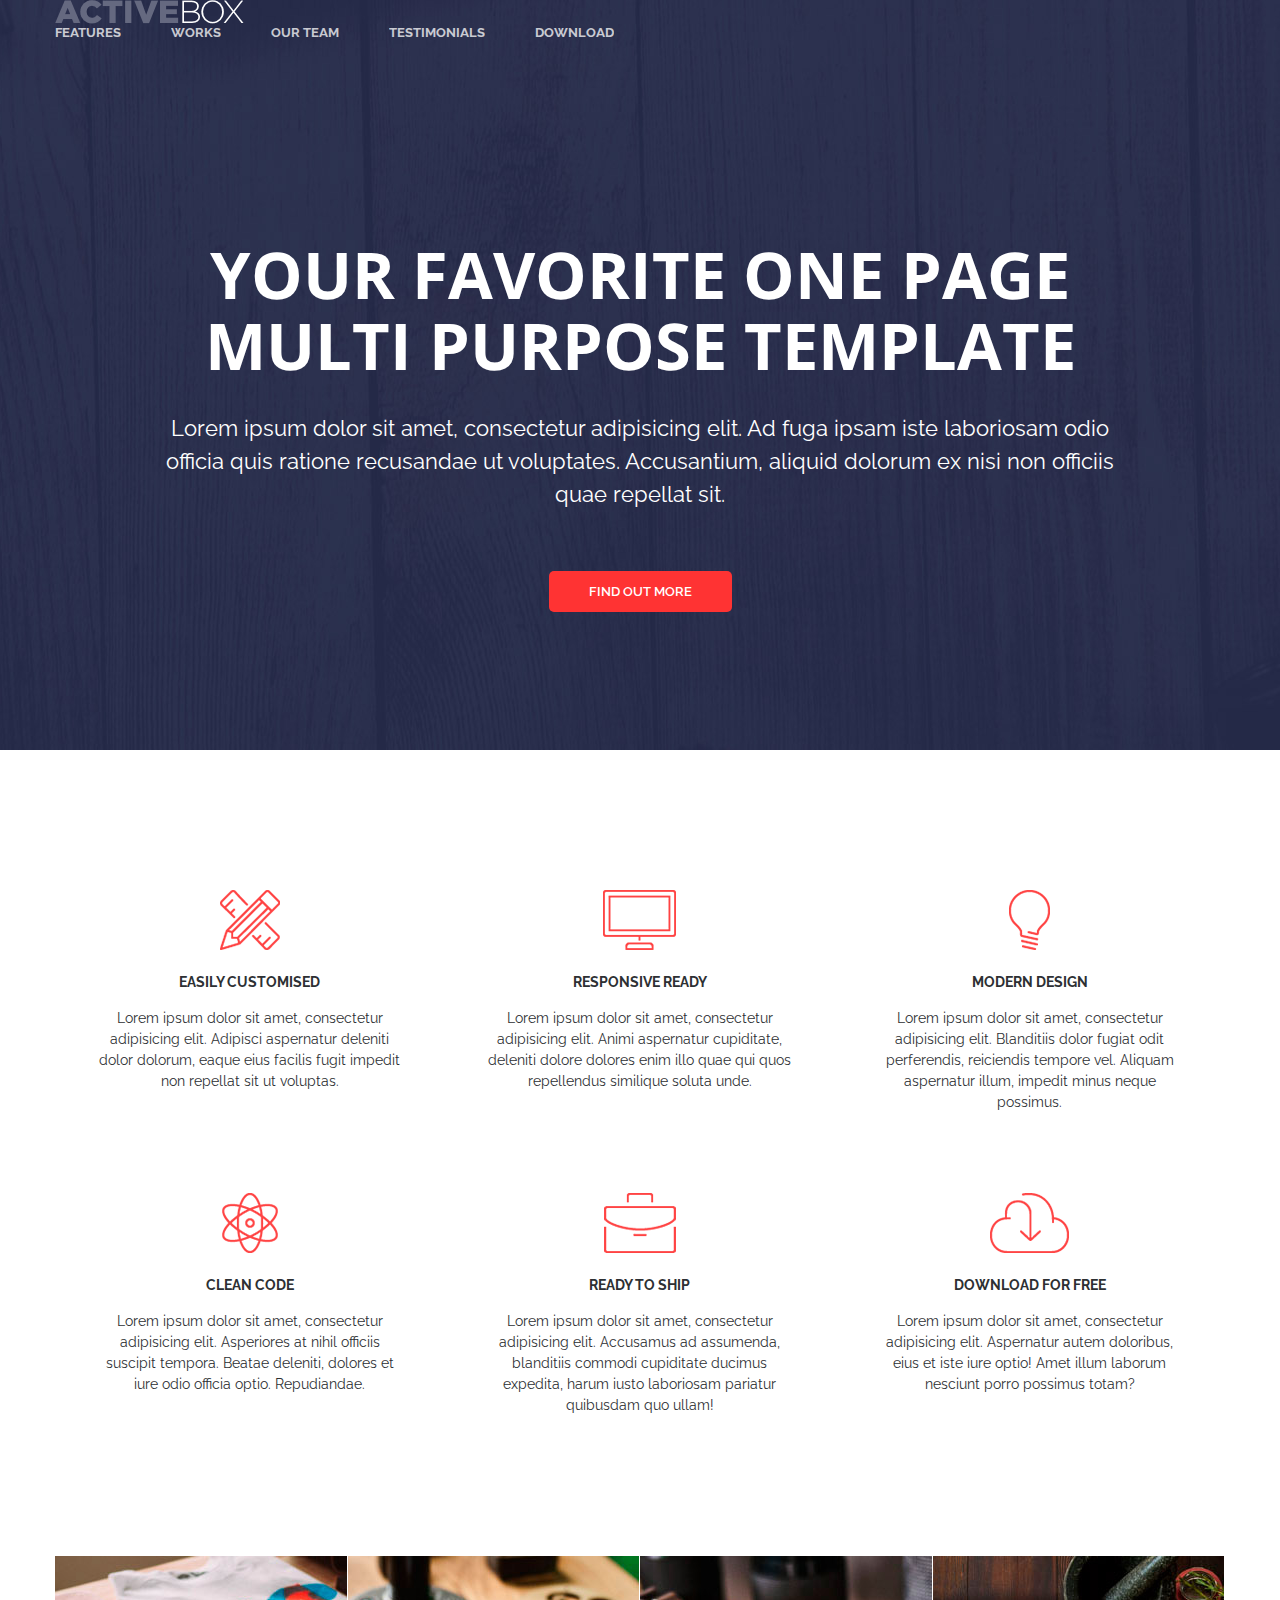
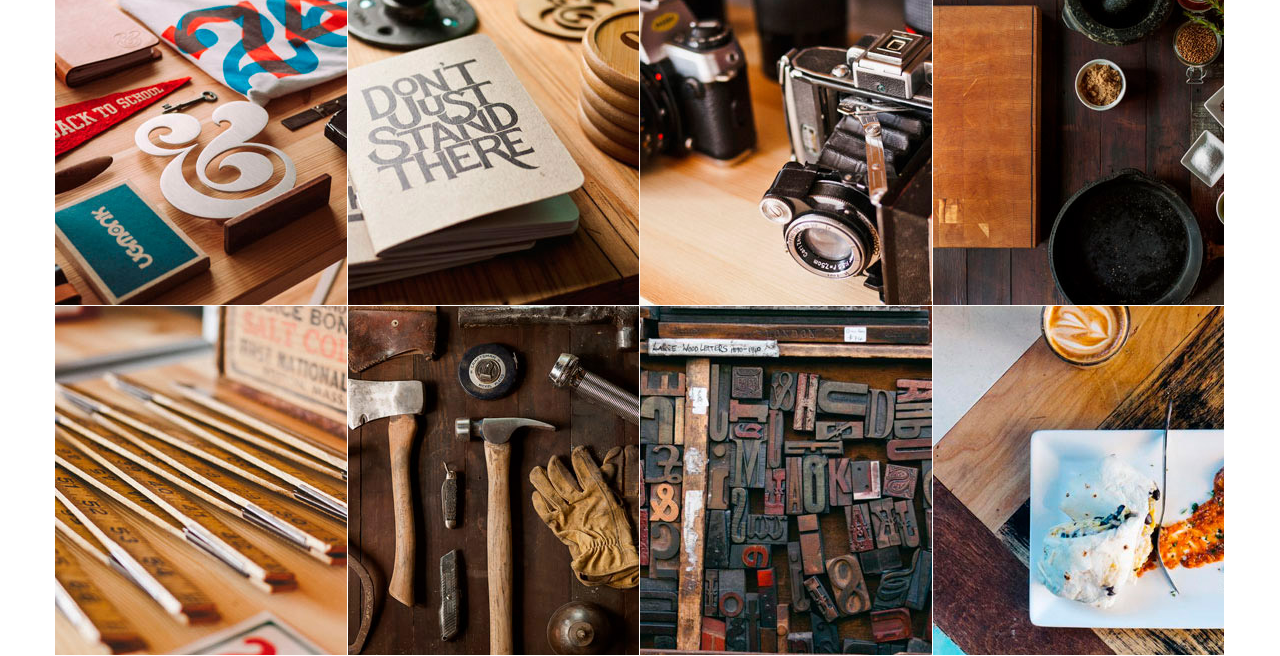
<file: Lesson5/index.html>
<!doctype html>
<html lang="en">
<head>
    <meta charset="UTF-8">
    <meta name="viewport"
          content="width=device-width, user-scalable=no, initial-scale=1.0, maximum-scale=1.0, minimum-scale=1.0">
    <meta http-equiv="X-UA-Compatible" content="ie=edge">
    <link rel="preconnect" href="https://fonts.googleapis.com">
    <link rel="preconnect" href="https://fonts.gstatic.com" crossorigin>
    <link rel="preconnect" href="https://fonts.gstatic.com" crossorigin>
    <link href="https://fonts.googleapis.com/css2?family=Cardo:ital@1&display=swap" rel="stylesheet">
    <link href="https://fonts.googleapis.com/css2?family=Open+Sans:wght@400;700&family=Raleway:wght@400;600;700&display=swap"
          rel="stylesheet">
    <link rel="stylesheet" href="style.css">
    <title>Active Box</title>
</head>
<body>

<!--H E A D E R-->
<header class="header">
    <div class="container">
        <div class="header__iner">
            <div class="header__logo">
                <img src="images/activebox-logo.png" alt="logo_active_box">
            </div>
            <nav class="nav">
                <a class="nav__link" href="#">features</a>
                <a class="nav__link" href="#">works</a>
                <a class="nav__link" href="#">our team</a>
                <a class="nav__link" href="#">testimonials</a>
                <a class="nav__link" href="#">download</a>
            </nav>
        </div>
    </div>
</header>

<!--I N T R O-->
<div class="intro">
    <div class="container__intro">
        <div class="intro__inner">
            <h1 class="intro__title">Your favorite one page multi purpose template</h1>
            <h2 class="intro__subtitle">Lorem ipsum dolor sit amet, consectetur adipisicing elit. Ad fuga ipsam iste
                laboriosam odio officia quis ratione recusandae ut voluptates. Accusantium, aliquid dolorum ex nisi non
                officiis quae repellat sit.</h2>
            <a class="button button--red" href="#">Find out more</a>
        </div>
    </div>
</div>
<!--F E A T U R E S-->
<div class="container">
    <div class="features">
        <div class="features__item">
            <img src="images/features/feature-1.png" alt="icon1" class="features__icon">
            <h4 class="features__title">Easily customised</h4>
            <div class="features__text"> Lorem ipsum dolor sit amet, consectetur adipisicing elit. Adipisci aspernatur
                deleniti dolor dolorum, eaque eius facilis fugit impedit non repellat sit ut voluptas.
            </div>
        </div>
        <div class="features__item">
            <img src="images/features/feature-2.png" alt="icon2" class="features__icon">
            <h4 class="features__title">Responsive ready</h4>
            <div class="features__text">Lorem ipsum dolor sit amet, consectetur adipisicing elit. Animi aspernatur
                cupiditate, deleniti dolore dolores enim illo quae qui quos repellendus similique soluta unde.
            </div>
        </div>
        <div class="features__item">
            <img src="images/features/feature-3.png" alt="icon3" class="features__icon">
            <h4 class="features__title">Modern Design</h4>
            <div class="features__text">Lorem ipsum dolor sit amet, consectetur adipisicing elit. Blanditiis dolor
                fugiat odit perferendis, reiciendis tempore vel. Aliquam aspernatur illum, impedit minus neque possimus.
            </div>
        </div>
        <div class="features__item">
            <img src="images/features/feature-4.png" alt="icon4" class="features__icon">
            <h4 class="features__title">Clean Code</h4>
            <div class="features__text">Lorem ipsum dolor sit amet, consectetur adipisicing elit. Asperiores at nihil
                officiis suscipit tempora. Beatae deleniti, dolores et iure odio officia optio. Repudiandae.
            </div>
        </div>
        <div class="features__item">
            <img src="images/features/feature-5.png" alt="icon5" class="features__icon">
            <h4 class="features__title">Ready to ship</h4>
            <div class="features__text">Lorem ipsum dolor sit amet, consectetur adipisicing elit. Accusamus ad
                assumenda, blanditiis commodi cupiditate ducimus expedita, harum iusto laboriosam pariatur quibusdam quo
                ullam!
            </div>
        </div>
        <div class="features__item">
            <img src="images/features/feature-6.png" alt="icon6" class="features__icon">
            <h4 class="features__title">Download for free</h4>
            <div class="features__text">Lorem ipsum dolor sit amet, consectetur adipisicing elit. Aspernatur autem
                doloribus, eius et iste iure optio! Amet illum laborum nesciunt porro possimus totam?
            </div>
        </div>
    </div> <!--/features-->
</div> <!--/container-->
<!--W O R K S-->
<div class="works">
    <div class="works__item">
        <img class="works__photo" src="images/works/work-1.jpg" alt="">
        <div class="works__content">
            <div class="works__title">Project Name</div>
            <div class="works__text">User Interface Design</div>
        </div>
    </div>
    <div class="works__item">
        <img class="works__photo" src="images/works/work-2.jpg" alt="">
        <div class="works__content">
            <div class="works__title">Project Name</div>
            <div class="works__text">User Interface Design</div>
        </div>
    </div>
    <div class="works__item">
        <img class="works__photo" src="images/works/work-3.jpg" alt="">
        <div class="works__content">
            <div class="works__title">Project Name</div>
            <div class="works__text">User Interface Design</div>
        </div>
    </div>
    <div class="works__item">
        <img class="works__photo" src="images/works/work-4.jpg" alt="">
        <div class="works__content">
            <div class="works__title">Project Name</div>
            <div class="works__text">User Interface Design</div>
        </div>
    </div>
    <div class="works__item">
        <img class="works__photo" src="images/works/work-5.jpg" alt="">
        <div class="works__content">
            <div class="works__title">Project Name</div>
            <div class="works__text">User Interface Design</div>
        </div>
    </div>
    <div class="works__item">
        <img class="works__photo" src="images/works/work-6.jpg" alt="">
        <div class="works__content">
            <div class="works__title">Project Name</div>
            <div class="works__text">User Interface Design</div>
        </div>
    </div>
    <div class="works__item">
        <img class="works__photo" src="images/works/work-7.jpg" alt="">
        <div class="works__content">
            <div class="works__title">Project Name</div>
            <div class="works__text">User Interface Design</div>
        </div>
    </div>
    <div class="works__item">
        <img class="works__photo" src="images/works/work-8.jpg" alt="">
        <div class="works__content">
            <div class="works__title">Project Name</div>
            <div class="works__text">User Interface Design</div>
        </div>
    </div>
</div>
</body>
</html>
</file>
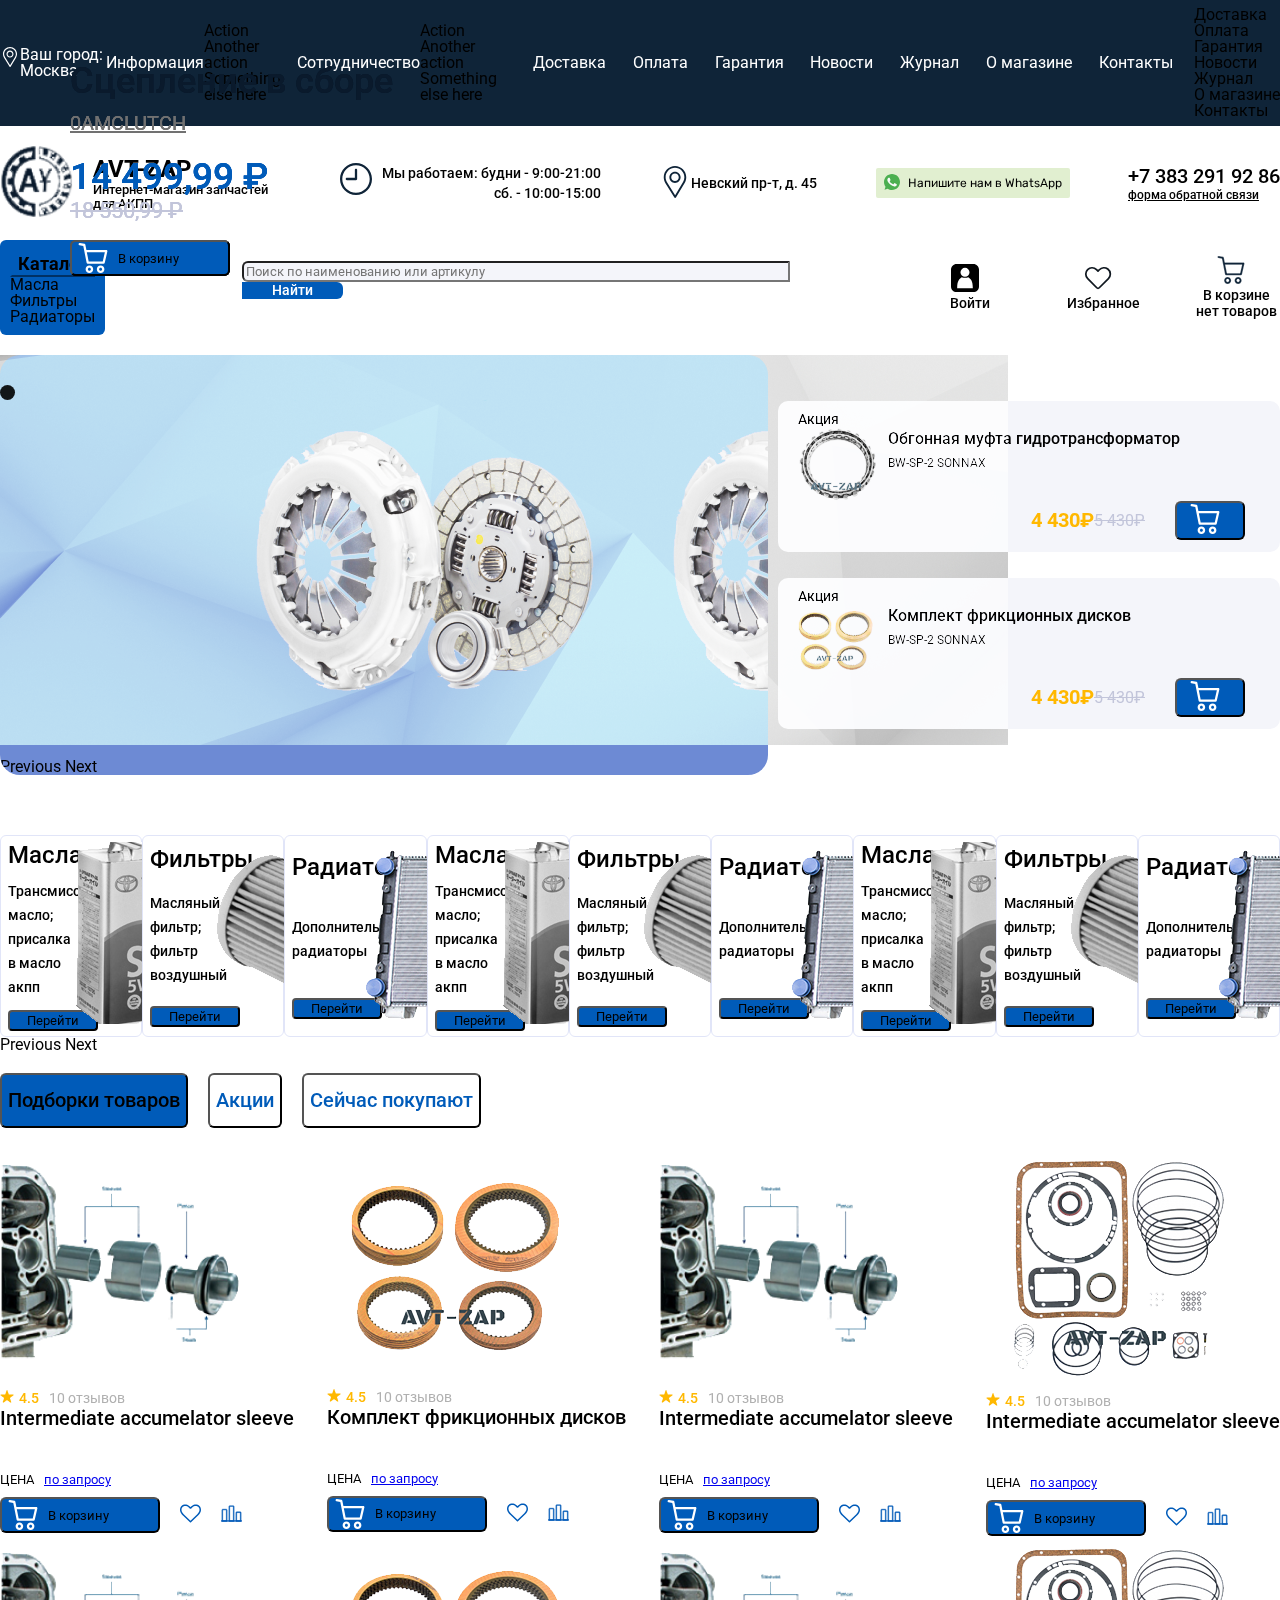
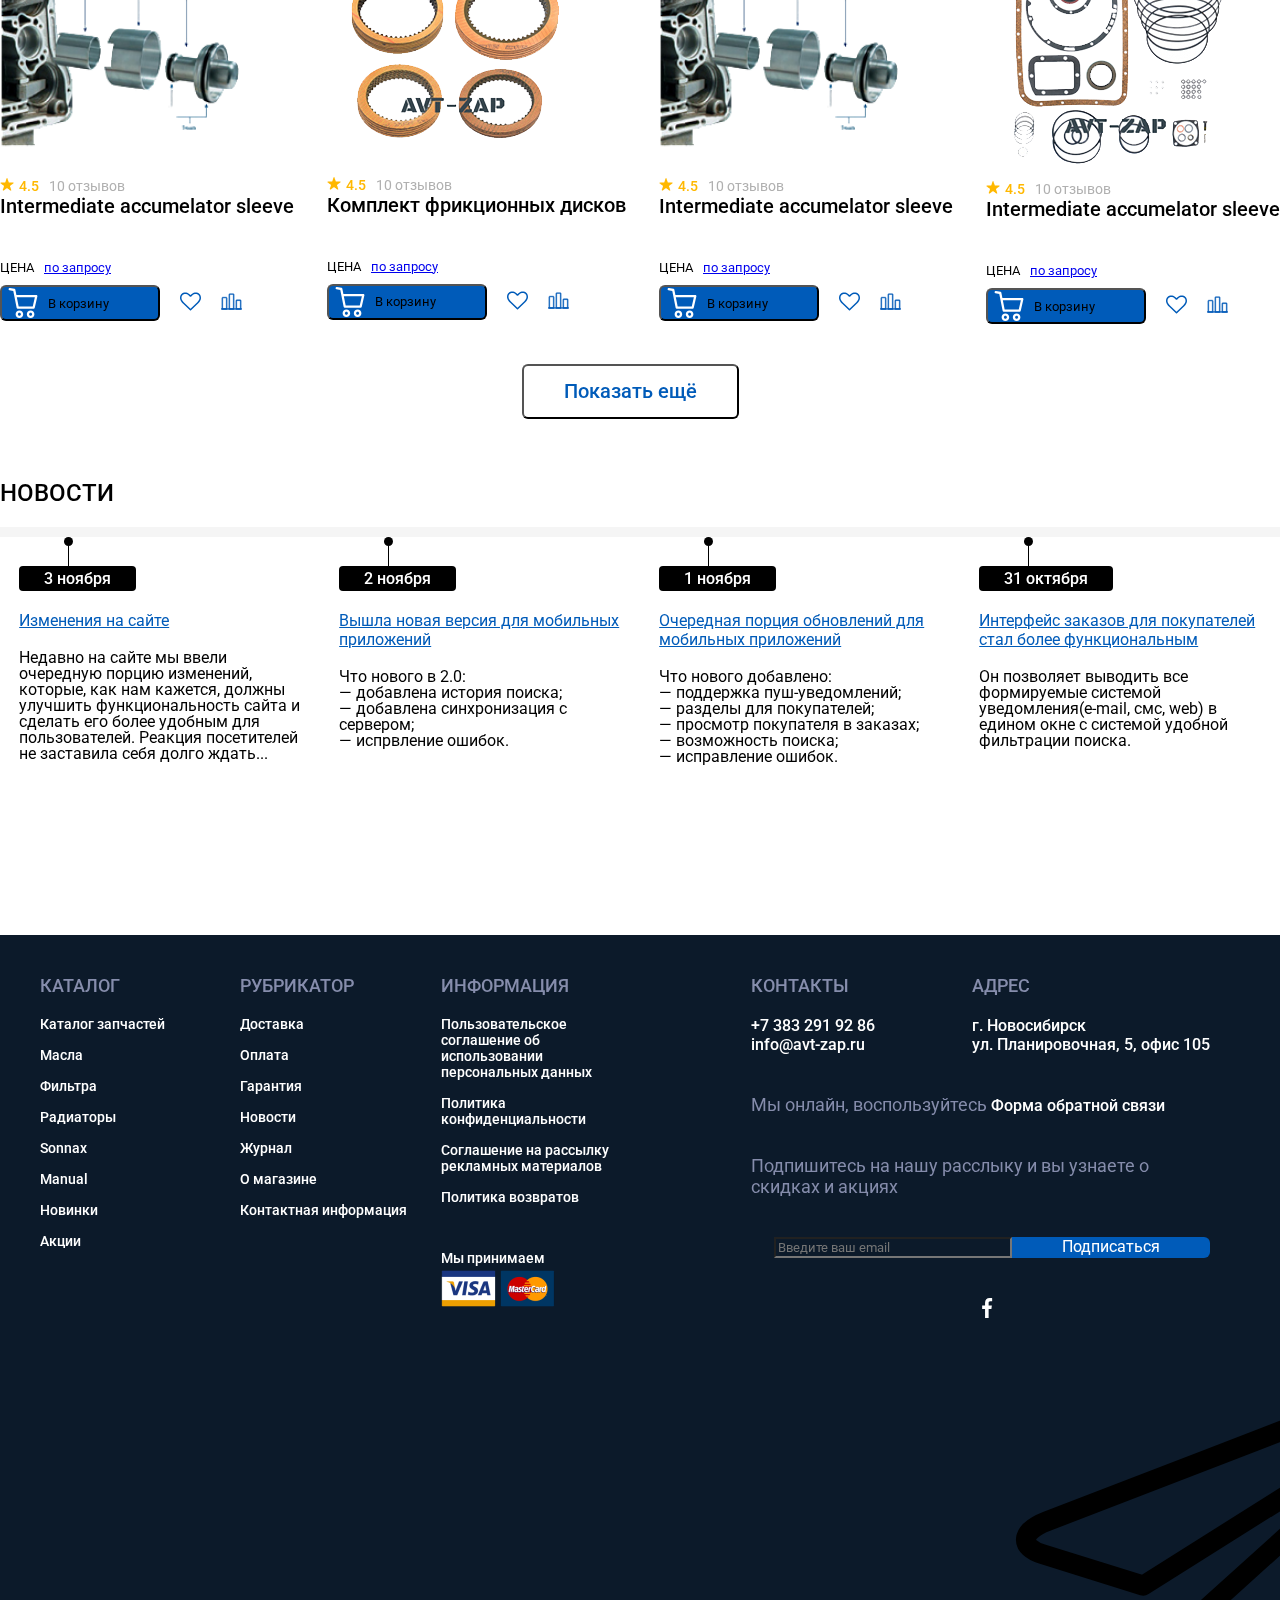
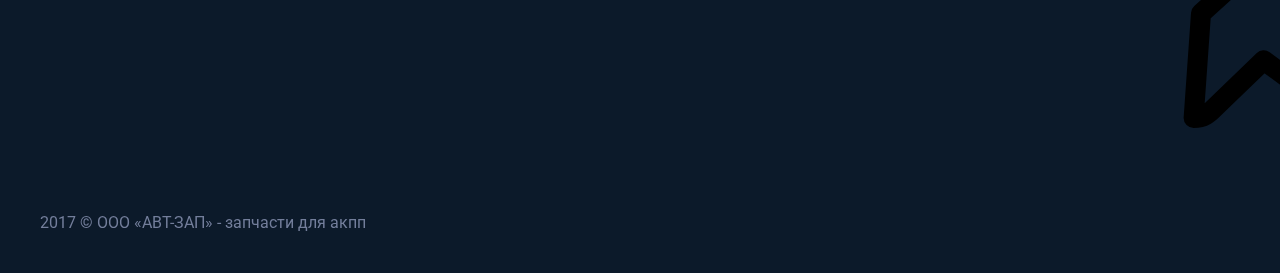
<file: M O D U L E (7)/index.html>
<!doctype html>
<html lang="en">
<head>
    <meta charset="UTF-8">
    <meta name="viewport"
          content="width=device-width, user-scalable=no, initial-scale=1.0, maximum-scale=1.0, minimum-scale=1.0">
    <meta http-equiv="X-UA-Compatible" content="ie=edge">

    <!--F O N T S-->
    <link rel="preconnect" href="https://fonts.googleapis.com">
    <link rel="preconnect" href="https://fonts.gstatic.com" crossorigin>
    <link href="https://fonts.googleapis.com/css2?family=Roboto:wght@400;500;700&family=Rubik&display=swap"
          rel="stylesheet">

    <!--B O O T S T R A P-->
    <link href="https://cdn.jsdelivr.net/npm/bootstrap@5.1.3/dist/css/bootstrap.min.css" rel="stylesheet"
          integrity="sha384-1BmE4kWBq78iYhFldvKuhfTAU6auU8tT94WrHftjDbrCEXSU1oBoqyl2QvZ6jIW3" crossorigin="anonymous">

    <!--C S S-->
    <link rel="stylesheet" href="style.css">
    <title>ROZVETKA</title>
</head>
<body>

<!--H E A D E R-->
<!--N A V I G A T I O N-->
<header class="header">
    <nav class="nav">
        <div class="container_nav">

            <div class="nav_inner">
                <div class="nav_left">

                    <a class="location_block dropdown-toggle test" href="#"><img class="location_img"
                                                                                 src="image/icon/location_white.svg"
                                                                                 alt="">Ваш город: Москва</a>

                    <a class="nav-link dropdown-toggle info_drop" href="#" id="navbarDropdownMenuLink"
                       data-bs-toggle="dropdown" aria-expanded="false">
                        Информация
                    </a>
                    <ul class="dropdown-menu info_menu" aria-labelledby="navbarDropdownMenuLink">
                        <li><a class="dropdown-item" href="#">Action</a></li>
                        <li><a class="dropdown-item" href="#">Another action</a></li>
                        <li><a class="dropdown-item" href="#">Something else here</a></li>
                    </ul>
                    <a class="nav-link dropdown-toggle info_drop" href="#"
                       data-bs-toggle="dropdown" aria-expanded="false">
                        Сотрудничество
                    </a>
                    <ul class="dropdown-menu info_menu" aria-labelledby="navbarDropdownMenuLink">
                        <li><a class="dropdown-item" href="#">Action</a></li>
                        <li><a class="dropdown-item" href="#">Another action</a></li>
                        <li><a class="dropdown-item" href="#">Something else here</a></li>
                    </ul>

                </div>
                <div class="nav_right">
                    <a href="#">Доставка</a>
                    <a href="#">Оплата</a>
                    <a href="#">Гарантия</a>
                    <a href="#">Новости</a>
                    <a href="#">Журнал</a>
                    <a href="#">О магазине</a>
                    <a href="#">Контакты</a>
                </div>

                <a class="nav-link dropdown-toggle info_drop nav_right_mobile" href="#"
                   data-bs-toggle="dropdown" aria-expanded="false">
                    Ещё
                </a>
                <ul class="dropdown-menu info_menu" aria-labelledby="navbarDropdownMenuLink">
                    <li><a class="dropdown-item" href="#">Доставка</a></li>
                    <li><a class="dropdown-item" href="#">Оплата</a></li>
                    <li><a class="dropdown-item" href="#">Гарантия</a></li>
                    <li><a class="dropdown-item" href="#">Новости</a></li>
                    <li><a class="dropdown-item" href="#">Журнал</a></li>
                    <li><a class="dropdown-item" href="#">О магазине</a></li>
                    <li><a class="dropdown-item" href="#">Контакты</a></li>
                </ul>

            </div>
        </div>
    </nav>

    <!--I N T R O-->
    <!--I N T R O  T O P-->
    <div class="intro_top">
        <div class="container">
            <div class="intro_item1">
                <a href="#"><img class="logo" src="image/icon/logo.png" alt="logo"></a>
                <div class="logo_text">
                    <a class="logo_title" href="#">AVT-ZAP</a>
                    <a class="logo_subtitle" href="">Интернет-магазин запчастей для АКПП</a>
                </div>
            </div>
            <div class="intro_item2">
                <a href="#"><img class="icon_time" src="image/icon/time.svg" alt="time"></a>
                <div class="time_text">
                    <a class="time_title" href="#">Мы работаем: будни - 9:00-21:00</a>
                    <a class="time_subtitle" href="#">сб. - 10:00-15:00</a></div>
            </div>
            <div class="intro_item3">
                <a href="#"><img class="icon_address" src="image/icon/location_black.svg" alt="address"></a>
                <a class="address_text" href="#">Невский пр-т, д. 45</a>
            </div>
            <div class="intro_item4">
                <a href="#"><img class="icon_whatsapp" src="image/icon/whatsapp.svg" alt="whatsapp"></a>
                <a class="whatsapp_text" href="#">Напишите нам в WhatsApp</a>
            </div>
            <div class="intro_item5">
                <div class="telephone_text">
                    <a class="telephone_title" href="#">+7 383 291 92 86</a>
                    <a class="telephone_subtitle" href="#">форма обратной связи</a>
                </div>
            </div>
        </div><!--/container-->
    </div><!--/intro_top-->
    <!--I N T R O  T O P (7 6 8 px)-->
    <div class=" intro_top_device">
        <div class="container">
            <div class="intro_item1 device_768">
                <a href="#"><img class="logo" src="image/icon/logo.png" alt="logo"></a>
                <div class="logo_text">
                    <a class="logo_title" href="#">AVT-ZAP</a>
                    <a class="logo_subtitle" href="">Интернет-магазин запчастей для АКПП</a>
                </div>
            </div>
            <div class="intro_item2 block_768">
                <div class="time_text time_text_768">
                    <a href="#"><img class="icon_time" src="image/icon/time.svg" alt="time"></a>
                    <ul>
                    <li><a class="time_title" href="#">Мы работаем: будни - 9:00-21:00</a></li>
                <li><a class="time_subtitle" href="#">сб. - 10:00-15:00</a></li>
                </ul>
                </div>
                <div class="intro_item3">
                    <a href="#"><img class="icon_address" src="image/icon/location_black.svg" alt="address"></a>
                    <a class="address_text" href="#">Невский пр-т, д. 45</a>
                </div>
            </div>

            <div class="intro_item5 block_768">
                <div class="telephone_text telephone_text_768">
                    <a class="telephone_title" href="#">+7 383 291 92 86</a>
                    <a class="telephone_subtitle" href="#">форма обратной связи</a>
                </div>
                <div class="intro_item4">
                    <a href="#"><img class="icon_whatsapp" src="image/icon/whatsapp.svg" alt="whatsapp"></a>
                    <a class="whatsapp_text" href="#">Напишите нам в WhatsApp</a>
                </div>
            </div>
        </div><!--/container-->
    </div><!--/intro_top-->

    <!--I N T R O  B O T-->

    <div class="intro_bot">
        <div class="container">

            <div class="dropdown intro_item6">
                <button class="btn btn-primary dropdown-toggle catalog_text" type="button" id="dropdownMenuButton"
                        data-bs-toggle="dropdown" aria-expanded="false">Каталог
                </button>
                <ul class="dropdown-menu" aria-labelledby="dropdownMenuButton">
                    <li><a class="dropdown-item" href="#">Масла</a></li>
                    <li><a class="dropdown-item" href="#">Фильтры</a></li>
                    <li><a class="dropdown-item" href="#">Радиаторы</a></li>
                </ul>
            </div>
            <div class="dropdown burger">
                <button class="btn catalog_text" type="button"
                        data-bs-toggle="dropdown" aria-expanded="false">
                    <a href="#"><img src="image/icon/burger.svg" alt="burger"></a>
                </button>
                <ul class="dropdown-menu" aria-labelledby="dropdownMenuButton">
                    <li><a class="dropdown-item" href="#">Масла</a></li>
                    <li><a class="dropdown-item" href="#">Фильтры</a></li>
                    <li><a class="dropdown-item" href="#">Радиаторы</a></li>
                </ul>
            </div>

            <div class="input-group search">
                <input type="text" class="form-control search_input" placeholder="Поиск по наименованию или артикулу"
                       aria-label="Username" aria-describedby="input-group-right">
                <span class="input-group-text search_button" id="input-group-right-example">Найти</span>
            </div>

            <div class="panel">
                <div class="intro_item7 enter">
                    <a href="#"><img class="panel_img" src="image/icon/user.svg" alt="user"></a>
                    <a class="panel_text" href="#">Войти</a>
                </div>
                <div class="intro_item7">
                    <a href="#"><img class="panel_img" src="image/icon/like.svg" alt="user"></a>
                    <a class="panel_text" href="#">Избранное</a>
                </div>
                <div class="intro_item7">
                    <a href="#"><img class="panel_img" src="image/icon/buy_black.svg" alt="user"></a>
                    <a class="panel_text panel_text1" href="#">В корзине нет товаров</a>
                </div>
            </div>

        </div><!--/container-->
    </div><!--/intro_bot-->
</header>

<!--M A I N-->
<main class="main">
    <div class="container_slide">
        <div class="main_inner">


            <div id="carouselWithIndicators" class="carousel slide main_item1 background_div" data-bs-ride="carousel">
                <img class="main_background" src="image/background_main_slide.png" alt="background">

                <ol class="carousel-indicators">
                    <li data-bs-target="#carouselWithIndicators" data-bs-slide-to="0" class=""></li>
                    <li data-bs-target="#carouselWithIndicators" data-bs-slide-to="1" class=""></li>
                    <li data-bs-target="#carouselWithIndicators" data-bs-slide-to="2" class="active"
                        aria-current="true"></li>
                </ol>
                <div class="carousel-inner">
                    <div class="carousel-item">
                        <img src="image/avt_zap/avt_zap_1.png" class="d-block test_img" alt="Slide 1">
                        <div class="main_text ">
                            <p class="main_title">Сцепление в сборе</p>
                            <p class="main_subtitle">0AMCLUTCH</p>
                            <span class="main_price1">14 499,99 ₽</span>
                            <span class="main_price2">18 550,99 ₽ </span><br>
                            <button type="button" class="btn btn-primary btn_buy"><img class="btn_img"
                                                                                       src="image/icon/buy_white.svg"
                                                                                       alt="buy">
                                <span>В корзину</span>
                            </button>
                        </div>
                    </div>
                    <div class="carousel-item">
                        <img src="image/avt_zap/avt_zap_1.png" class="d-block test_img" alt="Slide 2">
                        <div class="main_text ">
                            <p class="main_title">Сцепление в сборе</p>
                            <p class="main_subtitle">0AMCLUTCH</p>
                            <span class="main_price1">14 499,99 ₽</span>
                            <span class="main_price2">18 550,99 ₽ </span><br>
                            <button type="button" class="btn btn-primary btn_buy"><img class="btn_img"
                                                                                       src="image/icon/buy_white.svg"
                                                                                       alt="buy">
                                <span>В корзину</span>
                            </button>
                        </div>
                    </div>
                    <div class="carousel-item active">
                        <img src="image/avt_zap/avt_zap_1.png" class="d-block test_img" alt="Slide 3">
                        <div class="main_text ">
                            <p class="main_title">Сцепление в сборе</p>
                            <p class="main_subtitle">0AMCLUTCH</p>
                            <span class="main_price1">14 499,99 ₽</span>
                            <span class="main_price2">18 550,99 ₽ </span><br>
                            <button type="button" class="btn btn-primary btn_buy"><img class="btn_img"
                                                                                       src="image/icon/buy_white.svg"
                                                                                       alt="buy">
                                <span>В корзину</span>
                            </button>
                        </div>
                    </div>
                </div>
                <a class="carousel-control-prev" href="#carouselWithIndicators" role="button" data-bs-slide="prev">
                    <span class="carousel-control-prev-icon" aria-hidden="true"></span>
                    <span class="visually-hidden">Previous</span>
                </a>
                <a class="carousel-control-next" href="#carouselWithIndicators" role="button" data-bs-slide="next">
                    <span class="carousel-control-next-icon" aria-hidden="true"></span>
                    <span class="visually-hidden">Next</span>
                </a>
            </div>
        </div><!--/main_inner-->
        <!--S A L E-->
        <div class="main_inner_right">
            <div class="sale_top1">
                <div class="sale_top_item1">
                    <p class="sale_text1">Акция</p>
                </div>
                <div class="sale_top_item2">
                    <a class="aaa" href="#"><img src="image/avt_zap/avt_zap_2.png" alt="avt_zap_2">
                        <p class="sale_text2">Обгонная муфта гидротрансформатор <br> <span class="sale_text3">BW-SP-2 SONNAX</span>
                        </p></a>
                </div>
                <div class="sale_top_item3">
                    <span class="sale_text4">4 430₽</span>
                    <span class="sale_text5">5 430₽</span>
                    <button type="button" class="btn btn-primary btn_buy btn_sale">
                        <img class="btn_img" src="image/icon/buy_white.svg" alt="buy">
                    </button>
                </div>
            </div>
            <div class="sale_top2">
                <div class="sale_top_item1">
                    <p class="sale_text1">Акция</p>
                </div>
                <div class="sale_top_item2">
                    <a class="aaa" href="#"><img src="image/avt_zap/avt_zap_3.png" alt="avt_zap_3">
                        <p class="sale_text2">Комплект фрикционных дисков<br> <span
                                class="sale_text3">BW-SP-2 SONNAX</span>
                        </p></a>
                </div>
                <div class="sale_top_item3">
                    <span class="sale_text4">4 430₽</span>
                    <span class="sale_text5">5 430₽</span>
                    <button type="button" class="btn btn-primary btn_buy btn_sale">
                        <img class="btn_img" src="image/icon/buy_white.svg" alt="buy">
                    </button>
                </div>
            </div>
        </div><!--/main_inner_right-->
    </div>

    <!--C A T E G O R Y-->
    <div id="carouselWithControls" class="container carousel slide" data-bs-ride="carousel">
        <div class="category_inner carousel-inner">
            <div class="carousel-item active category_flex">
                <div class="category_item">
                    <div class="category_text">
                        <p class="category_title">Масла</p>
                        <p class="category_subtitle">Трансмиссионное масло;
                            присалка в масло акпп</p>
                        <button type="button" class="btn btn-primary btn_link">Перейти</button>
                    </div>
                    <div class="category_img"><img src="image/avt_zap/avt-zap4.png" alt=""></div>
                </div>
                <div class="category_item">
                    <div class="category_text">
                        <p class="category_title">Фильтры</p>
                        <p class="category_subtitle">Масляный фильтр;
                            фильтр воздушный</p>
                        <button type="button" class="btn btn-primary btn_link">Перейти</button>
                    </div>
                    <div class="category_img"><img src="image/avt_zap/avt-zap5.png" alt=""></div>
                </div>
                <div class="category_item">
                    <div class="category_text">
                        <p class="category_title">Радиаторы</p>
                        <p class="category_subtitle">Дополнительные
                            радиаторы</p>
                        <button type="button" class="btn btn-primary btn_link">Перейти</button>
                    </div>
                    <div class="category_img"><img src="image/avt_zap/avt-zap6.png" alt=""></div>
                </div>
            </div>

            <div class="carousel-item category_flex">
                <div class="category_item">
                    <div class="category_text">
                        <p class="category_title">Масла</p>
                        <p class="category_subtitle">Трансмиссионное масло;
                            присалка в масло акпп</p>
                        <button type="button" class="btn btn-primary btn_link">Перейти</button>
                    </div>
                    <div class="category_img"><img src="image/avt_zap/avt-zap4.png" alt=""></div>
                </div>
                <div class="category_item">
                    <div class="category_text">
                        <p class="category_title">Фильтры</p>
                        <p class="category_subtitle">Масляный фильтр;
                            фильтр воздушный</p>
                        <button type="button" class="btn btn-primary btn_link">Перейти</button>
                    </div>
                    <div class="category_img"><img src="image/avt_zap/avt-zap5.png" alt=""></div>
                </div>
                <div class="category_item">
                    <div class="category_text">
                        <p class="category_title">Радиаторы</p>
                        <p class="category_subtitle">Дополнительные
                            радиаторы</p>
                        <button type="button" class="btn btn-primary btn_link">Перейти</button>
                    </div>
                    <div class="category_img"><img src="image/avt_zap/avt-zap6.png" alt=""></div>
                </div>

            </div>
            <div class="carousel-item category_flex">
                <div class="category_item">
                    <div class="category_text">
                        <p class="category_title">Масла</p>
                        <p class="category_subtitle">Трансмиссионное масло;
                            присалка в масло акпп</p>
                        <button type="button" class="btn btn-primary btn_link">Перейти</button>
                    </div>
                    <div class="category_img"><img src="image/avt_zap/avt-zap4.png" alt=""></div>
                </div>
                <div class="category_item">
                    <div class="category_text">
                        <p class="category_title">Фильтры</p>
                        <p class="category_subtitle">Масляный фильтр;
                            фильтр воздушный</p>
                        <button type="button" class="btn btn-primary btn_link">Перейти</button>
                    </div>
                    <div class="category_img"><img src="image/avt_zap/avt-zap5.png" alt=""></div>
                </div>
                <div class="category_item">
                    <div class="category_text">
                        <p class="category_title">Радиаторы</p>
                        <p class="category_subtitle">Дополнительные
                            радиаторы</p>
                        <button type="button" class="btn btn-primary btn_link">Перейти</button>
                    </div>
                    <div class="category_img"><img src="image/avt_zap/avt-zap6.png" alt=""></div>
                </div>
            </div>

        </div>
        <div>
            <a class="carousel-control-prev" href="#carouselWithControls" role="button" data-bs-slide="prev">
                <span class="carousel-control-prev-icon" aria-hidden="true"></span>
                <span class="visually-hidden">Previous</span>
            </a>
            <a class="carousel-control-next" href="#carouselWithControls" role="button" data-bs-slide="next">
                <span class="carousel-control-next-icon" aria-hidden="true"></span>
                <span class="visually-hidden">Next</span>
            </a>
        </div>
    </div>

    <!--T R E N D-->
    <div class="trend">
        <div class="container_trend">
            <div class="trend_item">
                <button type="button" class="btn btn-primary btn_link btn_trend">Подборки товаров</button>
            </div>
            <div class="trend_item">
                <button type="button" class="btn btn-primary btn_link btn_trend2">Акции</button>
            </div>
            <div class="trend_item">
                <button type="button" class="btn btn-primary btn_link btn_trend2">Сейчас покупают</button>
            </div>
        </div>
    </div>
    <div class="general">
        <div class="container_general">
            <div class="general_item">
                <div class="general_item1"><a href="#"><img src="image/avt_zap/avt-zap7.png" alt="avt-zap7"></a></div>
                <div class="general_item1"><img src="image/icon/star.png" alt="star"><span
                        class="general_text1">4.5</span><a class="general_text2" href="#">10 отзывов</a></div>
                <div class="general_item_title"><a class="general_text3" href="#">Intermediate accumelator sleeve</a>
                </div>
                <div class="general_item1"><span class="general_text4">ЦЕНА</span><a class="general_text5" href="#">по
                    запросу</a></div>
                <div class="general_item2">
                    <button type="button" class="btn btn-primary btn_buy"><img class="btn_img"
                                                                               src="image/icon/buy_white.svg" alt="buy">
                        <span>В корзину</span></button>
                    <a href="#"><img class="like_blue" src="image/icon/like_blue.svg" alt="like_blue"></a>
                    <a href="#"><img class="rating_blue" src="image/icon/rating_blue.svg" alt="rating_blue"></a>
                </div>
            </div>
            <div class="general_item">
                <div class="general_item1"><a href="#"><img src="image/avt_zap/avt-zap8.png" alt="avt-zap8"></a></div>
                <div class="general_item1"><img src="image/icon/star.png" alt="star"><span
                        class="general_text1">4.5</span><a class="general_text2" href="#">10 отзывов</a></div>
                <div class="general_item_title"><a class="general_text3" href="#">Комплект фрикционных дисков</a></div>
                <div class="general_item1"><span class="general_text4">ЦЕНА</span><a class="general_text5" href="#">по
                    запросу</a></div>
                <div class="general_item2">
                    <button type="button" class="btn btn-primary btn_buy"><img class="btn_img"
                                                                               src="image/icon/buy_white.svg" alt="buy">
                        <span>В корзину</span></button>
                    <a href="#"><img class="like_blue" src="image/icon/like_blue.svg" alt="like_blue"></a>
                    <a href="#"><img class="rating_blue" src="image/icon/rating_blue.svg" alt="rating_blue"></a>
                </div>
            </div>
            <div class="general_item">
                <div class="general_item1"><a href="#"><img src="image/avt_zap/avt-zap7.png" alt="avt-zap7"></a></div>
                <div class="general_item1"><img src="image/icon/star.png" alt="star"><span
                        class="general_text1">4.5</span><a class="general_text2" href="#">10 отзывов</a></div>
                <div class="general_item_title"><a class="general_text3" href="#">Intermediate accumelator sleeve</a>
                </div>
                <div class="general_item1"><span class="general_text4">ЦЕНА</span><a class="general_text5" href="#">по
                    запросу</a></div>
                <div class="general_item2">
                    <button type="button" class="btn btn-primary btn_buy"><img class="btn_img"
                                                                               src="image/icon/buy_white.svg" alt="buy">
                        <span>В корзину</span></button>
                    <a href="#"><img class="like_blue" src="image/icon/like_blue.svg" alt="like_blue"></a>
                    <a href="#"><img class="rating_blue" src="image/icon/rating_blue.svg" alt="rating_blue"></a>
                </div>
            </div>
            <div class="general_item">
                <div class="general_item1"><a href="#"><img src="image/avt_zap/avt-zap10.png" alt="avt-zap10"></a></div>
                <div class="general_item1"><img src="image/icon/star.png" alt="star"><span
                        class="general_text1">4.5</span><a class="general_text2" href="#">10 отзывов</a></div>
                <div class="general_item_title"><a class="general_text3" href="#">Intermediate accumelator sleeve</a>
                </div>
                <div class="general_item1"><span class="general_text4">ЦЕНА</span><a class="general_text5" href="#">по
                    запросу</a></div>
                <div class="general_item2">
                    <button type="button" class="btn btn-primary btn_buy"><img class="btn_img"
                                                                               src="image/icon/buy_white.svg" alt="buy">
                        <span>В корзину</span></button>
                    <a href="#"><img class="like_blue" src="image/icon/like_blue.svg" alt="like_blue"></a>
                    <a href="#"><img class="rating_blue" src="image/icon/rating_blue.svg" alt="rating_blue"></a>
                </div>
            </div>
            <div class="general_item">
                <div class="general_item1"><a href="#"><img src="image/avt_zap/avt-zap7.png" alt="avt-zap7"></a></div>
                <div class="general_item1"><img src="image/icon/star.png" alt="star"><span
                        class="general_text1">4.5</span><a class="general_text2" href="#">10 отзывов</a></div>
                <div class="general_item_title"><a class="general_text3" href="#">Intermediate accumelator sleeve</a>
                </div>
                <div class="general_item1"><span class="general_text4">ЦЕНА</span><a class="general_text5" href="#">по
                    запросу</a></div>
                <div class="general_item2">
                    <button type="button" class="btn btn-primary btn_buy"><img class="btn_img"
                                                                               src="image/icon/buy_white.svg" alt="buy">
                        <span>В корзину</span></button>
                    <a href="#"><img class="like_blue" src="image/icon/like_blue.svg" alt="like_blue"></a>
                    <a href="#"><img class="rating_blue" src="image/icon/rating_blue.svg" alt="rating_blue"></a>
                </div>
            </div>
            <div class="general_item">
                <div class="general_item1"><a href="#"><img src="image/avt_zap/avt-zap8.png" alt="avt-zap8"></a></div>
                <div class="general_item1"><img src="image/icon/star.png" alt="star"><span
                        class="general_text1">4.5</span><a class="general_text2" href="#">10 отзывов</a></div>
                <div class="general_item_title"><a class="general_text3" href="#">Комплект фрикционных дисков</a></div>
                <div class="general_item1"><span class="general_text4">ЦЕНА</span><a class="general_text5" href="#">по
                    запросу</a></div>
                <div class="general_item2">
                    <button type="button" class="btn btn-primary btn_buy"><img class="btn_img"
                                                                               src="image/icon/buy_white.svg" alt="buy">
                        <span>В корзину</span></button>
                    <a href="#"><img class="like_blue" src="image/icon/like_blue.svg" alt="like_blue"></a>
                    <a href="#"><img class="rating_blue" src="image/icon/rating_blue.svg" alt="rating_blue"></a>
                </div>
            </div>
            <div class="general_item">
                <div class="general_item1"><a href="#"><img src="image/avt_zap/avt-zap7.png" alt="avt-zap7"></a></div>
                <div class="general_item1"><img src="image/icon/star.png" alt="star"><span
                        class="general_text1">4.5</span><a class="general_text2" href="#">10 отзывов</a></div>
                <div class="general_item_title"><a class="general_text3" href="#">Intermediate accumelator sleeve</a>
                </div>
                <div class="general_item1"><span class="general_text4">ЦЕНА</span><a class="general_text5" href="#">по
                    запросу</a></div>
                <div class="general_item2">
                    <button type="button" class="btn btn-primary btn_buy"><img class="btn_img"
                                                                               src="image/icon/buy_white.svg" alt="buy">
                        <span>В корзину</span></button>
                    <a href="#"><img class="like_blue" src="image/icon/like_blue.svg" alt="like_blue"></a>
                    <a href="#"><img class="rating_blue" src="image/icon/rating_blue.svg" alt="rating_blue"></a>
                </div>
            </div>
            <div class="general_item">
                <div class="general_item1"><a href="#"><img src="image/avt_zap/avt-zap10.png" alt="avt-zap10"></a></div>
                <div class="general_item1"><img src="image/icon/star.png" alt="star"><span
                        class="general_text1">4.5</span><a class="general_text2" href="#">10 отзывов</a></div>
                <div class="general_item_title"><a class="general_text3" href="#">Intermediate accumelator sleeve</a>
                </div>
                <div class="general_item1"><span class="general_text4">ЦЕНА</span><a class="general_text5" href="#">по
                    запросу</a></div>
                <div class="general_item2">
                    <button type="button" class="btn btn-primary btn_buy"><img class="btn_img"
                                                                               src="image/icon/buy_white.svg" alt="buy">
                        <span>В корзину</span></button>
                    <a href="#"><img class="like_blue" src="image/icon/like_blue.svg" alt="like_blue"></a>
                    <a href="#"><img class="rating_blue" src="image/icon/rating_blue.svg" alt="rating_blue"></a>
                </div>
            </div>
            <div class="general_item_plus">
                <div class="general_item1"><a href="#"><img src="image/avt_zap/avt-zap10.png" alt="avt-zap10"></a></div>
                <div class="general_item1"><img src="image/icon/star.png" alt="star"><span
                        class="general_text1">4.5</span><a class="general_text2" href="#">10 отзывов</a></div>
                <div class="general_item_title"><a class="general_text3" href="#">Intermediate accumelator sleeve</a>
                </div>
                <div class="general_item1"><span class="general_text4">ЦЕНА</span><a class="general_text5" href="#">по
                    запросу</a></div>
                <div class="general_item2">
                    <button type="button" class="btn btn-primary btn_buy"><img class="btn_img"
                                                                               src="image/icon/buy_white.svg" alt="buy">
                        <span>В корзину</span></button>
                    <a href="#"><img class="like_blue" src="image/icon/like_blue.svg" alt="like_blue"></a>
                    <a href="#"><img class="rating_blue" src="image/icon/rating_blue.svg" alt="rating_blue"></a>
                </div>
            </div>
        </div>
        <div class="container_more">
            <div class="trend_item">
                <button type="button" class="btn btn-primary btn_link btn_trend2 more">Показать ещё</button>
            </div>
        </div>
    </div>
    <div class="news">
        <div class="container">
            <p class="news_text">НОВОСТИ</p>
        </div>
        <div class="empty"></div>
        <div class="container_news">
            <div class="news_inner">
                <div class="news_item">
                    <div class="circle"></div>
                    <div class="line"></div>
                </div>
                <div class="news_data"><span class="news_data_item">3 ноября</span></div>
                <a class="news_link" href="#">Изменения на сайте</a>
                <span class="news_article">Недавно на сайте мы ввели очередную порцию изменений, которые, как нам кажется, должны улучшить функциональность сайта и сделать его более удобным для пользователей. Реакция посетителей не заставила себя долго ждать...</span>
            </div>
            <div class="news_inner">
                <div class="news_item">
                    <div class="circle"></div>
                    <div class="line"></div>
                </div>
                <div class="news_data"><span class="news_data_item">2 ноября</span></div>
                <a class="news_link" href="#">Вышла новая версия для
                    мобильных приложений</a>
                <ul class="news_article">
                    <li>Что нового в 2.0:</li>
                    <li>— добавлена история поиска;</li>
                    <li>— добавлена синхронизация с сервером;</li>
                    <li>— испрвление ошибок.</li>
                </ul>

            </div>
            <div class="news_inner">
                <div class="news_item">
                    <div class="circle"></div>
                    <div class="line"></div>
                </div>
                <div class="news_data"><span class="news_data_item">1 ноября</span></div>
                <a class="news_link" href="#">Очередная порция обновлений для
                    мобильных приложений</a>
                <ul class="news_article">
                    <li>Что нового добавлено:</li>
                    <li>— поддержка пуш-уведомлений;</li>
                    <li>— разделы для покупателей;</li>
                    <li>— просмотр покупателя в заказах;</li>
                    <li>— возможность поиска;</li>
                    <li>— исправление ошибок.</li>

                </ul>
            </div>
            <div class="news_inner">
                <div class="news_item">
                    <div class="circle"></div>
                    <div class="line"></div>
                </div>
                <div class="news_data"><span class="news_data_item">31 октября</span></div>
                <a class="news_link" href="#">Интерфейс заказов для покупателей
                    стал более функциональным</a>
                <span class="news_article">Он позволяет выводить все формируемые системой уведомления(e-mail, смс, web) в едином окне с системой удобной фильтрации поиска.</span>
            </div>
        </div>
    </div>
</main>
<footer class="footer">
    <div class="container_footer">
        <div class="footer_inner">
            <div class="footer_item1">
                <a class="footer_title" href="#">КАТАЛОГ</a>
                <a class="footer_subtitle" href="#">Каталог запчастей</a>
                <a class="footer_subtitle" href="#">Масла</a>
                <a class="footer_subtitle" href="#">Фильтра</a>
                <a class="footer_subtitle" href="#">Радиаторы</a>
                <a class="footer_subtitle" href="#">Sonnax</a>
                <a class="footer_subtitle" href="#">Manual</a>
                <a class="footer_subtitle" href="#">Новинки</a>
                <a class="footer_subtitle" href="#">Акции</a>
            </div>
            <div class="footer_item2">
                <a class="footer_title" href="#">РУБРИКАТОР</a>
                <a class="footer_subtitle" href="#">Доставка</a>
                <a class="footer_subtitle" href="#">Оплата</a>
                <a class="footer_subtitle" href="#">Гарантия</a>
                <a class="footer_subtitle" href="#">Новости</a>
                <a class="footer_subtitle" href="#">Журнал</a>
                <a class="footer_subtitle" href="#">О магазине</a>
                <a class="footer_subtitle" href="#">Контактная информация</a>
            </div>
            <div class="footer_item3">
                <a class="footer_title" href="#">ИНФОРМАЦИЯ</a>
                <a class="footer_subtitle" href="#">Пользовательское соглашение
                    об использовании персональных данных</a>
                <a class="footer_subtitle" href="#">Политика конфиденциальности</a>
                <a class="footer_subtitle" href="#">Соглашение на рассылку
                    рекламных материалов</a>
                <a class="footer_subtitle" href="#">Политика возвратов</a>
                <a class="footer_subtitle1" href="#">Мы принимаем</a>
                <a class="footer_subtitle" href="#"><img src="image/visa_mastercard.png" alt="card"></a>
            </div>


            <div class="footer_item4">


                <div class="footer_top">
                    <div class="footer_item5">
                        <a class="footer_title" href="#">КОНТАКТЫ</a>
                        <a class="footer_subtitle2" href="#">+7 383 291 92 86</a>
                        <a class="footer_subtitle2" href="#">info@avt-zap.ru</a>
                    </div>
                    <div class="footer_item6">
                        <a class="footer_title" href="#">АДРЕС</a>
                        <a class="footer_subtitle2" href="#">г. Новосибирск</a>
                        <a class="footer_subtitle2" href="#">ул. Планировочная, 5, офис 105</a>
                    </div>
                </div>
                <div class="footer_center">
                    <div class="footer_item7">
                        <a class="footer_other" href="#">Мы онлайн, воспользуйтесь</a>
                        <a class="footer_subtitle2" href="#">Форма обратной связи</a>
                    </div>

                    <a class="footer_other subscribe" href="#">Подпишитесь на нашу расслыку и вы узнаете о скидках и
                        акциях</a>

                    <div class="input-group email footer_item8">
                        <input type="text" class="form-control email_input" placeholder="Введите ваш email"
                               aria-label="Username" aria-describedby="input-group-right">
                        <span class="input-group-text email_button">Подписаться</span>
                    </div>
                </div>
                <div class="footer_bot">
                    <div class="footer_nav">
                        <div class="footer_item9">
                            <a href="#"><img src="image/icon/facebook.svg" alt="facebook"></a>
                            <a href="#"><img src="image/icon/telegram.svg" alt="telegram"></a>
                            <a href="#"><img src="image/icon/twitter.svg" alt="twitter"></a>
                            <a href="#"><img src="image/icon/gmail.svg" alt="gmail"></a>
                        </div>
                    </div>
                </div>

            </div><!--/footer_item-->
        </div><!--/footer_inner-->
        <span class="ooo">2017 © ООО «АВТ-ЗАП» - запчасти для акпп</span>
    </div><!--/container_footer-->
</footer>

<!--B O O T S T R A P-->
<script src="https://cdn.jsdelivr.net/npm/@popperjs/core@2.10.2/dist/umd/popper.min.js"
        integrity="sha384-7+zCNj/IqJ95wo16oMtfsKbZ9ccEh31eOz1HGyDuCQ6wgnyJNSYdrPa03rtR1zdB"
        crossorigin="anonymous"></script>
<script src="https://cdn.jsdelivr.net/npm/bootstrap@5.1.3/dist/js/bootstrap.min.js"
        integrity="sha384-QJHtvGhmr9XOIpI6YVutG+2QOK9T+ZnN4kzFN1RtK3zEFEIsxhlmWl5/YESvpZ13"
        crossorigin="anonymous"></script>


</body>
</html>
</file>
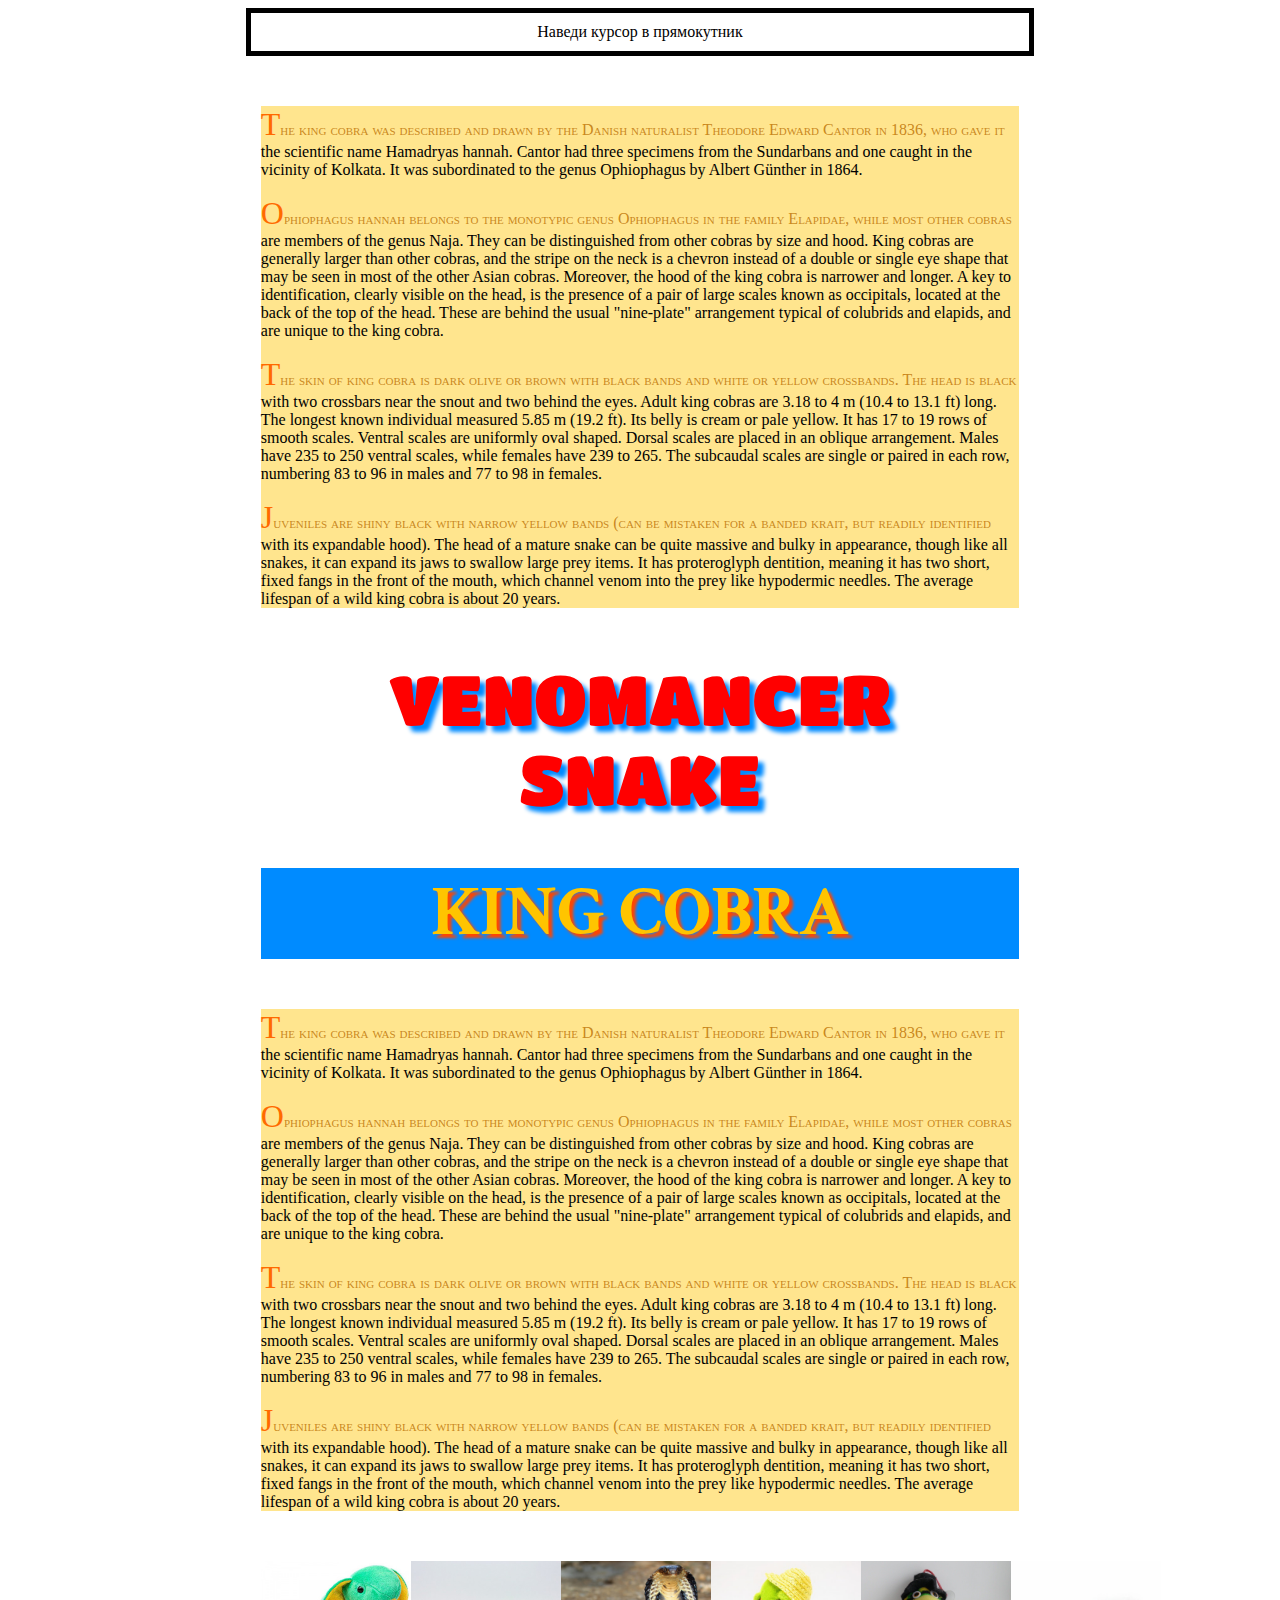
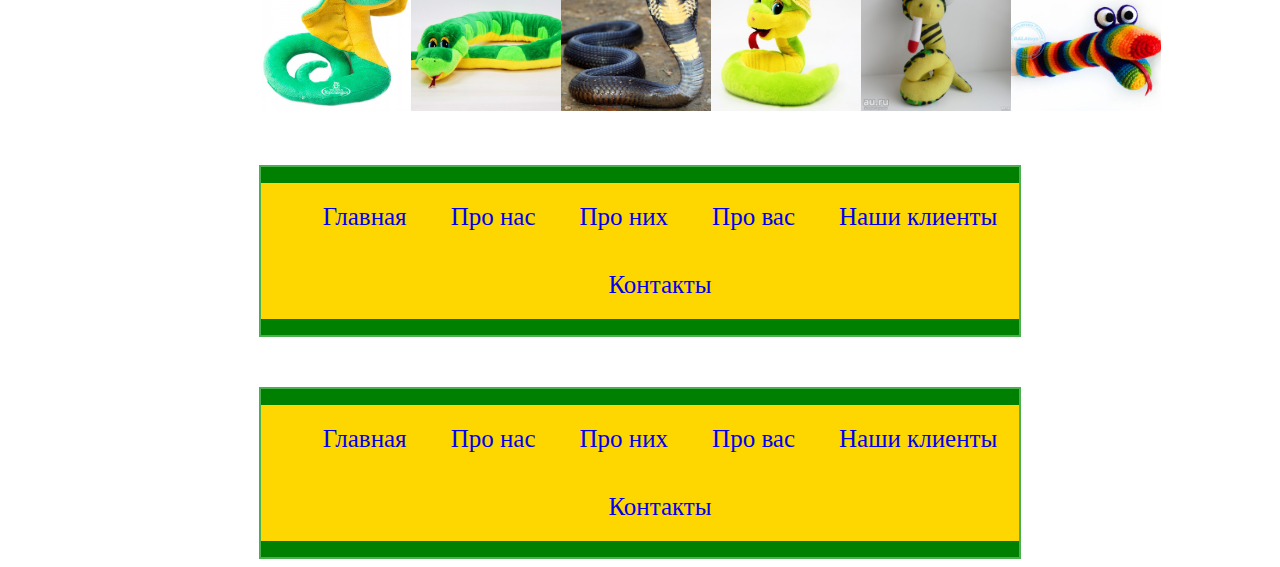
<file: Lesson2/index2.html>
<!DOCTYPE html>
<html lang="en">
<head>
    <meta charset="UTF-8">
    <title>Title</title>
    <link rel="stylesheet" href="style2.css">
    <link rel="preconnect" href="https://fonts.googleapis.com">
    <link rel="preconnect" href="https://fonts.gstatic.com" crossorigin>
    <link href="https://fonts.googleapis.com/css2?family=Crimson+Text&family=Titan+One&display=swap" rel="stylesheet">
</head>
<body>
<div class="center">Наведи курсор в прямокутник <span class="opacha">Чупапі муняньо</span></div>


<article>
    <div class="main">
        <p>The king cobra was described and drawn by the Danish naturalist Theodore Edward Cantor in 1836, who gave it
            the
            scientific name Hamadryas hannah. Cantor had three specimens from the Sundarbans and one caught in the
            vicinity
            of Kolkata. It was subordinated
            to the genus Ophiophagus by Albert Günther in 1864.</p>
        <p>Ophiophagus hannah belongs to the monotypic genus Ophiophagus in the family Elapidae, while most other cobras
            are
            members of the genus Naja. They can be distinguished from other cobras by size and hood. King cobras are
            generally larger than other cobras,
            and the stripe on the neck is a chevron instead of a double or single eye shape that may be seen in most of
            the
            other Asian cobras. Moreover, the hood of the king cobra is narrower and longer. A key to identification,
            clearly visible on the head, is
            the presence of a pair of large scales known as occipitals, located at the back of the top of the head.
            These
            are behind the usual "nine-plate" arrangement typical of colubrids and elapids, and are unique to the king
            cobra.</p>
        <p class="tallScreenText">The skin of king cobra is dark olive or brown with black bands and white or yellow
            crossbands. The head is black with two crossbars near the snout and two behind the eyes. Adult king cobras
            are
            3.18 to 4 m (10.4 to 13.1 ft) long. The longest known individual measured 5.85 m (19.2 ft). Its belly is
            cream
            or pale yellow. It has 17 to 19 rows of smooth scales. Ventral scales are uniformly oval shaped. Dorsal
            scales
            are placed in an oblique arrangement. Males have 235 to 250 ventral scales, while females have 239 to 265.
            The
            subcaudal scales are single or paired in each row, numbering 83 to 96 in males and 77 to 98 in females.</p>
        <p class="tallScreenText">Juveniles are shiny black with narrow yellow bands (can be mistaken for a banded
            krait,
            but readily identified with its expandable hood). The head of a mature snake can be quite massive and bulky
            in
            appearance, though like all snakes, it can expand its jaws to swallow large prey items. It has proteroglyph
            dentition, meaning it has two short, fixed fangs in the front of the mouth, which channel venom into the
            prey
            like hypodermic needles. The average lifespan of a wild king cobra is about 20 years.</p>
    </div>
    <div class="category">venomancer snake</div>
    <h1 class="title">king cobra</h1>
    <div class="main">
        <p>The king cobra was described and drawn by the Danish naturalist Theodore Edward Cantor in 1836, who gave it
            the
            scientific name Hamadryas hannah. Cantor had three specimens from the Sundarbans and one caught in the
            vicinity
            of Kolkata. It was subordinated
            to the genus Ophiophagus by Albert Günther in 1864.</p>
        <p>Ophiophagus hannah belongs to the monotypic genus Ophiophagus in the family Elapidae, while most other cobras
            are
            members of the genus Naja. They can be distinguished from other cobras by size and hood. King cobras are
            generally larger than other cobras,
            and the stripe on the neck is a chevron instead of a double or single eye shape that may be seen in most of
            the
            other Asian cobras. Moreover, the hood of the king cobra is narrower and longer. A key to identification,
            clearly visible on the head, is
            the presence of a pair of large scales known as occipitals, located at the back of the top of the head.
            These
            are behind the usual "nine-plate" arrangement typical of colubrids and elapids, and are unique to the king
            cobra.</p>
        <p class="tallScreenText">The skin of king cobra is dark olive or brown with black bands and white or yellow
            crossbands. The head is black with two crossbars near the snout and two behind the eyes. Adult king cobras
            are
            3.18 to 4 m (10.4 to 13.1 ft) long. The longest known individual measured 5.85 m (19.2 ft). Its belly is
            cream
            or pale yellow. It has 17 to 19 rows of smooth scales. Ventral scales are uniformly oval shaped. Dorsal
            scales
            are placed in an oblique arrangement. Males have 235 to 250 ventral scales, while females have 239 to 265.
            The
            subcaudal scales are single or paired in each row, numbering 83 to 96 in males and 77 to 98 in females.</p>
        <p class="tallScreenText">Juveniles are shiny black with narrow yellow bands (can be mistaken for a banded
            krait,
            but readily identified with its expandable hood). The head of a mature snake can be quite massive and bulky
            in
            appearance, though like all snakes, it can expand its jaws to swallow large prey items. It has proteroglyph
            dentition, meaning it has two short, fixed fangs in the front of the mouth, which channel venom into the
            prey
            like hypodermic needles. The average lifespan of a wild king cobra is about 20 years.</p>
    </div>
</article>
<div class="cobra_gallery">
    <div class="photo"><img src="images/7.jpg" alt="cobra"></div>
    <div class="photo"><img src="images/8.jpg" alt="cobra"></div>
    <div class="photo"><img src="images/11.jpg" alt="cobra"></div>
    <div class="photo"><img src="images/9.jpg" alt="cobra"></div>
    <div class="photo"><img src="images/10.jpg" alt="cobra"></div>
    <div class="photo"><img src="images/12.jpg" alt="cobra"></div>
</div>
<div class="sticky">
    <ul class="nav">
        <li><a href="#">Главная</a></li>
        <li><a href="#">Про нас</a></li>
        <li><a href="#">Про них</a></li>
        <li><a href="#">Про вас</a></li>
        <li><a href="#">Наши клиенты</a></li>
        <li><a href="#">Контакты</a></li>
    </ul>
</div>
<div class="sticky1">
    <ul class="nav1">
        <li><a href="#">Главная</a></li>
        <li><a href="#">Про нас</a></li>
        <li><a href="#">Про них</a></li>
        <li><a href="#">Про вас</a></li>
        <li><a href="#">Наши клиенты</a></li>
        <li><a href="#">Контакты</a></li>
    </ul>
</div>

</body>
</html>
</file>
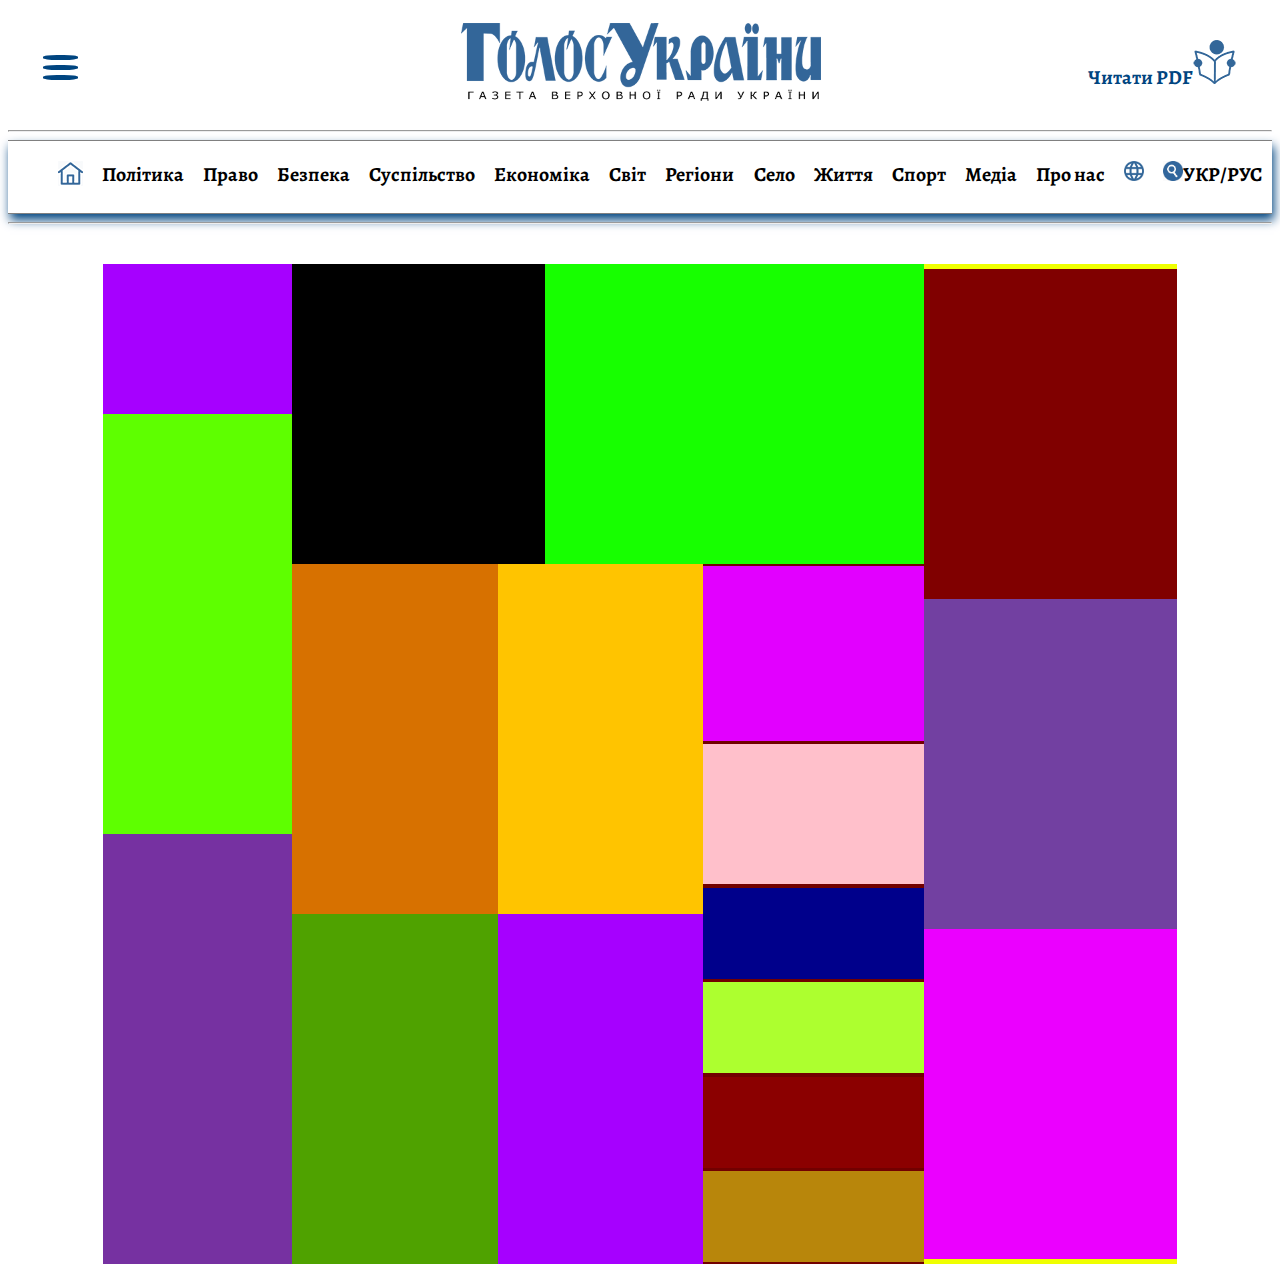
<file: Lesson3/index2.html>
<!DOCTYPE html>
<html lang="en">
<head>
    <meta charset="UTF-8">
    <title>Голос України</title>
    <link rel="stylesheet" href="style2.css">
    <link rel="preconnect" href="https://fonts.googleapis.com">
    <link rel="preconnect" href="https://fonts.gstatic.com" crossorigin>
    <link href="https://fonts.googleapis.com/css2?family=Alegreya:ital,wght@0,400;0,500;0,600;0,700;0,800;0,900;1,400;1,500;1,600;1,700;1,800;1,900&family=Arsenal:ital,wght@0,400;0,700;1,400;1,700&display=swap"
          rel="stylesheet">
</head>
<body>
<header id="main_header">
    <div class="top_line">
        <div class="main_block">
            <nav class="click">
                <div class="main_block_item1">
                    <div class="line"></div>
                    <div class="line"></div>
                    <div class="line"></div>
                </div>
            </nav>
            <div class="main_block_item2"><a href="http://www.golos.com.ua/"><img class="logo" src="images/4.png"
                                                                                  alt="logo"></a></div>
            <div class="main_block_item3"><a href="http://www.golos.com.ua/edition_archive"><span
                    class="pdf">Читати PDF</span><img class="book" src="images/5.png" alt=""></a></div>
        </div>
    </div>
    <hr>
    <div class="menu">
        <ul class="navigation">
            <li><a href="http://www.golos.com.ua/"><img src="images/6.png" alt="home"></a></li>
            <li><a href="http://www.golos.com.ua/politics">Політика</a></li>
            <li><a href="http://www.golos.com.ua/law">Право</a></li>
            <li><a href="http://www.golos.com.ua/defense">Безпека</a></li>
            <li><a href="http://www.golos.com.ua/society">Суспільство</a></li>
            <li><a href="http://www.golos.com.ua/economics">Економіка</a></li>
            <li><a href="http://www.golos.com.ua/world">Світ</a></li>
            <li><a href="http://www.golos.com.ua/region">Регіони</a></li>
            <li><a href="http://www.golos.com.ua/village">Село</a></li>
            <li><a href="http://www.golos.com.ua/life">Життя</a></li>
            <li><a href="http://www.golos.com.ua/sport">Спорт</a></li>
            <li><a href="http://www.golos.com.ua/media">Медіа</a></li>
            <li><a href="http://www.golos.com.ua/about">Про нас</a></li>
            <li><a href="http://www.golos.com.ua/lang"><img class="lang" src="images/7.png" alt="home"></a></li>
            <li><a href="#"><img class="search" src="images/8.png" alt="home">УКР/РУС</a></li>
        </ul>
    </div>
</header>
<hr>
<main>
    <div class="main">
        <div class="start">
            <div class="data"></div>
            <div class="redaktor"></div>
            <div class="project30"></div>
        </div>
        <div class="center">
            <div class="news1">
                <div class="news_item1"></div>
                <div class="news_item2"></div>
            </div>
            <div class="news2">
                <div class="news_item3">
                    <div class="news_block1"></div>
                    <div class="news_block2"></div>
                    <div class="news_block3"></div>
                    <div class="news_block4"></div>
                </div>
                <div class="news_item4">
                    <div class="news_block5"></div>
                    <div class="news_block6"></div>
                    <div class="news_block7"></div>
                    <div class="news_block8"></div>
                    <div class="news_block9"></div>
                    <div class="news_block10"></div>
                </div>
            </div>
        </div>
        <div class="end">
            <div class="news_item5"></div>
            <div class="news_item6"></div>
            <div class="news_item7"></div>
        </div>
    </div>
</main>
</body>
</html>
</file>
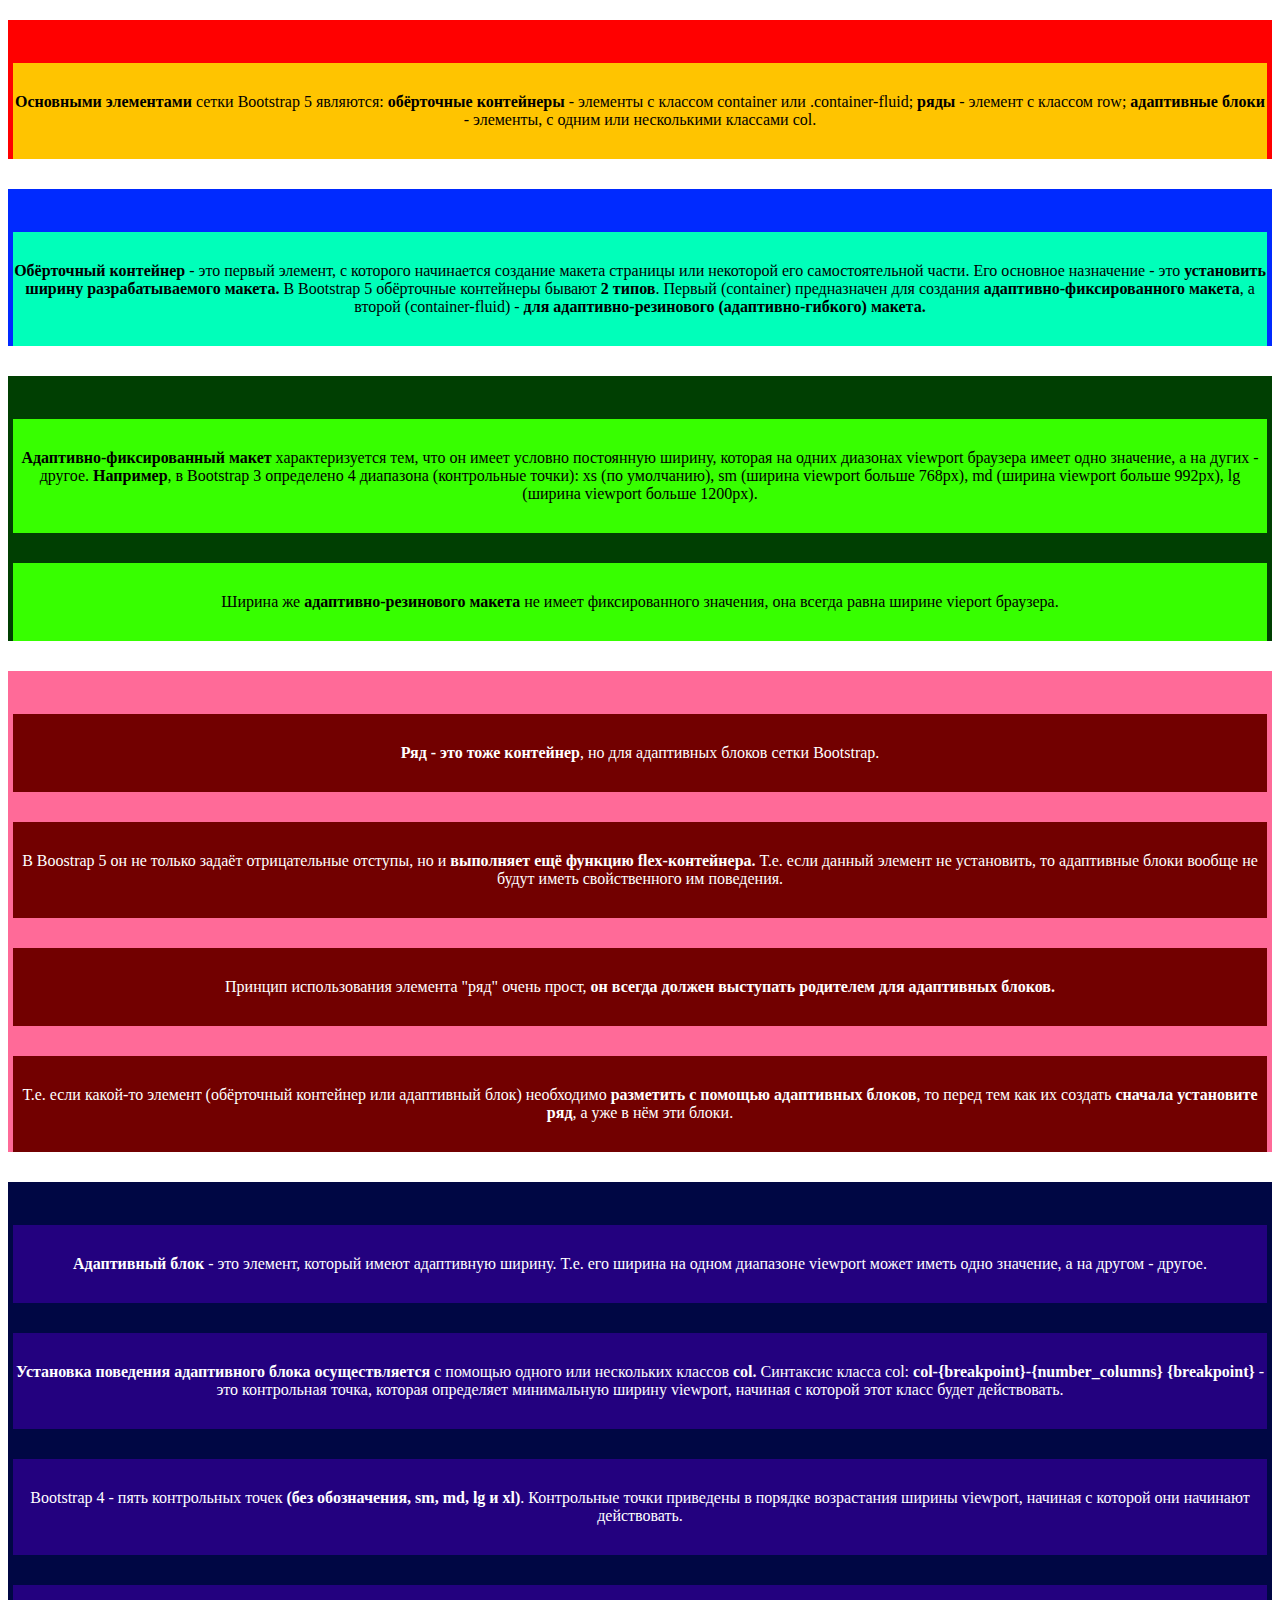
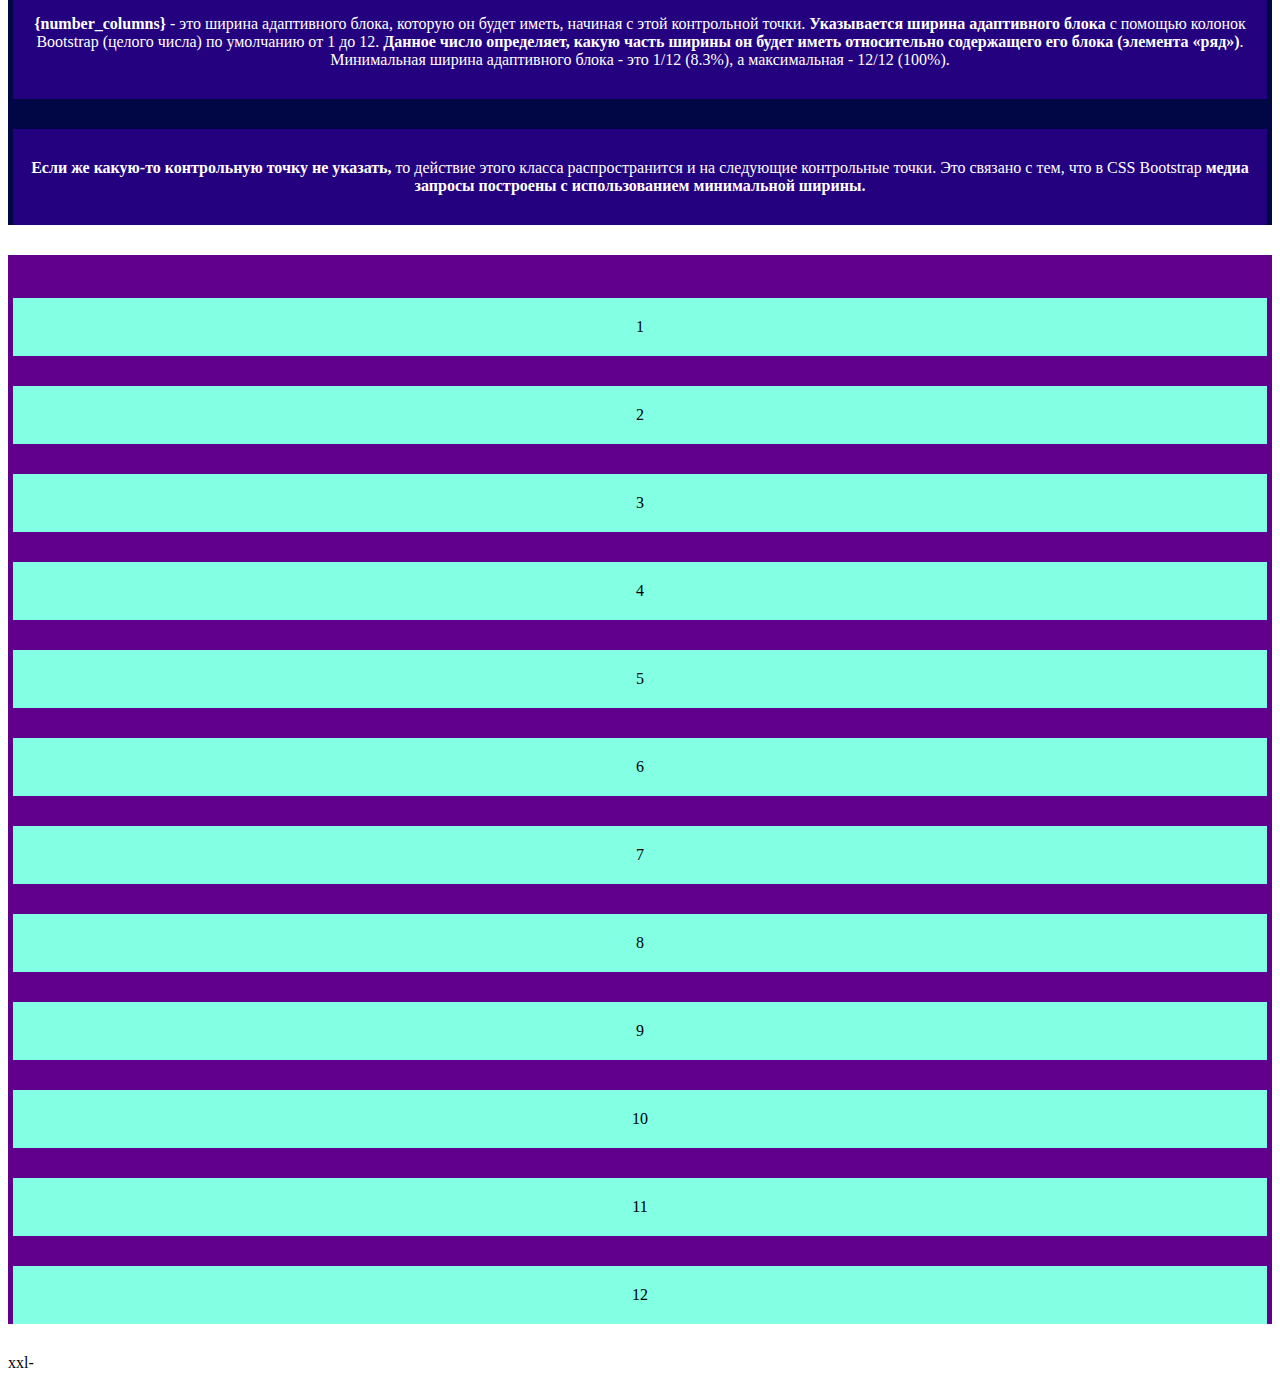
<file: Lesson6/index1.html>
<!doctype html>
<html lang="en">
<head>
    <meta charset="UTF-8">
    <meta name="viewport"
          content="width=device-width, user-scalable=no, initial-scale=1.0, maximum-scale=1.0, minimum-scale=1.0">
    <meta http-equiv="X-UA-Compatible" content="ie=edge">
    <!-- Контр + клік, визиває бібліотеку стилів bootstrap -->
    <link href="https://cdn.jsdelivr.net/npm/bootstrap@5.0.2/dist/css/bootstrap.min.css" rel="stylesheet"
          integrity="sha384-EVSTQN3/azprG1Anm3QDgpJLIm9Nao0Yz1ztcQTwFspd3yD65VohhpuuCOmLASjC" crossorigin="anonymous">
    <link rel="stylesheet" href="style1.css">
    <title>Document</title>
</head>
<body>

<!--//////////////////////////////1///////////////////////////////////-->
<!--&lt;!&ndash;ACCORDION&ndash;&gt;-->
<!--<div class="accordion" id="accordionExample">-->
<!--    <div class="accordion-item">-->
<!--        <h2 class="accordion-header" id="headingOne">-->
<!--            <button class="accordion-button" type="button" data-bs-toggle="collapse" data-bs-target="#collapseOne" aria-expanded="true" aria-controls="collapseOne">-->
<!--                Accordion Item #1-->
<!--            </button>-->
<!--        </h2>-->
<!--        <div id="collapseOne" class="accordion-collapse collapse show" aria-labelledby="headingOne" data-bs-parent="#accordionExample">-->
<!--            <div class="accordion-body">-->
<!--                <strong>This is the first item's accordion body.</strong> It is shown by default, until the collapse plugin adds the appropriate classes that we use to style each element. These classes control the overall appearance, as well as the showing and hiding via CSS transitions. You can modify any of this with custom CSS or overriding our default variables. It's also worth noting that just about any HTML can go within the <code>.accordion-body</code>, though the transition does limit overflow.-->
<!--            </div>-->
<!--        </div>-->
<!--    </div>-->
<!--    <div class="accordion-item">-->
<!--        <h2 class="accordion-header" id="headingTwo">-->
<!--            <button class="accordion-button collapsed" type="button" data-bs-toggle="collapse" data-bs-target="#collapseTwo" aria-expanded="false" aria-controls="collapseTwo">-->
<!--                Accordion Item #2-->
<!--            </button>-->
<!--        </h2>-->
<!--        <div id="collapseTwo" class="accordion-collapse collapse" aria-labelledby="headingTwo" data-bs-parent="#accordionExample">-->
<!--            <div class="accordion-body">-->
<!--                <strong>This is the second item's accordion body.</strong> It is hidden by default, until the collapse plugin adds the appropriate classes that we use to style each element. These classes control the overall appearance, as well as the showing and hiding via CSS transitions. You can modify any of this with custom CSS or overriding our default variables. It's also worth noting that just about any HTML can go within the <code>.accordion-body</code>, though the transition does limit overflow.-->
<!--            </div>-->
<!--        </div>-->
<!--    </div>-->
<!--    <div class="accordion-item">-->
<!--        <h2 class="accordion-header" id="headingThree">-->
<!--            <button class="accordion-button collapsed" type="button" data-bs-toggle="collapse" data-bs-target="#collapseThree" aria-expanded="false" aria-controls="collapseThree">-->
<!--                Accordion Item #3-->
<!--            </button>-->
<!--        </h2>-->
<!--        <div id="collapseThree" class="accordion-collapse collapse" aria-labelledby="headingThree" data-bs-parent="#accordionExample">-->
<!--            <div class="accordion-body">-->
<!--                <strong>This is the third item's accordion body.</strong> It is hidden by default, until the collapse plugin adds the appropriate classes that we use to style each element. These classes control the overall appearance, as well as the showing and hiding via CSS transitions. You can modify any of this with custom CSS or overriding our default variables. It's also worth noting that just about any HTML can go within the <code>.accordion-body</code>, though the transition does limit overflow.-->
<!--            </div>-->
<!--        </div>-->
<!--    </div>-->
<!--</div>-->
<!--<div class="accordion accordion-flush" id="accordionFlushExample">-->
<!--    <div class="accordion-item">-->
<!--        <h2 class="accordion-header" id="flush-headingOne">-->
<!--            <button class="accordion-button collapsed" type="button" data-bs-toggle="collapse" data-bs-target="#flush-collapseOne" aria-expanded="false" aria-controls="flush-collapseOne">-->
<!--                Accordion Item #1-->
<!--            </button>-->
<!--        </h2>-->
<!--        <div id="flush-collapseOne" class="accordion-collapse collapse" aria-labelledby="flush-headingOne" data-bs-parent="#accordionFlushExample">-->
<!--            <div class="accordion-body">Placeholder content for this accordion, which is intended to demonstrate the <code>.accordion-flush</code> class. This is the first item's accordion body.</div>-->
<!--        </div>-->
<!--    </div>-->
<!--    <div class="accordion-item">-->
<!--        <h2 class="accordion-header" id="flush-headingTwo">-->
<!--            <button class="accordion-button collapsed" type="button" data-bs-toggle="collapse" data-bs-target="#flush-collapseTwo" aria-expanded="false" aria-controls="flush-collapseTwo">-->
<!--                Accordion Item #2-->
<!--            </button>-->
<!--        </h2>-->
<!--        <div id="flush-collapseTwo" class="accordion-collapse collapse" aria-labelledby="flush-headingTwo" data-bs-parent="#accordionFlushExample">-->
<!--            <div class="accordion-body">Placeholder content for this accordion, which is intended to demonstrate the <code>.accordion-flush</code> class. This is the second item's accordion body. Let's imagine this being filled with some actual content.</div>-->
<!--        </div>-->
<!--    </div>-->
<!--    <div class="accordion-item">-->
<!--        <h2 class="accordion-header" id="flush-headingThree">-->
<!--            <button class="accordion-button collapsed" type="button" data-bs-toggle="collapse" data-bs-target="#flush-collapseThree" aria-expanded="false" aria-controls="flush-collapseThree">-->
<!--                Accordion Item #3-->
<!--            </button>-->
<!--        </h2>-->
<!--        <div id="flush-collapseThree" class="accordion-collapse collapse" aria-labelledby="flush-headingThree" data-bs-parent="#accordionFlushExample">-->
<!--            <div class="accordion-body">Placeholder content for this accordion, which is intended to demonstrate the <code>.accordion-flush</code> class. This is the third item's accordion body. Nothing more exciting happening here in terms of content, but just filling up the space to make it look, at least at first glance, a bit more representative of how this would look in a real-world application.</div>-->
<!--        </div>-->
<!--    </div>-->
<!--</div>-->

<!--&lt;!&ndash;ALERTS&ndash;&gt;-->
<!--<div class="alert alert-primary" role="alert">-->
<!--    A simple primary alert—check it out!-->
<!--</div>-->
<!--<div class="alert alert-secondary" role="alert">-->
<!--    A simple secondary alert—check it out!-->
<!--</div>-->
<!--<div class="alert alert-success" role="alert">-->
<!--    A simple success alert—check it out!-->
<!--</div>-->
<!--<div class="alert alert-danger" role="alert">-->
<!--    A simple danger alert—check it out!-->
<!--</div>-->
<!--<div class="alert alert-warning" role="alert">-->
<!--    A simple warning alert—check it out!-->
<!--</div>-->
<!--<div class="alert alert-info" role="alert">-->
<!--    A simple info alert—check it out!-->
<!--</div>-->
<!--<div class="alert alert-light" role="alert">-->
<!--    A simple light alert—check it out!-->
<!--</div>-->
<!--<div class="alert alert-dark" role="alert">-->
<!--    A simple dark alert—check it out!-->
<!--</div>-->

<!--<svg xmlns="http://www.w3.org/2000/svg" style="display: none;">-->
<!--    <symbol id="check-circle-fill" fill="currentColor" viewBox="0 0 16 16">-->
<!--        <path d="M16 8A8 8 0 1 1 0 8a8 8 0 0 1 16 0zm-3.97-3.03a.75.75 0 0 0-1.08.022L7.477 9.417 5.384 7.323a.75.75 0 0 0-1.06 1.06L6.97 11.03a.75.75 0 0 0 1.079-.02l3.992-4.99a.75.75 0 0 0-.01-1.05z"/>-->
<!--    </symbol>-->
<!--    <symbol id="info-fill" fill="currentColor" viewBox="0 0 16 16">-->
<!--        <path d="M8 16A8 8 0 1 0 8 0a8 8 0 0 0 0 16zm.93-9.412-1 4.705c-.07.34.029.533.304.533.194 0 .487-.07.686-.246l-.088.416c-.287.346-.92.598-1.465.598-.703 0-1.002-.422-.808-1.319l.738-3.468c.064-.293.006-.399-.287-.47l-.451-.081.082-.381 2.29-.287zM8 5.5a1 1 0 1 1 0-2 1 1 0 0 1 0 2z"/>-->
<!--    </symbol>-->
<!--    <symbol id="exclamation-triangle-fill" fill="currentColor" viewBox="0 0 16 16">-->
<!--        <path d="M8.982 1.566a1.13 1.13 0 0 0-1.96 0L.165 13.233c-.457.778.091 1.767.98 1.767h13.713c.889 0 1.438-.99.98-1.767L8.982 1.566zM8 5c.535 0 .954.462.9.995l-.35 3.507a.552.552 0 0 1-1.1 0L7.1 5.995A.905.905 0 0 1 8 5zm.002 6a1 1 0 1 1 0 2 1 1 0 0 1 0-2z"/>-->
<!--    </symbol>-->
<!--</svg>-->

<!--<div class="alert alert-primary d-flex align-items-center" role="alert">-->
<!--    <svg class="bi flex-shrink-0 me-2" width="24" height="24" role="img" aria-label="Info:"><use xlink:href="#info-fill"/></svg>-->
<!--    <div>-->
<!--        An example alert with an icon-->
<!--    </div>-->
<!--</div>-->
<!--<div class="alert alert-success d-flex align-items-center" role="alert">-->
<!--    <svg class="bi flex-shrink-0 me-2" width="24" height="24" role="img" aria-label="Success:"><use xlink:href="#check-circle-fill"/></svg>-->
<!--    <div>-->
<!--        An example success alert with an icon-->
<!--    </div>-->
<!--</div>-->
<!--<div class="alert alert-warning d-flex align-items-center" role="alert">-->
<!--    <svg class="bi flex-shrink-0 me-2" width="24" height="24" role="img" aria-label="Warning:"><use xlink:href="#exclamation-triangle-fill"/></svg>-->
<!--    <div>-->
<!--        An example warning alert with an icon-->
<!--    </div>-->
<!--</div>-->
<!--<div class="alert alert-danger d-flex align-items-center" role="alert">-->
<!--    <svg class="bi flex-shrink-0 me-2" width="24" height="24" role="img" aria-label="Danger:"><use xlink:href="#exclamation-triangle-fill"/></svg>-->
<!--    <div>-->
<!--        An example danger alert with an icon-->
<!--    </div>-->
<!--</div>-->

<!--<div class="alert alert-primary d-flex align-items-center" role="alert">-->
<!--    <svg xmlns="http://www.w3.org/2000/svg" width="24" height="24" fill="currentColor" class="bi bi-exclamation-triangle-fill flex-shrink-0 me-2" viewBox="0 0 16 16" role="img" aria-label="Warning:">-->
<!--        <path d="M8.982 1.566a1.13 1.13 0 0 0-1.96 0L.165 13.233c-.457.778.091 1.767.98 1.767h13.713c.889 0 1.438-.99.98-1.767L8.982 1.566zM8 5c.535 0 .954.462.9.995l-.35 3.507a.552.552 0 0 1-1.1 0L7.1 5.995A.905.905 0 0 1 8 5zm.002 6a1 1 0 1 1 0 2 1 1 0 0 1 0-2z"/>-->
<!--    </svg>-->
<!--    <div>-->
<!--        An example alert with an icon-->
<!--    </div>-->
<!--</div>-->

<!--&lt;!&ndash;BADGE&ndash;&gt;-->
<!--<h1>Example heading <span class="badge bg-secondary">New</span></h1>-->
<!--<h2>Example heading <span class="badge bg-secondary">New</span></h2>-->
<!--<h3>Example heading <span class="badge bg-secondary">New</span></h3>-->
<!--<h4>Example heading <span class="badge bg-secondary">New</span></h4>-->
<!--<h5>Example heading <span class="badge bg-secondary">New</span></h5>-->
<!--<h6>Example heading <span class="badge bg-secondary">New</span></h6>-->

<!--<button type="button" class="btn btn-primary">-->
<!--    Notifications <span class="badge bg-secondary">4</span>-->
<!--</button>-->
<!--<br>-->
<!--<span class="badge bg-primary">Primary</span>-->
<!--<span class="badge bg-secondary">Secondary</span>-->
<!--<span class="badge bg-success">Success</span>-->
<!--<span class="badge bg-danger">Danger</span>-->
<!--<span class="badge bg-warning text-dark">Warning</span>-->
<!--<span class="badge bg-info text-dark">Info</span>-->
<!--<span class="badge bg-light text-dark">Light</span>-->
<!--<span class="badge bg-dark">Dark</span>-->


<!--////////////////////////////////2/////////////////////////////////-->
<!--<div class="container">-->
<!--    <header class="header row">-->
<!--        <div class="col-3"><div class="block">Логотип</div></div>-->
<!--        <div class="col-9"><div class="block">Навигация</div></div>-->
<!--    </header>-->
<!--    <div class="header row">-->
<!--        <div class="col-5"><div class="block1">Логотип</div></div>-->
<!--        <div class="col"><div class="block">Навигация</div></div>-->
<!--    </div>-->

<!--    <div class="header row">-->
<!--        <div class="col-1"><div class="block1">1</div></div>-->
<!--        <div class="col-1"><div class="block2">2</div></div>-->
<!--        <div class="col-1"><div class="block3">3</div></div>-->
<!--        <div class="col-1"><div class="block4">4</div></div>-->
<!--        <div class="col-1"><div class="block5">5</div></div>-->
<!--        <div class="col-1"><div class="block6">6</div></div>-->
<!--        <div class="col-1"><div class="block7">7</div></div>-->
<!--        <div class="col-1"><div class="block8">8</div></div>-->
<!--        <div class="col-1"><div class="block9">9</div></div>-->
<!--        <div class="col-1"><div class="block10">10</div></div>-->
<!--        <div class="col-1"><div class="block11">11</div></div>-->
<!--        <div class="col-1"><div class="block12">12</div></div>-->
<!--    </div>-->
<!--    </div>-->


<!--/////////////////3////////////////////////-->

<div class="container">
    <div class="box1 row">
        <div class="col-xxl-12"><p class="a1"><span>Основными элементами</span> сетки Bootstrap 5 являются:
            <span>обёрточные контейнеры</span> - элементы с
            классом container или .container-fluid; <span>ряды</span> - элемент с классом row;
            <span>адаптивные блоки</span> - элементы, с одним
            или несколькими классами col.</p>
        </div>
    </div>
    <div class="box2 row">
        <div class="col-xxl-12"><p class="a2"><span>Обёрточный контейнер</span> - это первый элемент, с которого начинается создание
            макета страницы
            или некоторой его самостоятельной части. Его основное назначение - это <span>установить ширину разрабатываемого
                макета.</span> В Bootstrap 5 обёрточные контейнеры бывают <span>2 типов</span>. Первый (container)
            предназначен для создания
            <span>адаптивно-фиксированного макета</span>, а второй (container-fluid) - <span>для адаптивно-резинового
                (адаптивно-гибкого)
                макета.</span></p></div>
    </div>
    <div class="box3 row">
        <div class="col-xxl-9  col-sm-12"><p class="a3"><span>Адаптивно-фиксированный макет</span> характеризуется тем, что он имеет условно
            постоянную ширину,
            которая на одних диазонах viewport браузера имеет одно значение, а на дугих - другое.
            <span>Например</span>, в Bootstrap 3 определено 4 диапазона (контрольные точки): xs (по умолчанию), sm
            (ширина viewport
            больше 768px), md (ширина viewport больше 992px), lg (ширина viewport больше 1200px).</p></div>
        <div class="col-xxl-3 col-sm-12"><p  class="a3">Ширина же <span>адаптивно-резинового макета</span> не имеет фиксированного значения, она
            всегда равна
            ширине vieport браузера.</p></div>
    </div>
    <div class="box4 row">
        <div class="col-xxl-2 col-xl-4"><p class="a4"><span>Ряд - это тоже контейнер</span>, но для адаптивных блоков сетки Bootstrap.</p></div>
        <div class="col-xxl-4 col-xl-8"><p class="a4">В Boostrap 5 он не только задаёт отрицательные отступы, но и <span>выполняет ещё функцию
            flex-контейнера.</span> Т.е. если данный элемент не установить, то адаптивные блоки вообще не будут иметь
            свойственного им поведения.</p></div>
        <div class="col-xxl-2 col-xl-4"><p class="a4">Принцип использования элемента "ряд" очень прост, <span>он всегда должен выступать родителем
            для
            адаптивных блоков.</span></p></div>
        <div class="col-xxl-4 col-xl-8"><p class="a4"> Т.е. если какой-то элемент (обёрточный контейнер или адаптивный блок) необходимо
            <span>разметить с помощью адаптивных блоков</span>, то перед тем как их создать <span>сначала установите
                ряд</span>, а
            уже в нём эти
            блоки.</p></div>
    </div>
    <div class="box5 row">
        <div class="col-xxl-2 col-xl-3 col-lg-4"><p class="a5"><span>Адаптивный блок</span> - это элемент, который имеют адаптивную ширину. Т.е. его ширина на одном
            диапазоне viewport может иметь одно значение, а на другом - другое.</p></div>
        <div class="col-xxl-3 col-xl-6 col-lg-8"><p class="a5"><span>Установка поведения адаптивного блока осуществляется</span> с помощью одного или нескольких
            классов <span>col.</span>
            Синтаксис класса col:
            <span>col-{breakpoint}-{number_columns}</span>
            <span>{breakpoint}</span> - это контрольная точка, которая определяет минимальную ширину viewport, начиная с которой этот
            класс будет действовать.</p></div>
        <div class="col-xxl-2 col-xl-3 col-lg-4"><p class="a5">Bootstrap 4 - пять контрольных точек <span>(без обозначения, sm, md, lg и xl)</span>. Контрольные точки
            приведены в порядке возрастания ширины viewport, начиная с которой они начинают действовать.</p></div>
        <div class="col-xxl-3 col-xl-8 col-lg-8"><p class="a5"><span>{number_columns}</span> - это ширина адаптивного блока, которую он будет иметь, начиная с этой
            контрольной точки. <span>Указывается ширина адаптивного блока</span> с помощью колонок Bootstrap (целого числа) по
            умолчанию от 1 до 12. <span>Данное число определяет, какую часть ширины он будет иметь относительно содержащего
                его блока (элемента «ряд»)</span>. Минимальная ширина адаптивного блока - это 1/12 (8.3%), а максимальная - 12/12
            (100%).</p></div>
        <div class="col-xxl-2 col-xl-4"><p class="a5"><span>Если же какую-то контрольную точку не указать,</span> то действие этого класса распространится и
            на следующие контрольные точки. Это связано с тем, что в CSS Bootstrap <span>медиа запросы построены с
                использованием минимальной ширины.</span></p></div>
    </div>
    <div class="box6 row">
        <div class="col-xxl-1 col-xl-2 col-lg-3 col-md-4 col-sm-6 col-xs-1"><p class="a6">1</p></div>
        <div class="col-xxl-1 col-xl-2 col-lg-3 col-md-4 col-sm-6 col-xs-1"><p class="a6">2</p></div>
        <div class="col-xxl-1 col-xl-2 col-lg-3 col-md-4 col-sm-6 col-xs-1"><p class="a6">3</p></div>
        <div class="col-xxl-1 col-xl-2 col-lg-3 col-md-4 col-sm-6 col-xs-1"><p class="a6">4</p></div>
        <div class="col-xxl-1 col-xl-2 col-lg-3 col-md-4 col-sm-6 col-xs-1"><p class="a6">5</p></div>
        <div class="col-xxl-1 col-xl-2 col-lg-3 col-md-4 col-sm-6 col-xs-1"><p class="a6">6</p></div>
        <div class="col-xxl-1 col-xl-2 col-lg-3 col-md-4 col-sm-6 col-xs-1"><p class="a6">7</p></div>
        <div class="col-xxl-1 col-xl-2 col-lg-3 col-md-4 col-sm-6 col-xs-1"><p class="a6">8</p></div>
        <div class="col-xxl-1 col-xl-2 col-lg-3 col-md-4 col-sm-6 col-xs-1"><p class="a6">9</p></div>
        <div class="col-xxl-1 col-xl-2 col-lg-3 col-md-4 col-sm-6 col-xs-1"><p class="a6">10</p></div>
        <div class="col-xxl-1 col-xl-2 col-lg-3 col-md-4 col-sm-6 col-xs-1"><p class="a6">11</p></div>
        <div class="col-xxl-1 col-xl-2 col-lg-3 col-md-4 col-sm-6 col-xs-1"><p class="a6">12</p></div>

    </div>xxl-

</div>


<script src="https://cdn.jsdelivr.net/npm/@popperjs/core@2.9.2/dist/umd/popper.min.js"
        integrity="sha384-IQsoLXl5PILFhosVNubq5LC7Qb9DXgDA9i+tQ8Zj3iwWAwPtgFTxbJ8NT4GN1R8p"
        crossorigin="anonymous"></script>
<script src="https://cdn.jsdelivr.net/npm/bootstrap@5.0.2/dist/js/bootstrap.min.js"
        integrity="sha384-cVKIPhGWiC2Al4u+LWgxfKTRIcfu0JTxR+EQDz/bgldoEyl4H0zUF0QKbrJ0EcQF"
        crossorigin="anonymous"></script>
</body>
</html>
</file>
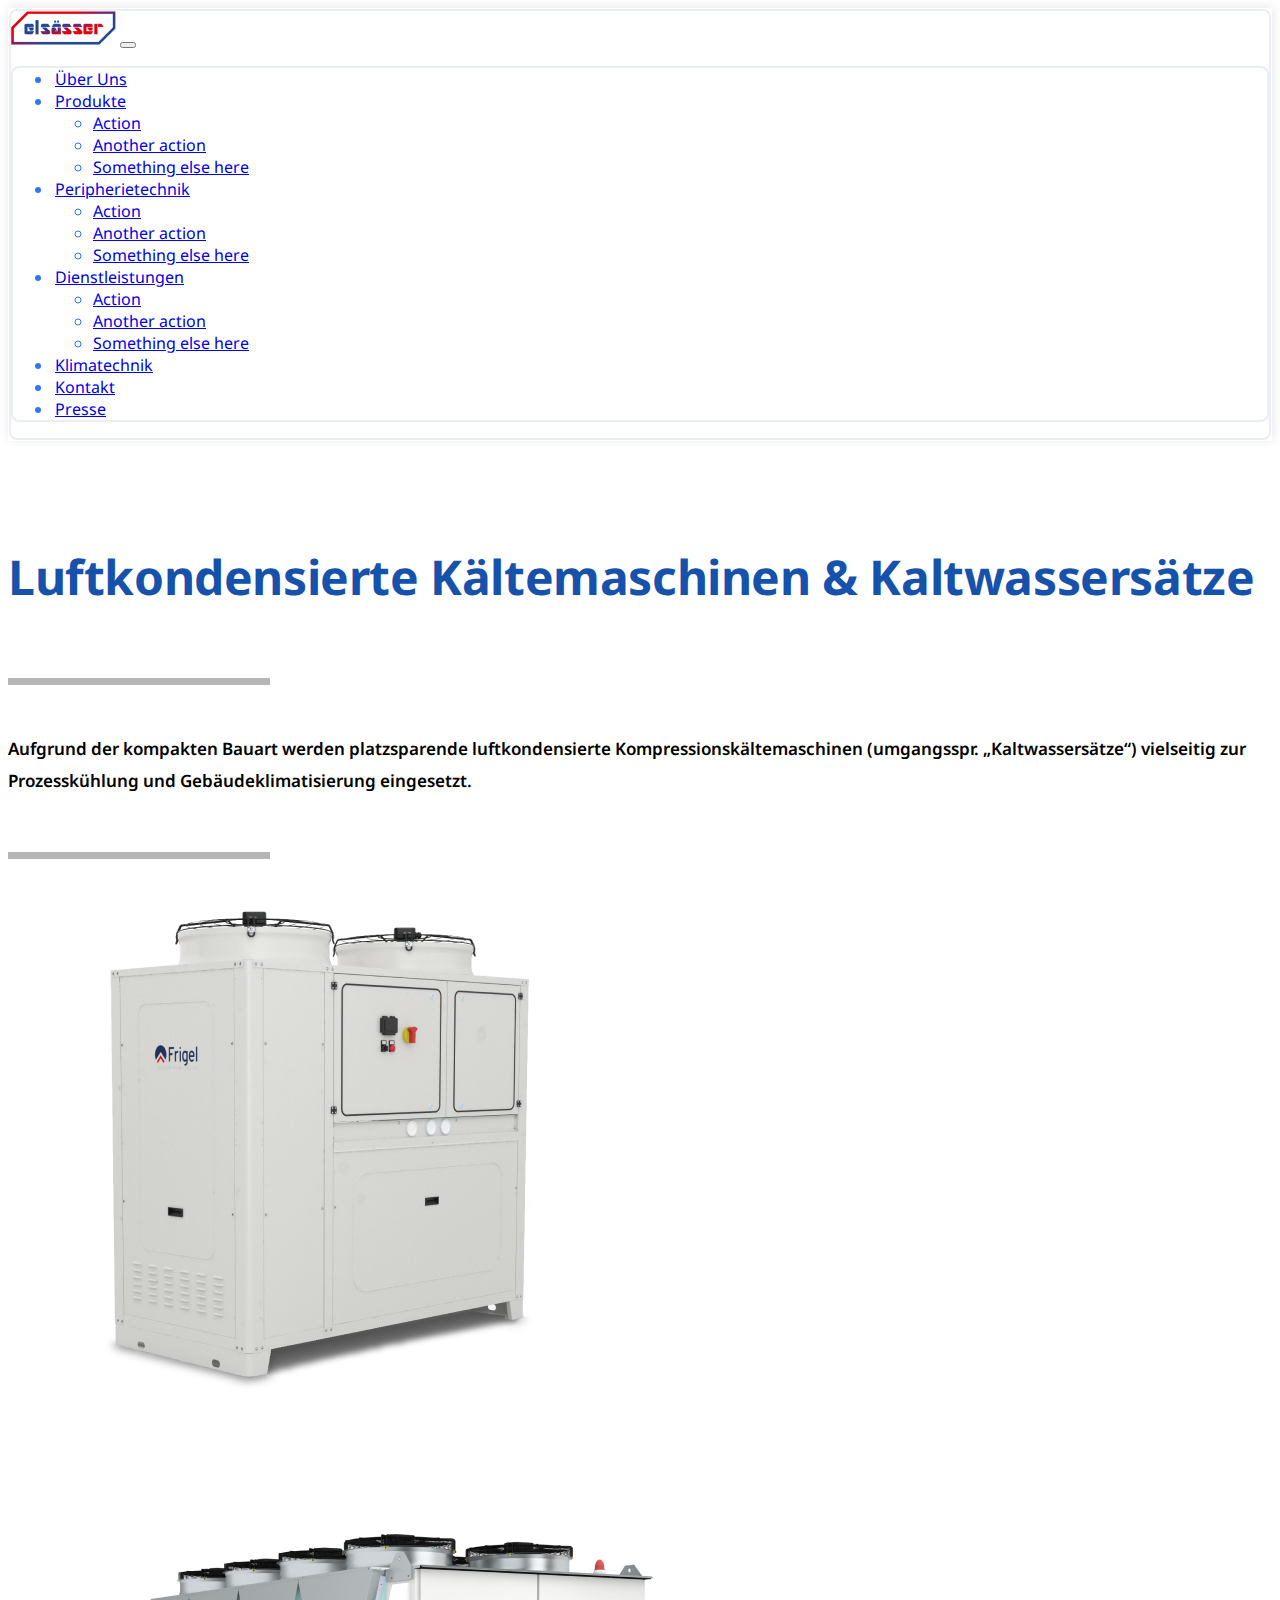
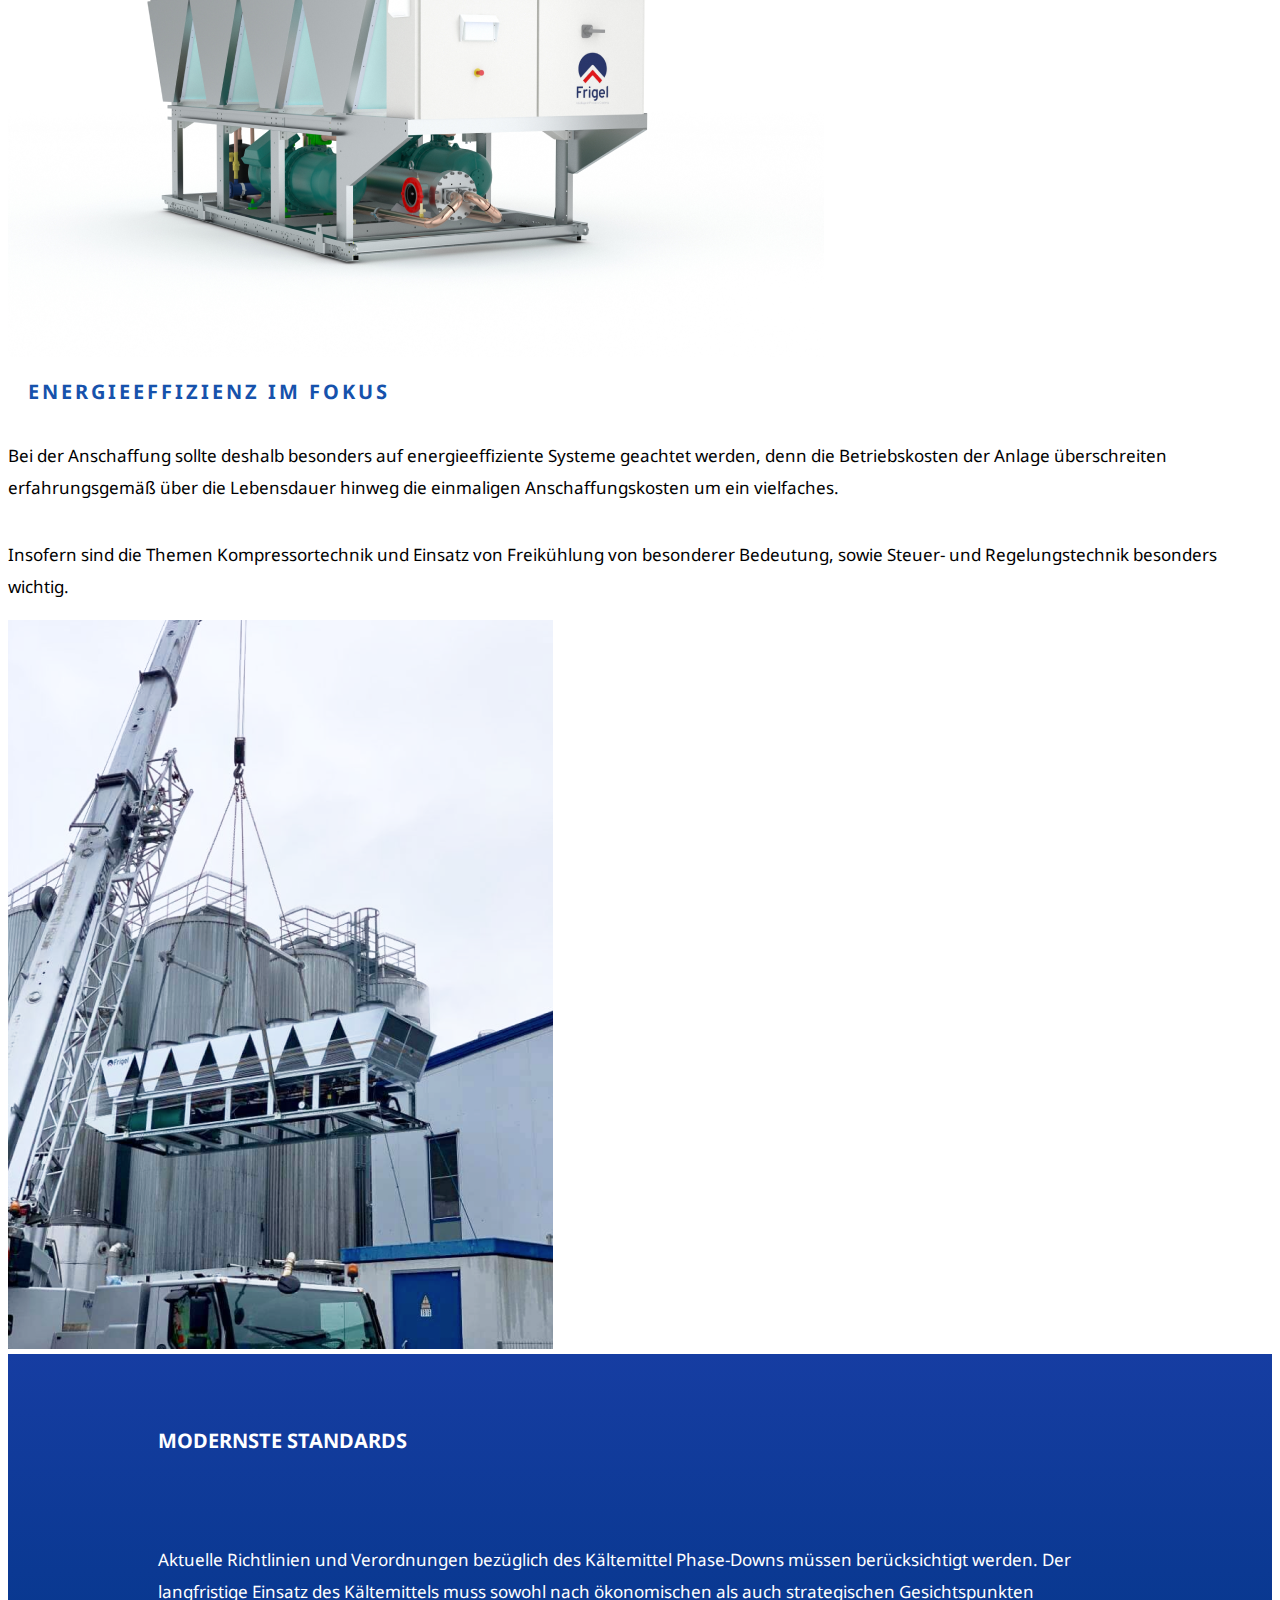
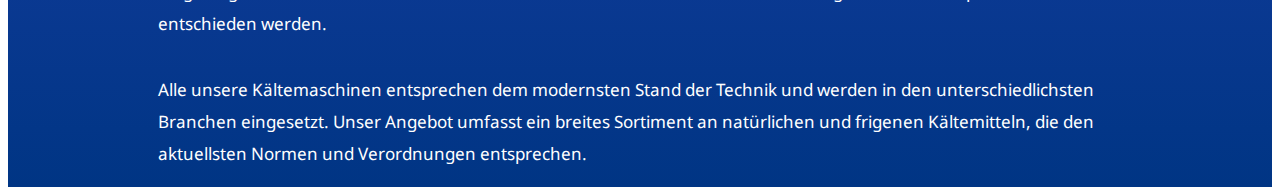
<file: Lesson6/index2.html>
<!doctype html>
<html lang="en">
<head>
    <meta charset="UTF-8">
    <meta name="viewport"
          content="width=device-width, user-scalable=no, initial-scale=1.0, maximum-scale=1.0, minimum-scale=1.0">
    <meta http-equiv="X-UA-Compatible" content="ie=edge">

    <link rel="preconnect" href="https://fonts.googleapis.com">
    <link rel="preconnect" href="https://fonts.gstatic.com" crossorigin>

    <link href="https://fonts.googleapis.com/css2?family=Cardo:ital@1&family=Noto+Sans:wght@400;700&display=swap"
          rel="stylesheet">
    <link href="https://cdn.jsdelivr.net/npm/bootstrap@5.1.3/dist/css/bootstrap.min.css" rel="stylesheet"
          integrity="sha384-1BmE4kWBq78iYhFldvKuhfTAU6auU8tT94WrHftjDbrCEXSU1oBoqyl2QvZ6jIW3" crossorigin="anonymous">

    <link rel="stylesheet" href="style2.css">

    <title>Document</title>
</head>
<body>

<div class="container">
    <header class="header row">
        <nav class="navbar navbar-expand-xl navbar-light ">
            <div class="container-fluid">
                <a class="navbar-brand" href="#"><img src="images/logo.png" alt=""></a>
                <button class="navbar-toggler" type="button" data-bs-toggle="collapse" data-bs-target="#navbarBasic"
                        aria-controls="navbarBasic" aria-expanded="false" aria-label="Toggle navigation">
                    <span class="navbar-toggler-icon"></span>
                </button>
                <div class="collapse navbar-collapse show " id="navbarBasic">
                    <ul class="navbar-nav me-auto mb-2 mb-xl-0 ">
                        <li class="nav-item">
                            <a class="nav-link active" aria-current="page" href="#">Über Uns</a>
                        </li>
                        <li class="nav-item dropdown">
                            <a class="nav-link dropdown-toggle" href="#" id="Produkte" role="button"
                               data-bs-toggle="dropdown"
                               aria-expanded="false">Produkte</a>
                            <ul class="dropdown-menu" aria-labelledby="navbarDropdownMenuLink">
                                <li><a class="dropdown-item" href="#">Action</a></li>
                                <li><a class="dropdown-item" href="#">Another action</a></li>
                                <li><a class="dropdown-item" href="#">Something else here</a></li>
                            </ul>
                        </li>

                        <li class="nav-item dropdown">
                            <a class="nav-link dropdown-toggle" href="#" id="Peripherietechnik" role="button"
                               data-bs-toggle="dropdown"
                               aria-expanded="false">
                                Peripherietechnik
                            </a>
                            <ul class="dropdown-menu" aria-labelledby="navbarDropdownMenuLink">
                                <li><a class="dropdown-item" href="#">Action</a></li>
                                <li><a class="dropdown-item" href="#">Another action</a></li>
                                <li><a class="dropdown-item" href="#">Something else here</a></li>
                            </ul>
                        </li>

                        <li class="nav-item dropdown">
                            <a class="nav-link dropdown-toggle" href="#" id="Dienstleistungen" role="button"
                               data-bs-toggle="dropdown"
                               aria-expanded="false">
                                Dienstleistungen
                            </a>
                            <ul class="dropdown-menu" aria-labelledby="navbarDropdownMenuLink">
                                <li><a class="dropdown-item" href="#">Action</a></li>
                                <li><a class="dropdown-item" href="#">Another action</a></li>
                                <li><a class="dropdown-item" href="#">Something else here</a></li>
                            </ul>
                        </li>
                        <li class="nav-item">
                            <a class="nav-link active" aria-current="page" href="#">Klimatechnik</a>
                        </li>
                        <li class="nav-item">
                            <a class="nav-link active" aria-current="page" href="#">Kontakt</a>
                        </li>
                        <li class="nav-item">
                            <a class="nav-link active" aria-current="page" href="#">Presse</a>
                        </li>
                    </ul>
                </div>
            </div> <!--/container-fluid-->
        </nav> <!--/nav-->
    </header> <!--/header-->

    <div class="first-screen">
        <div class="container">
            <div class="row">
                <div class="col-xxl-5 first-screen-left"><h1>Luftkondensierte Kältemaschinen & Kaltwassersätze</h1><h4>
                    Aufgrund der
                    kompakten Bauart werden platzsparende luftkondensierte Kompressionskältemaschinen
                    (umgangsspr. „Kaltwassersätze“) vielseitig zur
                    Prozesskühlung und Gebäudeklimatisierung eingesetzt.
                </h4></div>
                <div class="col-xxl-7 first-screen-right"><img src="images/photo1.png" alt="photo"></div>
            </div>
        </div>
    </div>

    <div class="second-screen">
        <div class="container">
            <div class="row">
                <div class="col-xxl-7"><img src="images/photo2.png" alt="ph2"></div>
                <div class="col-xxl-5 second-screen-right"><h2>ENERGIEEFFIZIENZ IM FOKUS</h2>
                    <p>Bei der Anschaffung sollte deshalb besonders auf <span class="fw-bold">energieeffiziente Systeme</span> geachtet werden, denn
                        die Betriebskosten der Anlage überschreiten
                        erfahrungsgemäß über die Lebensdauer hinweg die einmaligen Anschaffungskosten um ein vielfaches.</p>

                        <p>Insofern sind die Themen Kompressortechnik und Einsatz von Freikühlung von besonderer
                            Bedeutung,
                            sowie Steuer- und Regelungstechnik besonders wichtig.</p></div>
            </div>
        </div>
    </div>

    <div class="third-screen">
        <div class="container">
            <div class="row">
                <div class="col-xxl-5 third-screen-left"><img src="images/photo3.png" alt=""></div>
                <div class="col-xxl-7 third-screen-right">
                    <h2>MODERNSTE STANDARDS</h2><p>Aktuelle Richtlinien und Verordnungen bezüglich des Kältemittel Phase-Downs müssen berücksichtigt werden. Der langfristige Einsatz des Kältemittels muss sowohl nach ökonomischen als auch strategischen Gesichtspunkten entschieden werden.</p>

                    <p>Alle unsere Kältemaschinen entsprechen dem modernsten Stand der Technik und werden in den unterschiedlichsten Branchen eingesetzt. Unser Angebot umfasst ein breites Sortiment an natürlichen und frigenen Kältemitteln,
                    die den aktuellsten Normen und Verordnungen entsprechen.</p>
                </div>
            </div>
        </div>
    </div>
</div> <!--/container-->


<script src="https://cdn.jsdelivr.net/npm/@popperjs/core@2.10.2/dist/umd/popper.min.js"
        integrity="sha384-7+zCNj/IqJ95wo16oMtfsKbZ9ccEh31eOz1HGyDuCQ6wgnyJNSYdrPa03rtR1zdB"
        crossorigin="anonymous"></script>
<script src="https://cdn.jsdelivr.net/npm/bootstrap@5.1.3/dist/js/bootstrap.min.js"
        integrity="sha384-QJHtvGhmr9XOIpI6YVutG+2QOK9T+ZnN4kzFN1RtK3zEFEIsxhlmWl5/YESvpZ13"
        crossorigin="anonymous"></script>
</body>
</html>
</file>
<file: Lesson2/style.css>
*{

    font-size: 34px;
}

#Alphabet{
    text-align: center;
    color: #000000;
    font-family: 'Comfortaa', cursive;
}
.sun_box{
    display: flex;
    justify-content: center;
}

.sun{
    border: 20px dashed gold;
    border-radius: 20px;
}

.aa, .ab, .ac, .ad, .ae{
    background: rgb(222, 239, 0);
    border: 4px solid black;
    margin-left: 40%;
    margin-right: 40%;
    border-radius: 5px;
}
.aa{
    text-align: start;
    color: #0323ef;
    border: 5px dotted black;
    outline: 10px solid blue;
    /*спробуєм додати коментар*/
}
.ab,.ad{
    text-align: center;
    color: #0323ef;
    border: orange;
    outline: 20px double black;
    /*іще раз*/
}
.ac{
    text-align: end;
    color: #0323ef;
    outline: 20px groove yellow;
    /*останній раз*/
}

.ae{
    text-align: start;
    color: #0323ef;
    outline: 20px ridge yellow;
}
.af, .ag, .ah, .ai, .aj{
    background: rgba(72, 0, 215, 0.75);
    border: 4px solid black;
    margin-left: 40%;
    margin-right: 40%;
    border-radius: 5px;
    outline-offset: 6px;
}
.af,.ah,.aj{
    text-align: center;
    color: yellow;
    outline: 10px outset yellow;
}
.ag{
    text-align: end;
    color: yellow;
    outline: 10px inset yellow;
}

.ai{
    text-align: start;
    color: yellow;
    outline: 10px inset yellow;
}

.box1{
    height: 900px;
    width: 100%;
    background-image: url("images/1.jpeg");
    background-position: right top;
    display: flex;
    align-items: center;
    justify-content: center;
}
.wall{
    color: #000000;
    font-size: 300px;
    letter-spacing: 20px;
    text-shadow: 45px 45px 10px red;
}
.link1{
    text-decoration: none;
    font-size: 100px;
    text-transform: uppercase;
    font-family: 'Press Start 2P', cursive;
}
.link_box{
    display: flex;
    justify-content: center;
    padding: 60px;

}
a:link{
    color: #ffffff;
    background-color: #000000;
    /*Та силка в яку ти ще не заходив, по дефолту синя*/
}
a:visited {
    color: #ffffff;
    background-color: #000000;
    /*Та силка в яку ти заходив, по дефолту фіолєтова*/
}
a:hover{
    color: #000000;
    background-color: #fd0000;

}
a:active {
    color: #ffffff;
    background-color: #fd0000;
}

.ak{
    background-color: #ff0000;
    color: #5eff00;
    text-align: center;
    word-spacing: 20px;
    line-height: 100%;
    text-shadow: 8px 8px 4px black;
}
.order_list{
    display: flex;
    justify-content: center;
}
ol,ul{
    background: #ffe58e;
    padding: 200px;
    margin: 0;
    border:20px solid black ;
}
ol{
    list-style:inside url("images/2.png");
    margin-right: 10px;
}
ul{
    list-style: square inside;
    margin-left: 10px;
}
li{
    background: rgba(255, 245, 191, 0.73);
}
.multiplication_table{
    display: flex;
    justify-content: center;
    padding-top: 20px;
}
table{
    border-collapse: collapse;
}
td,th{
    padding: 14px;
    border: 4px solid darkgreen;
}
th{
    background-color: #4fa200;
    color: white;
}
tr:nth-child(2n){
    background-color: #ccffa5;
}

.sticky_example{
    padding-left: 400px;
    font-size: 100px;
    display: flex;
    align-items: center;
}
.sticky_example_item{
    position: -webkit-sticky;
    position: sticky;
    top: 0;
    background-color: #e200ff;
    border: 4px solid #000000;
}
</file>
<file: Lesson3/style.css>
/*ПЕРШИЙ ПРЯМОКУТНИК*/
.flex_box{
    display: flex;
    justify-content: space-between;
    align-items: center;
    border: 3px solid black;
    background: black;
}

.box1,.box2,.box3,.box4,.box5,.box6{
    height: 400px;
    width: 250px;
    margin: 10px;
    outline: 3px solid white;
    background: #ffd500;
}

.block1{
    outline: 3px solid black;
    height: 20px;
    width: 20px;
    margin: 10px;
    background: blue;
    display: flex;
    justify-content: center;
    align-items: center;
}

.box1{
    display: flex;
    flex-direction: row;
    justify-content: space-around;
    flex-wrap:wrap;

}.korobka{
    height: 10px;
    width: 10px;
    background: black;
 }

/*ДРУГИЙ ПРЯМОКУТНИК*/
.box2{
    display: flex;
    justify-content: center;
    flex-flow:column wrap;

}
.block2{
    display: flex;
    height: 20px;
    width: 100%;
    background: black;
    margin:0 0 auto;
}

.korobka1{
    height: 100%;
    width: 12px;
    background: #ffd500;
    margin-left: 10px;
}

.korobka2{
    height: 100%;
    width: 12px;
    background: #ffd500;
    margin-right: 10px;
}
/*ТРЕТІЙ ПРЯМОКУТНИК*/
.box3{
    display: flex;
    flex-wrap: wrap;
    align-items: center;
}

.block3{
    height: 40px;
    width: 250px;
    margin-top: 10px;
    background: #4fa200;
}
/*ЧЕТВЕРТИЙ ПРЯМОКУТНИК*/

.box4{
    display: flex;
    justify-content: space-around;
    flex-wrap: wrap;
    align-items: center;
}

.block4{
    height: 130px;
    width: 70px;
    background: darkblue;

}

/*ПЯТИЙ ПРЯМОКУТНИК*/
.box5{
    display: flex;
    justify-content: center;
    align-items: center;
}
.a,.b,.c,.d,.e,.f,.g,.h,.i{
    height: 90%;
    width: 80%;
    background: orangered;
    display: flex;
    justify-content: center;
    align-items: center;
}

.b{
    background: #deef00;
}

.c{
    background: #a600ff;
}
.d{
    background: darkblue;
}
.e{
    background: chartreuse;
}
.f{
    background: #000000;
}
g{
    background: mediumvioletred;
}
.h{
    background: maroon;
}
.i{
    background: #ffffff;
}

/*ШОСТИЙ ПРЯМОКУТНИК*/
.box6{
    display: flex;
    flex-flow: column wrap;
    justify-content: space-around;
    align-content: space-around;
}
.size {
    height: 100px;
    width: 100px;
}
.block7,.block8,.block9{
    height: 100px;
    width: 100px;
    margin-bottom: 4px;
    border-radius: 50%;
    outline: 2px solid black;
}
.block7{
    background: red;
}
.block8{
    background: #efff00;
}
.block9{
    background: #47c500;
}

.block7:hover{
    opacity: 10%;
}
.block8:hover{
    opacity: 10%;
}
.block9:hover{
    opacity: 10%;
}
/*КАРТИНКА З ФЛЕКСБОКСАМИ*/
/*___________________ХЕДЕР_______________________*/
.pink{
    display: flex;
    justify-content: center;
    width: 100%;
    height: 400px;
    margin-top:20px;
    background: pink;
}

.white{
    display: flex;
    justify-content: center;
    align-items: center;
    width: 70%;
    height:200px;
    background: white;
    margin-top:150px;
}
.black{
    width: 70%;
    height:150px;
    background: #000000;
}
/*___________________МЕНЮ_______________________*/
.grey{
    display: flex;
    align-items: center;
    width: 100%;
    height: 350px;
    background: grey;
}
.red,.orange,.blue,.yellow{
    width: 25%;
    height: 300px;
}
.red{
    background: red;
}
.orange{
    background:orange;
}
.blue{
    background:deepskyblue;
}
.yellow{
    background:yellow;
}
/*_______________Основні батьки мейну_________________________*/
.empty_block{
    height: 700px;
    width: 100%;
    background: black;
    display: flex;
    justify-content: center;
}
.darkgreen,.darkorange,.darkblue{
    height: 700px ;
    width: 33%;
}
.darkgreen{
    background: darkgreen;
    display: flex;
    justify-content: center;
    align-items: center;
}
.darkorange{
    background: darkorange;
}
.darkblue{
    background: darkblue;
}
/*_______________Перший з мейну______________________*/
.b1{
    height: 80%;
    width: 70%;
    background: #a600ff;
    display: flex;
    flex-wrap: wrap;
}
.b2{
    width: 100%;
    height: 15%;
    background: orange;
}
.b3,.b4{
    width: 50%;
    height: 85%;
}
.b3{
    background: pink;
}
.b4{
    background: yellow;
}
/*____________________Другий з мейну______________________*/
.darkorange{
    display: flex;
    flex-wrap: wrap;
}
.b5{
    width: 100%;
    height: 20%;
    background: deepskyblue;
}
.b6{
    width: 35%;
    height: 80%;
    background: red;
}
.b7{
    width: 65%;
    height: 80%;
    background: orange;
    display: flex;
    flex-direction: column;
}
.b8{
    width: 60%;
    height: 10%;
    background: yellow;
}
.b9{
    width: 20%;
    height: 50%;
    background: yellow;
    align-self: center;
}
.b10{
    width: 20%;
    height: 50%;
    background: red;
    align-self: center;
}
/*____________________Третій з мейну______________________*/
.darkblue{
    display: flex;
    align-content: space-between;;
}
.b11,.b12,.b13{
    height: 35%;
    width: 33%;
    display: flex;
    flex-direction: column;
}
.b11{
    background: #a600ff;
    align-self: end;
}
.b12{
    background: #ffe800;
    align-self: center;
}
.b13{
    background: #ff6a00;
}
</file>
<file: Lesson4/style.css>
/*___________Скидання властивостей браузера_____________*/
html, body, div, span, applet, object, iframe,
h1, h2, h3, h4, h5, h6, p, blockquote, pre,
a, abbr, acronym, address, big, cite, code,
del, dfn, em, img, ins, kbd, q, s, samp,
small, strike, strong, sub, sup, tt, var,
b, u, i, center,
dl, dt, dd, ol, ul, li,
fieldset, form, label, legend,
table, caption, tbody, tfoot, thead, tr, th, td,
article, aside, canvas, details, embed,
figure, figcaption, footer, header, hgroup,
menu, nav, output, ruby, section, summary,
time, mark, audio, video {
margin: 0;
padding: 0;
border: 0;
vertical-align: baseline;
}
/* HTML5 display-role reset for older browsers */
article, aside, details, figcaption, figure,
footer, header, hgroup, menu, nav, section {
display: block;
}
body {
line-height: 1;
}
ol, ul {
list-style: none;
}
blockquote, q {
quotes: none;
}

table{border-collapse: collapse;
border-spacing: 0;
}
/*_________________Шапка сайту______________________*/
*{
    font-family: 'Alegreya', serif;
    text-decoration: none;
}
.main_block{
    display: flex;
    justify-content: space-between;
    align-items: center;
}

.top_line{
    padding:15px 35px 15px 35px;
}
.click{
    width: 150px;
    display: flex;
}

.line{
    width: 35px;
    height: 5px;
    background: #004580;
    margin-top: 5px;
    border-radius: 40%;
}

.logo{
    width: 360px;
    height: 78px;
}

.pdf{
    font-family: 'Alegreya', serif;
    color: #004580;
    font-size: 20px;
}

.main_block_item3{
    display: flex;
    align-items: center;
}

/*________________Меню навігації______________________*/
.navigation{
    display: flex;
    flex-direction: row;
    justify-content: space-around;
    font-size: 20px;
}

li{
    list-style-type: none;
}
a:hover{
    opacity: 80%;
    color: #004580;
}
a{
    color:black;
    font-weight:bolder;
}
.lang,.search{
    width: 20px;
    height: 20px;
}

/*_________________Загальні блоки_______________________*/
.main{
    display: flex;
    flex-flow: row wrap;
    justify-content: center;
    margin-top: 40px;
}
.start{
    width: 15%;
    height: 1000px;
    display: flex;
    flex-flow: wrap;
    justify-content: center;
}
.center{
    width: 50%;
    height: 1000px;
}
.end{
    width: 20%;
    height: 1000px;
}
/*________________________Ліва колонка новин_______________________*/
/*________________ДАТА і ЧАС___________________*/
.data{
    height:15%;
    width: 100%;
    display: flex;
    flex-flow: column wrap;
    align-content: start;
    justify-content: start;
}

.data1{
    display: flex;
    justify-content: start;
    height: 40%;
}

.data2{
    display: flex;
    justify-content: start;
    flex-flow: column wrap;
}
/*___________Колонка редактора________________*/
.redaktor{
    height: 42%;
    width: 70%;
    display: flex;
    flex-flow: column wrap;
    align-items: center;
    justify-content: center;
}
.redaktor1{
    align-self: center;
    height: 10%;
}
.redaktor2{
    height: 20%;
}
/*___________Проект 30 років________________*/

.project30{
    height: 43%;
    width: 70%;
    display: flex;
    flex-flow: column wrap;
    align-items: center;
    justify-content: center;
}

.project301,.project302,.project303,.project304{
    height: 10%;
}

/*_______________Центральна колонка______________________*/
/*_______________Центральна колонка верх (з широкоформатним фото)______________________*/
.news1{
    height: 250px;
    width: 100%;
    display: flex;
    flex-flow: row wrap;
    margin-bottom: 20px;
}
.news_item1{
    height: 250px;
    width: 40%;
    display: flex;
    flex-flow: row wrap;
    align-content: space-between;
    background:#004580 ;

}
.news_item2{
    height: 250px;
    width: 60%;
}


/*_______________Центральна колонка ліва частина(4 блока з фото)______________________*/
.news2{
    height: 70%;
    width: 100%;
    display: flex;
    flex-flow: row wrap;
}

.news_item3{
    height: 100%;
    width: 65%;
    display: flex;
    flex-flow: row wrap;
}
.news_item4{
    height: 100%;
    width: 35%;
    display: flex;
    flex-flow: row wrap;
    align-items: center;
}

.news_block1,.news_block2,.news_block3,.news_block4{
    height: 50%;
    width: 50%;
    display: flex;
    flex-flow: column wrap;
}

.image_block{
    height:43% ;
    margin-right: 25px;
    overflow: hidden;
}
.news_item2,.image_block,.news_item5{
    overflow: hidden;
}
.img,.img1,.img2{
    width:100%;
}

.name{
    margin-right: 25px;
}
.father{
    display: flex;
    flex-flow: row wrap;
    align-content: space-between;
    width: 100%;
    height: 100%;
}
/*_______________Центральна колонка права частина (статті)______________________*/
.news_block5{
    height: 25%;
    width: 100%;

}
.news_block6{
    height: 20%;
    width: 100%;

}
.news_block7,.news_block8,.news_block9,.news_block10{
    height: 13%;
    width: 100%;
}

/*_______________Права колонка______________________*/
.end{
    display: flex;
    flex-direction: column;
    justify-content: center;
    margin-left: 20px;
}
.news_item5,.news_item6,.news_item7{
    width:100%;
    height: 33%;
}


.rada{
    object-fit: cover;
    max-width: 100%;
    margin-top: 60px    ;
}
.kurs{
    object-fit: cover;
    max-width: 100%;
    margin-top: 10px    ;
}

/*_________________Стилізація тексту____________________*/
h1{
    font-size: 25px;
}
.txt2,.txt3{
    font-size: large;
    margin-bottom: 5px;
    font-weight: bold;
}

.txt3{
color: #004580;
}
h3{
    font-weight: bold;
    font-size: large;
}
.txt4{
    color: orange;

}
.txt5{
    color: orange;
    font-weight: bold;
    font-size: large;
}
h2,h4{
    color: white;
    margin-left: 5px;
}
h2{
    font-size:30px;
}
h4{
    margin-bottom: 5px;
}
</file>
<file: Lesson5/style.css>
*, html, body, div, span, applet, object, iframe,
h1, h2, h3, h4, h5, h6, p, blockquote, pre,
a, abbr, acronym, address, big, cite, code,
del, dfn, em, img, ins, kbd, q, s, samp,
small, strike, strong, sub, sup, tt, var,
b, u, i, center,
dl, dt, dd, ol, ul, li,
fieldset, form, label, legend,
table, caption, tbody, tfoot, thead, tr, th, td,
article, aside, canvas, details, embed,
figure, figcaption, footer, header, hgroup,
menu, nav, output, ruby, section, summary,
time, mark, audio, video {
    margin: 0;
    padding: 0;
    border: 0;
    font-size: 100%;
    vertical-align: baseline;
}

/* HTML5 display-role reset for older browsers */
article, aside, details, figcaption, figure,
footer, header, hgroup, menu, nav, section {
    display: block;
}

body {
    line-height: 1;
}

ol, ul {
    list-style: none;
}

blockquote, q {
    quotes: none;
}

blockquote:before, blockquote:after,
q:before, q:after {
    content: none;
}

table {
    border-collapse: collapse;
    border-spacing: 0;
}

/*A L L
/*____________________________________________*/
*,
*:before,
*:after {
    box-sizing: border-box;
}

body {
    font-family: 'Raleway', sans-serif;
    font-size: 14px;
    color: #6c7279;
    -webkit-font-smoothing: antialiased;
}

/*C O N T A I N E R
/*____________________________________________*/
.container {
    width: 100%;
    max-width: 1170px;
    margin: 0 auto;
}

/*H E A D E R
/*____________________________________________*/
.header {
    position: absolute;
    width: 100%;
}

.header__inner {
    display: flex;
    justify-content: space-between;
    align-items: center;
    border-bottom: 1px solid #515369;
    padding: 35px 0;
}

/*N A V I G A T I O N
/*____________________________________________*/
.nav {
    font-size: 13px;
    font-weight: 700;
    display: flex;
}

.nav__link {
    margin-left: 50px;
    color: white;
    text-decoration: none;
    text-transform: uppercase;
    opacity: .75;

    transition: opacity .1s linear;
}

.nav__link:first-child {
    margin-left: 0;
}

.nav__link:hover {
    opacity: 1;
}

/*I N T R O
/*____________________________________________*/
.intro {
    height: 750px;
    background: #31344e url("images/intro-bg.jpg") center no-repeat;
    background-size: cover;
    padding-top: 100px;
    display: flex;
    flex-flow: column wrap;
    justify-content: center;

}

.container__intro {
    width: 100%;
    max-width: 1170px;
    margin: 0 auto;
    display: flex;
    justify-content: center;
}

.intro__inner {
    max-width: 970px;
    width: 100%;
    text-align: center;
}

.intro__title {
    font-family: 'Open Sans', sans-serif;
    font-size: 65px;
    color: #fff;
    font-weight: 700;
    text-transform: uppercase;
    line-height: 1.1;
    margin-bottom: 30px;
}

.intro__subtitle {
    font-size: 22px;
    color: white;
    line-height: 1.5;
    margin-bottom: 60px;
    font-weight: 400;
}

/*B U T T O N
/*____________________________________________*/
.button {
    display: inline-block;
    vertical-align: top;
    padding: 14px 40px;
    font-size: 13px;
    font-weight: 600;
    text-transform: uppercase;
    text-decoration: none;
    color: white;
    border-radius: 5px;
    transition: background .1s linear;
    text-align: center;
}

.button--red {
    background: #ff3333;
}

.button--red:hover {
    background: #af0000;
}

/*F E A T U R E S
/*____________________________________________*/
.features {
    display: flex;
    flex-flow: row wrap;
    margin: 100px 0;
}

.features__item {
    width: 33.33333%;
    text-align: center;
    padding: 40px 40px;
}

.features__icon {
    margin-bottom: 20px;
}

.features__title {
    margin-bottom: 15px;
    font-size: 14px;
    color: #2d3033;
    font-weight: 700;
    text-transform: uppercase;
    line-height: 1.5;
}

.features__text {
    font-size: 14px;
    color: #2d3033;
    line-height: 1.5;
}

/*W O R K S
/*____________________________________________*/
.works {
    display: flex;
    flex-wrap: wrap;
    justify-content: space-between;
    width: 100%;
    max-width: 1170px;
    margin: 0 auto;
}

.works__item {
    width: 25%;
    position: relative;
    overflow: hidden;
    height: 350px;
    display: flex;
    justify-content: center;
    align-items: center;
    border-bottom: 1px solid white;
    border-right: 1px solid white;
}

.works__photo {
    position: absolute;
    z-index: 1;
}

.works__content {
    position: absolute;
    height: 100%;
    width: 100%;
    background: rgba(255, 74, 74, 0.90);
    z-index: 2;
    opacity: 0;
    display: flex;
    flex-direction: column;
    justify-content: center;
    text-align: center; /*align-items:center*/
}

.works__title {
    font-size: 14px;
    color: white;
    font-weight: 700;
    font-family: 'Raleway', sans-serif;
    text-transform: uppercase;
    margin-bottom: 5px;
}

.works__text {
    font-size: 14px;
    color: white;
    font-weight: 400;
    font-family: 'Raleway', sans-serif;
}

.works__content:hover {
    opacity: 1;
    transition: opacity .3s linear;
}

/*T E A M
/*____________________________________________*/
.team {
    margin: 100px;
}

.team__inner {
    display: flex;
    flex-flow: row wrap;
    justify-content: center;
    align-items: flex-start;
    max-width: 100%;
    margin: 0 auto;
}

.team__item {
    width: 25%;
    padding: 0 15px;
    margin-bottom: 30px;
    display: flex;
    flex-flow: column wrap;
    justify-content: space-between;

}

.team__photo {
    display: block;
    max-width: 100%;
    height: auto;
    margin-bottom: 20px;
}

.team__name {
    font-size: 22px;
    color: #2d3033;
    margin-bottom: 8px;
}

.team__prof {
    font-size: 13px;
    color: red;
    text-transform: uppercase;
    margin-bottom: 15px;
}

.team__text {
    font-size: 14px;
    line-height: 1.5;
    margin-bottom: 15px;
}

/*S O C I A L // S P R I T E
/*____________________________________________*/
.social {
    display: flex;

}

.social__item {
    width: 40px;
    height: 40px;
    border: 1px solid grey;
    display: flex;
    align-items: center;
    justify-content: center;
    margin-right: 4px;
    border-radius: 5px;
    transition: background-color .1s linear;
}

.social__icon1, .social__icon2, .social__icon3 {
    fill: black;
    display: block;
    height: 25px;

}

.social__item:hover {
    background-color: #000000;
}

/*При наведені на айтем, виконати дію з іконкой*/
.social__item:hover .social__icon1 {
    fill: #ffffff;
}

.social__item:hover .social__icon2 {
    fill: #00e1ff;
}

.social__item:hover .social__icon3 {
    fill: #3e64ff;
}

/*R E V I E W S
/*____________________________________________*/
.reviews {
    background-color: #53354a;
}

.reviews__item {
    display: flex;
    flex-flow: row wrap;
}

.reviews__photo {
    width: 50%;
    height: 500px;
    position: relative;
    overflow: hidden;
}

.reviews__img {
    position: absolute;
    top: 0;
    right: 0;

}

.reviews_content {
    width: 50%;
    display: flex;
    flex-flow: column wrap;
    justify-content: space-around;
}

.reviews__text {
    font-family: 'Cardo', sans-serif;
    font-size: 36px;
    font-style: italic;
    line-height: 1.2;
    color: white;
    padding-left: 20px;
    margin-bottom: 25px;
}

.reviews__author {
    font-size: 13px;
    font-weight: bold;
    text-transform: uppercase;
    color: white;
    padding-left: 20px;
}

/*D O W N L O A D
/*____________________________________________*/

.download {
    margin: 90px 0;
    text-align: center;
}

.download__title {
    font-size: 28px;
    color: #2d3033;
    font-weight: 300;
    margin-bottom: 10px;
}

.download__text {
    font-size: 13px;
    color: #2d3033;
    font-weight: 700;
    text-transform: uppercase;
    margin-bottom: 30px;
}

/*M E D I A
/*____________________________________________*/
/*Ми написали медіа запрос, який буде спрацьовувати при ширині екрана 1024px і менше*/

/*1200px*/
@media (max-width: 1200px) {
    .header__inner {
        display: flex;
        justify-content: space-around;
    }
}

/*1050px*/
@media (max-width: 1050px) {
    .intro__inner {
        padding: 0 10%;
    }

    .header__logo {
        margin-left: 10%;
    }
}

/*900px*/
@media (max-width: 900px) {
    .header__inner {
        display: flex;
        justify-content: start;
    }

    .header__logo {
        margin-left: 10%;
    }

    .nav {
        display: none;
    }

    .intro__title {
        font-size: 50px;
    }

    .intro__subtitle {
        font-size: 19px;
    }

    .features__title {
        font-size: 13px;
    }

    .features__text {
        font-size: 12px;
    }

    .team__name {
        font-size: 19px;
    }

    .team__prof {
        font-size: 10px;
    }

    .team__text {
        font-size: 12px;
    }

    .social {
        display: flex;
    }

    .social__item {
        width: 20px;
        height: 20px;
        border-radius: 2px;
    }

    .social__icon1, .social__icon2, .social__icon3 {
        height: 15px;
    }

    .reviews__text {
        font-size: 30px;
    }

    .reviews__author {
        font-size: 10px;
    }

    .download__title {
        font-size: 24px;
    }

    .download__text {
        font-size: 10px;
    }
}

/*768px*/
@media (max-width: 768px) {
    .header__logo {
        margin-left: 10%;
    }

    .nav {
        display: none;
    }

    .intro {
        height: 600px;
    }

    .intro__title {
        margin-bottom: 10px;
    }

    .intro__title {
        font-size: 35px;
    }

    .intro__subtitle {
        font-size: 13px;
    }

    .features {
        display: flex;
        flex-flow: row wrap;
        justify-content: space-between;
        margin: 50px 0;
    }

    .features__item {
        padding: 20px 20px;
    }

    .features__icon {
        margin-bottom: 10px;
        height: 40px;
    }

    .features__title {
        font-size: 9px;
    }

    .features__text {
        font-size: 9px;
    }
    .works__item {
        width: 50%;
    }
    .team__item {
        width: 50%;
    }
    .team__name {
        font-size: 9px;
    }

    .team__prof {
        font-size: 5px;
    }

    .team__text {
        font-size: 9px;
    }

    .social {
        display: flex;
    }

    .social__item {
        width: 20px;
        height: 20px;
        border-radius: 2px;
    }

    .social__icon1, .social__icon2, .social__icon3 {
        height: 15px;
    }

    .reviews__item {
        display: flex;
        flex-flow: column wrap;
    }
    .reviews__photo {
        width: 100%;
        height: 500px;
    }
    .reviews_content {
        width: 100%;
        padding: 50px 50px;
        height: 250px;
    }
    .reviews__text {
        font-size: 21px;
    }

    .reviews__author {
        font-size: 7px;
    }
    .download {
        margin: 45px 0;
    }

    .download__title {
        font-size: 17px;
    }

    .download__text {
        font-size: 7px;
    }
}
</file>
<file: M O D U L E (7)/style.css>
/*--- C S S. R E S E T ---*/

html, body, div, span, applet, object, iframe,
h1, h2, h3, h4, h5, h6, p, blockquote, pre,
a, abbr, acronym, address, big, cite, code,
del, dfn, em, img, ins, kbd, q, s, samp,
small, strike, strong, sub, sup, tt, var,
b, u, i, center,
dl, dt, dd, ol, ul, li,
fieldset, form, label, legend,
table, caption, tbody, tfoot, thead, tr, th, td,
article, aside, canvas, details, embed,
figure, figcaption, footer, header, hgroup,
menu, nav, output, ruby, section, summary,
time, mark, audio, video {
    margin: 0;
    padding: 0;
    border: 0;
    font-size: 100%;
    vertical-align: baseline;
    box-sizing: border-box;
}

/* HTML5 display-role reset for older browsers */
article, aside, details, figcaption, figure,
footer, header, hgroup, menu, nav, section {
    display: block;
}

body {
    line-height: 1;
}

ol, ul {
    list-style: none;
}

blockquote, q {
    quotes: none;
}

blockquote:before, blockquote:after,
q:before, q:after {
    content: none;
}

table {
    border-collapse: collapse;
    border-spacing: 0;
}

* {

    font-family: 'Roboto', sans-serif;
}

a {
    text-decoration: none;
}

/*--- N A V I G A T I O N ---*/
nav {
    background-color: #0F2438;
}

.container_nav {
    max-width: 1350px;
    margin: 0 auto;
    width: 100%;
}

.location_img {
    height: 20px;
}

.location_block {
    display: flex;
    flex-flow: row nowrap;
    color: white;
}
.dropdown-toggle.test::after{
    border-top: 0;
}

.location_block:hover {
    color: white;
}

.nav_inner {
    display: flex;
    justify-content: space-between;
    align-items: center;
    background-color: #0F2438;
    padding: 7px 0;
    width: 100%;
}

.nav-link:focus, .nav-link:hover {
    color: white;
}

.info_drop {
    color: white;
}

.info_drop:hover {
    color: white;
}

.dropdown-item {
    color: black;
}

/*---L E F T---*/

.nav_left {
    display: flex;
    justify-content: space-between;
    align-items: center;
    width: 40%;
}

/*---R I G H T---*/
.nav_right {
    display: flex;
    justify-content: space-between;
    width: 50%;
}
.nav_right_mobile{
    display: none;
}

.nav_right a {
    color: white;
}

/*---I N T R O  T O P---*/
.intro_top {
    display: flex;
    flex-flow: row wrap;
}

/*---BLOCK1(LOGO)---*/
.container {
    max-width: 1350px;
    margin: 0 auto;
    width: 100%;
    display: flex;
    align-items: center;
    justify-content: space-between;
    padding: 0;
    flex-wrap: wrap;

}

.container {
    margin-top: 20px;
}

.logo {
    height: 71px;
    margin-right: 15px;
}

.logo_title {
    font-family: 'Roboto', sans-serif;
    font-style: normal;
    font-weight: bold;
    font-size: 24px;
    line-height: 28px;
    color: black;
    padding-left: 5px;
}

.logo_subtitle {
    font-family: 'Roboto', sans-serif;
    font-style: normal;
    font-weight: 500;
    font-size: 13px;
    line-height: 14px;
    color: black;
    padding-left: 5px;
}

.intro_item1 {
    display: flex;
    justify-content: space-between;
    width: 22%;
}

.logo_text {
    display: flex;
    flex-flow: column;
    justify-content: center;
}

/*---BLOCK2(TIME)---*/
.intro_item2 {
    display: flex;
    justify-content: space-around;
}

.icon_time {
    height: 32px;
    margin-right: 10px;

}

.time_text {
    display: flex;
    flex-flow: column;
}

.time_title, .time_subtitle {
    color: black;
    font-style: normal;
    font-weight: 500;
    font-size: 14px;
    line-height: 20px;
    text-align: end;
}

/*---BLOCK3(ADDRESS)---*/
.intro_item3 {
    display: flex;
    align-items: center;
}

.icon_address {
    height: 32px;
}

.address_text {
    font-style: normal;
    font-weight: 500;
    font-size: 14px;
    line-height: 16px;
    color: black;
}

/*---BLOCK4(WHATSAPP)---*/
.intro_item4 {
    display: flex;
    align-items: center;
    background: #E1EFD0;
    border-radius: 2px;
}

.icon_whatsapp {
    height: 16px;
    padding-left: 8px;
}

.whatsapp_text {
    font-family: 'Rubik', sans-serif;
    font-style: normal;
    font-weight: normal;
    font-size: 12px;
    line-height: 14px;
    text-align: right;
    color: black;
    padding: 8px 8px;
}

/*---BLOCK5(TELEPHONE)---*/
.telephone_text {
    display: flex;
    flex-flow: column wrap;
}
.telephone_text_768{
    margin-bottom: 10px;
}

.telephone_title {
    font-weight: 500;
    font-size: 20px;
    line-height: 23px;
    color: #000000;
}

.telephone_subtitle {
    font-style: normal;
    font-weight: 500;
    font-size: 12px;
    line-height: 14px;
    text-decoration-line: underline;
    color: black;
}

/*---I N T R O  T O P (768px)---*/
.intro_top_device{
    display: none;
}
.block_768{
    display: flex;
    flex-direction: column;
    justify-content: space-between;
}
.time_text_768{
    display: flex;
    flex-direction: row;
    flex-wrap: wrap;

}
/*---I N T R O  B O T ---*/
.intro_bot {
    display: flex;
    margin-bottom: 20px;
}

/*---BLOCK6(CATALOG)---*/
.intro_item6 {
    padding: 10px;
    background-color: #005BB9;
    border-radius: 6px;
}

.burger{
    display: none;
    padding: 5px 2px;
    background-color: #005BB9;
    border-radius: 6px;
}

.catalog_text {
    font-style: normal;
    font-weight: bold;
    font-size: 18px;
    line-height: 21px;
    background-color: #005BB9;
    border-color: #005BB9;
}

.intro_item6:hover .catalog_text {
    background-color: #005BB9;
}

/*---BLOCK7(SEARCH)---*/
.search {
    height: 53px;
}

.search_input {
    background: #F4F5FA;
    border-radius: 6px 0 0 6px;
}
.input-group>.search_input{
        width: 540px;
}
.input-group{
    width: auto;
}
.search_button {
    background: #005BB9;
    border-radius: 0 6px 6px 0;
    color: white;
    font-style: normal;
    font-weight: 500;
    font-size: 14px;
    line-height: 17px;
    width: 101px;
    display: flex;
    justify-content: center;
}

/*---BLOCK7(PANEL)---*/
.panel {
    display: flex;
    justify-content: space-between;
}

.intro_item7 {
    display: flex;
    align-items: center;
    margin-left: 45px;

}

.panel_img {
    height: 28px;
    padding-right: 10px;
}

.panel_text {
    font-style: normal;
    font-weight: 500;
    font-size: 14px;
    line-height: 16px;
    text-align: center;
    color: black;
}


/*---M A I N ---*/
/*---BLOCK1(SLIDER)---*/

/*---carousel icon background avt-zap---*/


.container_slide{
    max-width: 1350px;
    margin: 0 auto;
    width: 100%;
    display: flex;
    align-items: center;
    justify-content: space-between;
    padding: 0;
    flex-wrap: wrap;
}


.main_inner {
    width: 69%;
}

.carousel-item {

}

.background_div {
    background: #6D8AD4;
    overflow: hidden;
    border-radius: 20px;
}

.main_background {
    mix-blend-mode: overlay;
    position: absolute;
    overflow: hidden;
}

.carousel-inner {
    display: flex;
    justify-content: start;
    padding-right: 25px;
}

.carousel-indicators [data-bs-target] {
    height: 15px;
    width: 15px;
    border-radius: 50%;
    margin-right: 20px;
}

.carousel-indicators .active {
    background-color: black;
    opacity: 90%;
}

.carousel-control-next-icon, .carousel-control-prev-icon {
    border-radius: 50%;
    background-color: #070085;
    height: 40px;
    width: 40px;
    opacity: 80%;
}

.visually-hidden, .visually-hidden-focusable:not(:focus):not(:focus-within) {
    color: black;

}

/*---text button---*/

.main_text {
    position: absolute;
    top: 60px;
    left: 150px;
    display: flex;
    flex-flow: column wrap;
    justify-content: start;
}

.carousel .slide .main_item1 .background_div {
    display: flex;
    justify-content: end;
}

.test_img {
    padding-left: 50%;
}

.main_title {
    font-style: normal;
    font-weight: 500;
    font-size: 36px;
    line-height: 42px;
    color: #0A1A2C;
    margin-bottom: 10px;
}

.main_subtitle {
    font-style: normal;
    font-weight: normal;
    font-size: 20px;
    line-height: 23px;
    text-decoration-line: underline;
    color: #717171;
    margin-bottom: 20px;

}

.main_price1 {
    font-style: normal;
    font-weight: 500;
    font-size: 37px;
    line-height: 43px;
    color: #005BB9;

}

.main_price2 {
    font-style: normal;
    font-weight: normal;
    font-size: 22px;
    line-height: 26px;
    text-decoration-line: line-through;
    color: #C2C5DA;

}

.btn_buy {
    background: #005BB9;
    border-radius: 6px;
    display: flex;
    align-items: center;
    width: 160px;

}

.btn_img {
    height: 30px;
    padding-right: 10px;
}

/*---BLOCK2(SALE TOP)---*/
/*---structure---*/
.main_inner_right {
    display: flex;
    flex-flow: column;
    justify-content: space-between;

}

.sale_top1,.sale_top2 {
    height: 49%;
    background: #F4F5FA;
    border-radius: 10px;
    margin-left: 10px;
}

.sale_top1{
    margin-bottom:5%;
}

.aaa {
    display: flex;
}

.btn_sale {
    display: inline-block;
    background: #005BB9;
    border-radius: 6px;
    align-items: center;
    width: 70px;

}

.sale_top_item2 {
    margin-left: 20px;
}

.sale_top_item3 {
    display: flex;
    justify-content: end;
    align-items: center;
    margin: 0 35px 12px 0;


}

/*---text---*/
.sale_text1 {
    font-style: normal;
    font-weight: 500;
    font-size: 14px;
    line-height: 16px;
    color: black;
    margin: 10px 0 0 20px;

}

.sale_text2 {
    font-style: normal;
    font-weight: 500;
    font-size: 16px;
    line-height: 23px;
    color: black;
    margin-left: 10px;
}

.sale_text3 {
    font-style: normal;
    font-weight: normal;
    font-size: 12px;
    line-height: 14px;
}

.sale_text4 {
    font-style: normal;
    font-weight: bold;
    font-size: 20px;
    line-height: 23px;
    color: #FFB800;

}

.sale_text5 {
    font-style: normal;
    font-weight: normal;
    font-size: 16px;
    line-height: 19px;
    text-decoration-line: line-through;
    color: #C2C5DA;
    margin-right: 30px;
}

/*---C A T E G O R Y---*/
.category_inner {
    margin-top: 40px;
    display: flex;
    padding: 0;
}

.category_item {
    display: flex;
    justify-content: space-between;
    background: #FFFFFF;
    border: 1px solid #E1E5F8;
    box-sizing: border-box;
    border-radius: 6px;
    width: 33.33333%;
    float: left;
}
.category_flex{
    width: 100%;
}

.category_text {
    display: flex;
    flex-flow: column;
    justify-content: space-around;
    width: 40%;
    margin-left: 5%;

}

.category_title {
    font-style: normal;
    font-weight: 500;
    font-size: 24px;
    line-height: 28px;
    display: flex;
    align-items: center;
}

.category_subtitle {
    font-style: normal;
    font-weight: 500;
    font-size: 14px;
    line-height: 24px;
}

.btn_link {
    background: #005BB9;
    border-radius: 4px;
    width: 90px;
}

.category_img {
    height: 200px;
}

.carousel-control-next, .carousel-control-prev {
    width: 10%;
}

/*---T R E N D---*/
.container_trend {
    max-width: 1350px;
    margin: 0 auto;
    width: 100%;
    display: flex;
    align-items: center;
    padding: 0;

}

.btn_trend {
    display: flex;
    align-items: center;
    font-style: normal;
    font-weight: 500;
    font-size: 20px;
    line-height: 23px;
    background: #005BB9;
    border-radius: 6px;
    width: 100%;
    margin: 20px 0;
    height: 55px;


}

.btn_trend2 {
    display: flex;
    align-items: center;
    font-style: normal;
    font-weight: 500;
    font-size: 20px;
    line-height: 23px;
    color: #005BB9;
    border-radius: 6px;
    width: 100%;
    background-color: white;
    height: 55px;
}

.trend_item {
    margin-right: 20px;
}

.btn_trend2:hover {
    background-color: #005BB9;
}

/*---G E N E R A L---*/
.container_general{
    max-width: 1350px;
    margin: 0 auto;
    width: 100%;
    display: flex;
    align-items: center;
    justify-content: space-between;
    padding: 0;
    flex-wrap: wrap;
}
.general_item {
    display: flex;
    flex-flow: column;

}
.general_item_plus {
    display: none;
}

.general_item1, .general_item2 {
    margin-top: 10px;
}

.general_item2 {
    display: flex;
    align-items: center;

}

.general_item_title {
    margin-bottom: 30px;
}

/*---text---*/
.general_text1 {
    font-style: normal;
    font-weight: 500;
    font-size: 14px;
    line-height: 16px;
    margin-left: 5px;
    color: #FFB800;
}

.general_text2 {
    font-style: normal;
    font-weight: normal;
    font-size: 14px;
    line-height: 16px;
    margin-left: 10px;
    color: #B0B0B0;

}

.general_text3 {
    font-style: normal;
    font-weight: 500;
    font-size: 20px;
    line-height: 25px;
    color: black;
}

.general_text4 {
    font-style: normal;
    font-weight: normal;
    font-size: 13px;
    line-height: 15px;
    margin-right: 10px;
}

.general_text5 {
    font-style: normal;
    font-weight: normal;
    font-size: 13px;
    line-height: 15px;
    text-decoration-line: underline;
}

.like_blue, .rating_blue {
    margin-left: 20px;
}

.container_more {
    max-width: 1350px;
    margin: 0 auto;
    width: 100%;
    display: flex;
    align-items: center;
    justify-content: center;
    padding: 0;
}

.more {
    margin: 40px 0;
    padding: 0 40px;
}


/*---N E W S---*/
.container_news {

    max-width: 1350px;
    margin: 0 auto 170px auto;
    width: 100%;
    display: flex;
    justify-content: space-between;
    padding: 0;
    flex-wrap: wrap;
}

.news_inner {
    width: 22%;
    display: flex;
    flex-flow: column wrap;
}

.empty {
    height: 10px;
    width: 100%;
    background-color: #F5F5F5;;
    margin: 0;
    padding: 0;


}

.circle {
    width: 9px;
    height: 9px;
    border-radius: 50%;
    background-color: black;
}

.line {
    width: 1px;
    height: 20px;
    background-color: black;
}

.news_item {
    display: flex;
    flex-flow: column wrap;
    align-items: center;
    margin-right: 65%;
}

.news_data {
    display: flex;
    justify-content: start;
    margin-bottom: 20px;
}


/*---text---*/
.news_text {
    font-style: normal;
    font-weight: 500;
    font-size: 24px;
    line-height: 28px;
    margin-bottom: 20px;
}

.news_data_item {
    font-style: normal;
    font-weight: 500;
    font-size: 16px;
    line-height: 19px;
    color: #FFFFFF;
    background-color: black;
    border-radius: 4px;
    padding: 3px 25px;


}

.news_link {
    font-style: normal;
    font-weight: normal;
    font-size: 16px;
    line-height: 19px;
    text-decoration-line: underline;
    color: #005BB9;
    margin-bottom: 20px;
}
/*---F O O T E R---*/
/*---structure1---*/
.footer{
    background-color: #0C1A2A;;
    padding: 40px;
}
.container_footer{
    max-width: 1350px;
    margin: 0 auto;
    width: 100%;
    display: flex;
    justify-content: space-between;
    padding: 0;
    flex-wrap: wrap;
    }
.footer_inner{
    display: flex;
    justify-content: space-between;
}
.footer_item,.footer_item1,.footer_item2,.footer_item3,.footer_item4{
    display: flex;
    flex-flow: column;
    margin-right:30px;
}
.footer_item1,.footer_item2,.footer_item3{
    width: 18%;
}
.footer_item5{
    display: flex;
    flex-flow: column;
    justify-content: space-between;
    margin: 0 0 40px 110px;
}
.footer_item6{
    display: flex;
    flex-flow: column;
    justify-content: space-between;
    margin: 0 0 40px 0;
}


/*---text---*/
.footer_title{
    font-style: normal;
    font-weight: 500;
    font-size: 18px;
    line-height: 21px;
    color: #868DAC;
    margin-bottom: 20px;
}
.footer_subtitle{
    font-style: normal;
    font-weight: 500;
    font-size: 14px;
    line-height: 16px;
    color: #FFFFFF;
    margin-bottom: 15px;
}
.footer_subtitle1{
    font-style: normal;
    font-weight: 500;
    font-size: 14px;
    line-height: 16px;
    color: #FFFFFF;
    margin-top: 30px;
}
.footer_subtitle2{
    font-style: normal;
    font-weight: 500;
    font-size: 16px;
    line-height: 19px;
    color: #FFFFFF;
}
.footer_other{
    font-style: normal;
    font-weight: normal;
    font-size: 18px;
    line-height: 21px;
    color: #858CAB;
}
/*---input_button---*/
.email_input{
    background-color: #0C1A2A;

}
.footer_item8>.email_input{
    flex: none;
    width: 280px;
}
.email{
    margin-bottom: 40px;
    display: flex;
    justify-content: end;
}
.email_button{
    background: #005BB9;
    border-radius: 0 6px 6px 0;
    font-style: normal;
    font-weight: normal;
    font-size: 16px;
    line-height: 19px;
    text-align: center;
    color: #FFFFFF;
    padding: 0 50px ;
}

/*---footer_nav---*/
.footer_item9{
    display: flex;
    justify-content: space-between;
    width: 40%;
}

.footer_nav{
    display: flex;
    justify-content: end;
}
/*---structure2---*/
.footer_top{
    display: flex;
    justify-content: space-between;
}
.footer_center{
    display: flex;
    flex-flow: column;
    justify-content: space-between;
}
.footer_item7{
    margin: 0 0 40px 110px;
}
.subscribe{
   margin: 0 0 40px 110px;
}


.ooo{
    font-style: normal;
    font-weight: normal;
    font-size: 16px;
    line-height: 20px;
    color: #737E9B;
}

/*M E D I A
/*____________________________________________*/
/*Ми написали медіа запрос, який буде спрацьовувати при ширині екрана 1024px і менше*/

/*1350px*/
@media (max-width: 1350px) {

.main_inner {
    width: 60%;
}
    .container_slide{
        justify-content: space-around;
    }
    .main_text{
        left: 70px;
    }
    .footer_item8>.email_input{
        width: 250px;
    }
    .container_news{
        justify-content: space-around;
    }
}
/*1300px*/
@media (max-width: 1300px) {
    .intro_item7{
        flex-flow: column;
        align-items: center;
        width: 40%;
    }
    .enter{
        margin-left: 0;

    }
.panel{
    align-items: center;
}
    .footer_item8>.email_input{
        width: 230px;
    }
    .main_inner_right{
        width: 40%;
    }
}
/*1250px*/
@media (max-width: 1250px) {
    .nav_left{
        margin-left: 20px;
    }
    .nav_right {
        display: none;
    }
    .nav_right_mobile{
        display: flex;
        margin-right: 20px;
    }
    .container_general{
        justify-content: space-around;
    }
    .general_item_plus {
        display: flex;
        flex-direction: column;
    }

}

/*1200px*/
@media (max-width: 1200px) {
    .footer_item8>.email_input{
        width: 210px;
    }

}


/*1150px*/
@media (max-width: 1150px) {
    .nav_left {
        margin-left: 20px;
    }
    .intro_item7{
        margin: 0;
    }
    .footer_item8>.email_input{
        width: 180px;
    }



    .footer_item5,.footer_item7,.subscribe{
        margin: 0 0 40px 80px;
    }


}

/*1050px*/
@media (max-width: 1050px) {
    .test_img {
        padding-left: 45%;
        margin-top:70px;
        height: 70%;
    }

    .main_background {

        height: 100%;
    }
    .sale_top1,.sale_top2 {
        padding: 20px 0;
    }
    .input-group>.search_input{
        width: 380px;
    }
    .main_text{
        top: 25%;
    }
    .footer_item8>.email_input{
        width: 150px;
    }
    .footer_item5,.footer_item7,.subscribe{
        margin: 0 0 40px 50px;
    }
}

/*950px*/
@media (max-width: 950px) {
    .panel_text1{
        font-size: 10px;
        line-height: 12px;
    }
    .test_img {
        padding-left: 35%;
        margin-top:70px;
        height: 70%;
    }
    .footer_item5,.footer_item7,.subscribe{
        margin: 0 0 40px 30px;
    }
    .email_button{
        padding: 0 20px ;
    }
}

/*888px*/
@media (max-width: 888px) {
    .general_item_plus{
        display: none;

    }
    .container_general{
        justify-content: space-around;
    }
}
/*850px*/
@media (max-width: 850px) {
    .burger{
        display: block;
    }
    .intro_item6{
        display: none;
    }
    .container{
        justify-content: space-around;
    }
    .email_button{
        padding: 0 5px ;
    }
    .intro_top_device{
        display: block;
    }
    .intro_top{
        display: none;
    }
    .input-group>.search_input{
        width: 350px;
    }


}
</file>
<file: Lesson2/style2.css>
.center {
    margin: auto;
    width: 60%;
    border: 5px solid black;
    padding: 10px;
    text-align: center;
}

.opacha {
    display: none;
    background: red;
    color: white;
    padding: 20px;
}

/* При наведені(hover) на div зміню дисплей з нон на блок*/
div:hover span {
    display: block;
}

/* Змінює колір тексту і бекграунду під час виділення (для Мозіли)*/
::-moz-selection {
    color: red;
    background: yellow;
}

/* Змінює колір тексту і бекграунду під час виділення */
::selection {
    color: #ffffff;
    background: #fd0000;
}

/* Змінює першу літеру в абзаці */
p::first-letter {
    color: #ff6a00;
    font-size: xx-large;
}

/* Змінює перший рядок в абзаці (при збільшені чи зменшенні масштабу - адаптується) */
p::first-line {
    color: rgba(187, 111, 0, 0.8);
    font-variant: small-caps;
}

.cobra_gallery img {
    width: 150px;
    height: 150px;
    /*object-fit: cover; Смещаемый контент меняет свой размер таким образом, чтобы сохранять свои пропорции при заполнении блока:
    окончательный размер контента будет определён как "покрытие" блока, ограничиваясь его шириной и высотой.(150x150px)*/
    object-fit: cover;
}
/* При наведенні на зображення, розмиває його */
img:hover {
    opacity: 60%;
}

.cobra_gallery {
    display: flex;
    flex-direction: row;
    justify-content: space-around;
    width: 60%;
    margin: 50px auto auto auto;
}

/*____________________________________________________________________________________-*/
.category {
    font-family: 'Titan One', cursive;
    font-size: 70px;
    text-align: center;
    text-transform: uppercase;
    color: red;
    text-shadow: 6px 6px 4px #008bff;
    position: sticky;
    top: 0;
    width: 60%;
    margin: 50px auto auto auto;
}

.title {
    text-transform: uppercase;
    font-family: 'Crimson Text', serif;
    font-size: 70px;
    color: #ffc400;
    text-shadow: 4px 4px 3px orangered;
    background: #008bff;
    text-align: center;
    position: sticky;
    top: 0;
    width: 60%;
    margin: 50px auto auto auto;
}

.main {
    width: 60%;
    margin: 50px auto auto auto;
    background: #ffe58e;
}
/*Меню через display:inline-block*/
.nav{
    list-style-type:none;
    text-align: center;
    background: gold;

}

li{
    display: inline-block;
    padding: 20px;

}
a {
    text-decoration: none;
    font-size: 25px;

}

.sticky{
    position: -webkit-sticky; /* для сафарі браузера */
    position: sticky;
    top: 0;
    background-color: green;
    border: 2px solid #4CAF50;
    width: 60%;
    margin: 50px auto auto auto;
}
/* Те саме меню тільки через display:flex */
.nav1{
    list-style-type:none;
    text-align: center;
    background: gold;
}

a {
    text-decoration: none;
    font-size: 25px;
}

.sticky1{
    position: -webkit-sticky; /* для сафарі браузера */
    position: sticky;
    top: 0;
    background-color: green;
    border: 2px solid #4CAF50;
    display: flex;
    flex-direction: row;
    justify-content: space-around;
    width: 60%;
    margin: 50px auto auto auto;
}
</file>
<file: Lesson3/style2.css>
/*______________Шапка сайту______________________*/
*{
    font-family: 'Alegreya', serif;
    text-decoration: none;
}
.main_block{
    display: flex;
    justify-content: space-between;
    align-items: center;
}

.top_line{
    padding:15px 35px 15px 35px;
}
.click{
    width: 150px;
    display: flex;
}

.line{
    width: 35px;
    height: 5px;
    background: #004580;
    margin-top: 5px;
    border-radius: 40%;
}

.logo{
    width: 360px;
    height: 78px;
}

.pdf{
    font-family: 'Alegreya', serif;
    color: #004580;
    font-size: 20px;
}

.main_block_item3{
    display: flex;
    align-items: center;
}

/*______________Меню навігації______________________*/
.navigation{
    display: flex;
    flex-direction: row;
    justify-content: space-around;
    font-size: 20px;
}

li{
    list-style-type: none;
}
a:hover{
    opacity: 80%;
    color: #004580;
}
a{
    color:black;
    font-weight:bolder;
}
.lang,.search{
    width: 20px;
    height: 20px;
}

.menu{
    border-bottom: 1px solid grey;
    border-top:1px solid grey;
    box-shadow: 2px 6px 10px #004580;
}
/*______________Загальні блоки і ліва колонка новин_______________________*/
.main{
    display: flex;
    flex-flow: row wrap;
    justify-content: center;
    margin-top: 40px;
}
.start{
    width: 15%;
    height: 1000px;
    background:#ffc400;
}
.center{
    width: 50%;
    height: 1000px;
    background: #fd0000;
}
.end{
    width: 20%;
    height: 1000px;
    background: #efff00;
}
.data{
    height:15%;
    width: 100%;
    background: #a600ff;
}
.redaktor{
    height: 42%;
    width: 100%;
    background: #5eff00;
}
.project30{
    height: 43%;
    width: 100%;
    background: rgba(72, 0, 215, 0.75);
}
/*_______________Центральна колонка______________________*/

.news1{
    height: 30%;
    width: 100%;
    background: #ff6a00;
    display: flex;
    flex-flow: row wrap;
}
.news2{
    height: 70%;
    width: 100%;
    background: #ffc400;
    display: flex;
    flex-flow: row wrap;
}

.news_item1{
    height: 100%;
    width: 40%;
    background: #000000;
}
.news_item2{
    height: 100%;
    width: 60%;
    background: #17ff00;
}

.news_item3{
    height: 100%;
    width: 65%;
    background: rgba(201, 215, 0, 0.75);
    display: flex;
    flex-flow: row wrap;
}
.news_item4{
    height: 100%;
    width: 35%;
    background: #720000;
    display: flex;
    flex-flow: row wrap;
    align-items: center;
}

.news_block1,.news_block2,.news_block3,.news_block4{
    height: 50%;
    width: 50%;
}
.news_block1{
    background: #d77100;
}
.news_block2{
    background: #ffc400;
}
.news_block3{
    background: #4fa200;
}
.news_block4{
    background: #a600ff;
}
.news_block5{
    height: 25%;
    width: 100%;
    background: #e200ff;
}
.news_block6{
    height: 20%;
    width: 100%;
    background: pink;
}
.news_block7,.news_block8,.news_block9,.news_block10{
    height: 13%;
    width: 100%;
}
.news_block7{
    background: darkblue;
}
.news_block8{
    background: greenyellow;
}
.news_block9{
    background: darkred;
}
.news_block10{
    background: darkgoldenrod;
}
/*_______________Права колонка______________________*/
.end{
    display: flex;
    flex-direction: column;
    justify-content: center;
}
.news_item5,.news_item6,.news_item7{
    width:100%;
    height: 33%;
}

.news_item5{
    background: maroon;
}
.news_item6{
    background: rgba(72, 0, 215, 0.75);
}
.news_item7{
    background: #eb00ff;
}
/*_____________________________________*/
</file>
<file: Lesson6/style1.css>
/*///////////////////////////////2////////////////////////////////////!*/
/*.block{
    background-color: #ffc400;
    height: 100%;
    text-align: center;
    padding: 20px;
    align-items:center;
}
.container{
    align-items:center;
}
.header{
    margin-bottom: 20px;
}

.block1,.block2,.block3,.block4,.block5,.block6,.block7,.block8,.block9,.block10,.block11,.block12{
    background-color: #ffc400;
    height: 100%;
    text-align: center;
    padding: 10px;
    color: #000000;
}*/


/*///////////////////////////////3////////////////////////////////////!*/
p{
    text-align: center;

    margin: 30px 5px;
    padding: 30px 0;
}
.box1,.box2,.box3,.box4,.box5,.box6{
    padding-top: 13px;
    margin-top: 20px;
    align-items: center;

}
span{
    font-weight: 700;
}
.a1{
    background-color: #ffc400;
}
.box1{
    background-color: red;
}
.a2{
    background-color: #00ffba;
}
.box2{
    background-color: #002aff;
}
.a3{
    background-color: #37ff00;
}
.box3{
    background-color: #003f02;
}
.a4{
    background-color: #720000;
    color: white;
}
.box4{
    background-color: #ff6a98;
}
.a5{
    background-color: rgba(47, 0, 147, 0.75);
    color: white;
}
.box5{
    background-color: #000744;
}
.a6{
    padding: 20px;
    background-color: #83ffe3;
}
.box6{
    background-color: #61008c;
}
</file>
<file: Lesson6/style2.css>
*{
    font-family: 'Noto Sans', sans-serif;
}

.header{
    background: rgba(255,255,255,0.3);
    mix-blend-mode: normal;
    border: 1px solid #ffffff;
    box-sizing: border-box;
    box-shadow: 1px -1px 10px rgba(0,0,0,0.1);
    backdrop-filter: blur(20);
}

.navbar-light,.navbar-nav,.nav-link{
    border: 2px solid transparent;
}

.navbar-light,.navbar-nav,.nav-link:focus,.navbar-light,.navbar-nav,.nav-link:hover{
    color: #2E75FF;
    border: 2px solid#EAEDF5;
    box-sizing: border-box;
    border-radius: 8px;

}
.first-screen-left{
    margin-top: 100px;
}

h1{
    font-family: 'Noto Sans', sans-serif;
    color: #1652AC;
    font-style: normal;
    font-weight: bold;
    font-size: 48px;
    line-height: 1.5;
    letter-spacing: -0.4px;
}
.first-screen-left h4{
    font-family: 'Noto Sans', sans-serif;
    font-style: normal;
    font-weight: 600;
    font-size: 17px;
    line-height: 32px;
    margin-top: 120px;
}

.first-screen-left h4::before,
.first-screen-left h4::after{
    content: "";
    display: block;
    position: absolute;
    width: 262px;
    height: 7px;
    background-color: #b6b6b6;
}
.first-screen-left h4::before{
    margin-top: -55px;
}

.first-screen-left h4::after{
    margin-top: 55px;
}

/*_______________________*/
.second-screen-right h2{
    font-family: 'Noto Sans', sans-serif;
    color: #1652AC;
    font-weight: bold;
    font-size: 20px;
    letter-spacing: 3px;
    margin-bottom: 20px;
    padding: 0 20px;
}

.second-screen-right p{
    font-family: 'Noto Sans', sans-serif;
    font-style: normal;
    font-weight: normal;
    font-size: 17px;
    line-height: 32px;
    margin-top: 35px;
}

/*_______________________*/
.third-screen-right{
    background: linear-gradient(180deg, #163DA2 0%, #003584 100%);
    color: #ffffff;
    display: flex;
    flex-flow: column;
    justify-content: center;
    align-items: stretch;
}

.third-screen-right h2{
    font-style: normal;
    font-weight: bold;
    font-size: 20px;
    line-height: 40px;
    padding: 50px 150px;

}
.third-screen-right p{
    font-family: 'Noto Sans', sans-serif;
    font-style: normal;
    font-weight: normal;
    font-size: 17px;
    line-height: 32px;
    padding: 0 150px;
}

/*tilted*/
</file>
